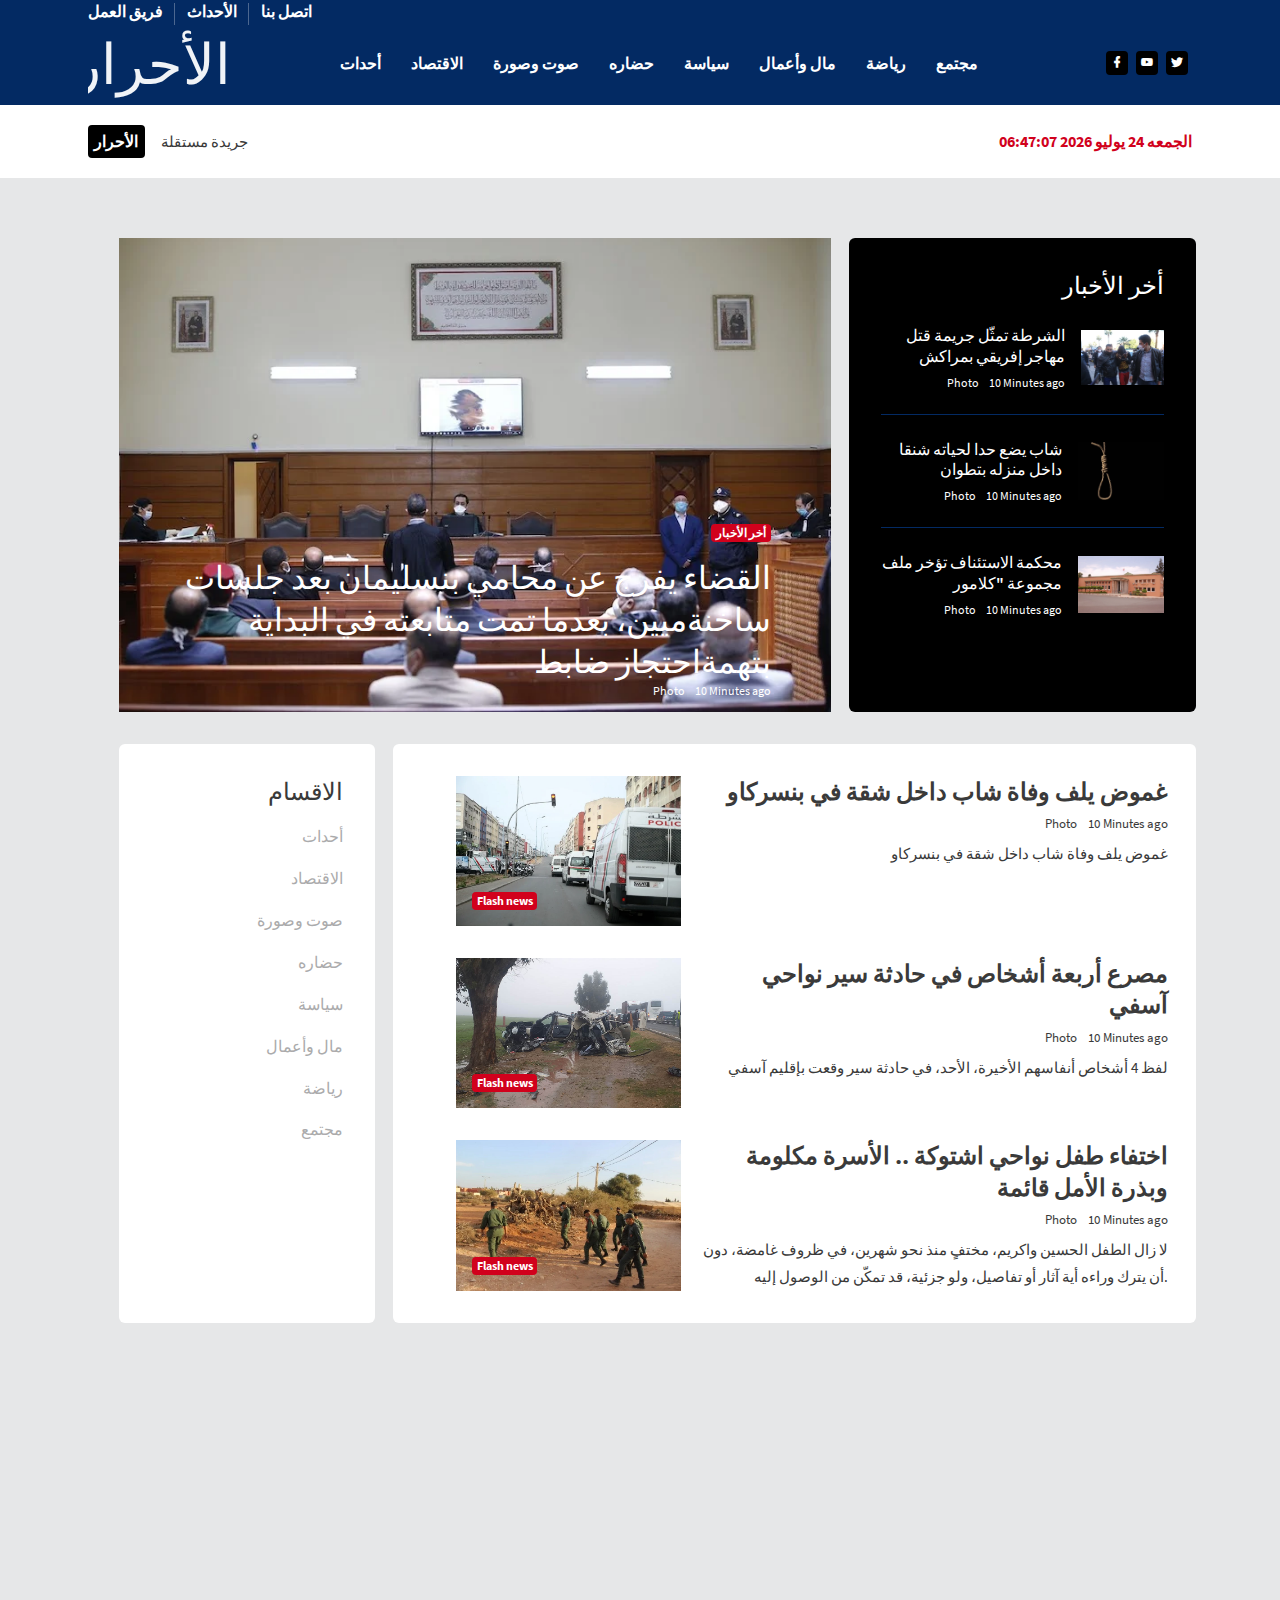
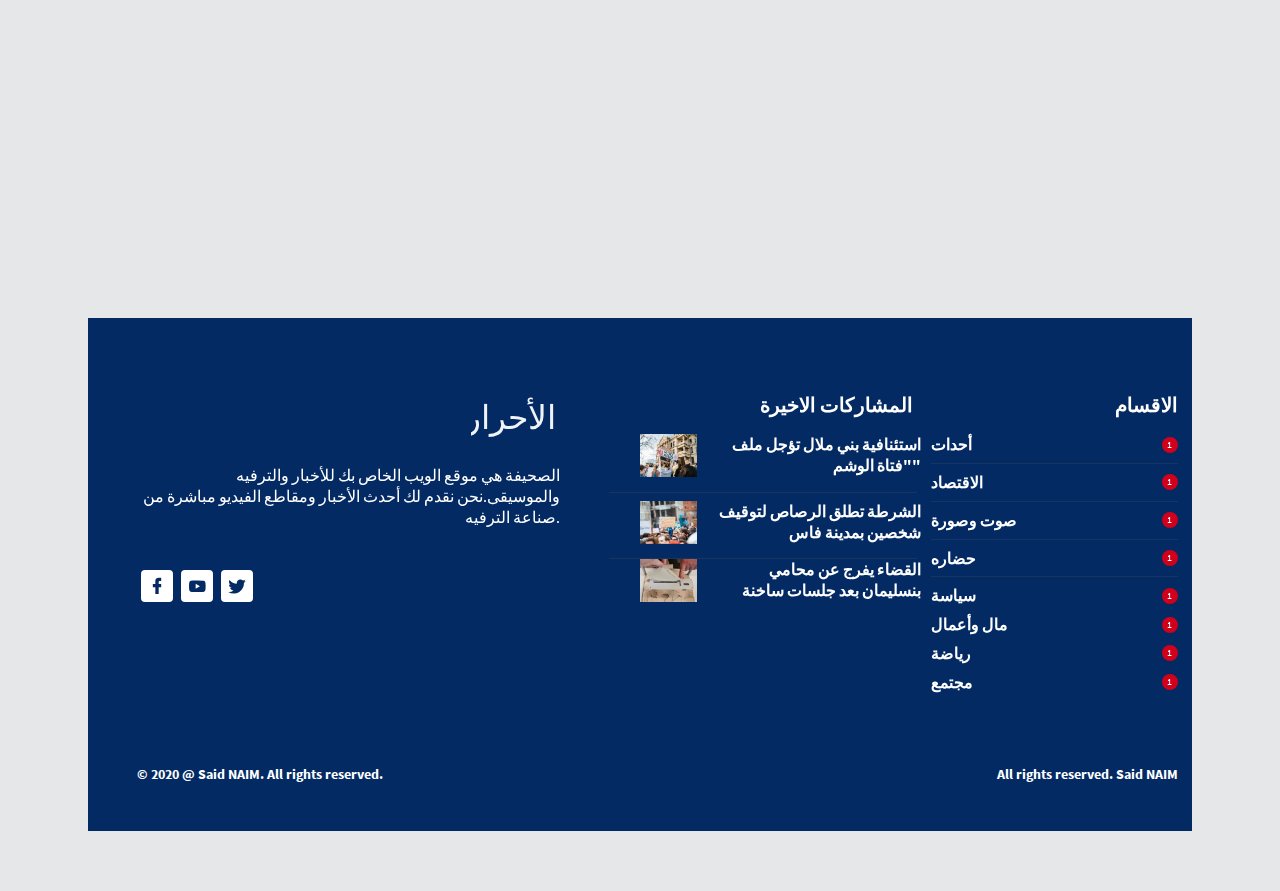
<file: index.html>
<!DOCTYPE html>
<html lang="zxx">
  <head>
    <!-- Required meta tags -->
    <meta charset="UTF-8" />
    <meta name="viewport" content="width=device-width, initial-scale=1.0" />
    <meta http-equiv="X-UA-Compatible" content="ie=edge" />
    <title>الأحرار</title>
    <!-- plugin css for this page -->
    <link
      rel="stylesheet"
      href="./assets/vendors/mdi/css/materialdesignicons.min.css"
    />
    <link rel="stylesheet" href="assets/vendors/aos/dist/aos.css/aos.css" />

    <!-- End plugin css for this page -->
    <link rel="shortcut icon" href="assets/images/favicon.png" />

    <!-- inject:css -->
    <link rel="stylesheet" href="assets/css/style.css">
    <!-- endinject -->
	<script type="text/javascript" src="./assets/js/date_heure.js"></script>
  </head>

  <body>
    <div class="container-scroller">
      <div class="main-panel">
        <!-- partial:partials/_navbar.html -->
        <header id="header">
          <div class="container">
            <nav class="navbar navbar-expand-lg navbar-light">
              <div class="navbar-top">
                <div class="d-flex justify-content-between align-items-center">
                  <ul class="navbar-top-left-menu">
                    
                    <li class="nav-item">
                      <a href="pages/aboutus.html" class="nav-link">فريق العمل</a>
                    </li>
                    <li class="nav-item">
                      <a href="#" class="nav-link">الأحداث</a>
                    </li>
                    <li class="nav-item">
                      <a href="#" class="nav-link">اتصل بنا</a>
                    </li>
                    
                  </ul>
                 
                </div>
              </div>
              <div class="navbar-bottom">
                <div class="d-flex justify-content-between align-items-center">
                  <div>
                    <a class="navbar-brand" href="#"
                      ><img src="assets/images/untitled.svg" alt=""
                    /></a>
                  </div>
                  <div>
                    <button
                      class="navbar-toggler"
                      type="button"
                      data-target="#navbarSupportedContent"
                      aria-controls="navbarSupportedContent"
                      aria-expanded="false"
                      aria-label="Toggle navigation"
                    >
                      <span class="navbar-toggler-icon"></span>
                    </button>
                    <div
                      class="navbar-collapse justify-content-center collapse"
                      id="navbarSupportedContent"
                    >
                      <ul
                        class="navbar-nav d-lg-flex justify-content-between align-items-center"
                      >
                        <li>
                          <button class="navbar-close">
                            <i class="mdi mdi-close"></i>
                          </button>
                        </li>
                        <li class="nav-item active">
                          <a class="nav-link" href="../index.html">أحدات</a>
                        </li>
                        <li class="nav-item">
                          <a class="nav-link" href="./pages/magazine.html">الاقتصاد</a>
                        </li>
                        <li class="nav-item">
                          <a class="nav-link" href="./pages/business.html">  صوت وصورة</a>
                        </li>
                        <li class="nav-item">
                          <a class="nav-link" href="./pages/sports.html">حضاره</a>
                        </li>
                        <li class="nav-item">
                          <a class="nav-link" href="./pages/art.html">سياسة</a>
                        </li>
                        <li class="nav-item">
                          <a class="nav-link" href="./pages/politics.html">مال وأعمال</a>
                        </li>
                        <li class="nav-item">
                          <a class="nav-link" href="./pages/travel.html">رياضة</a>
                        </li>
                        <li class="nav-item">
                          <a class="nav-link" href="./pages/contactus.html">مجتمع</a>
                        </li>
                      </ul>
                    </div>
                  </div>
                  <ul class="social-media">
                    <li>
                      <a href="#">
                        <i class="mdi mdi-facebook"></i>
                      </a>
                    </li>
                    <li>
                      <a href="#">
                        <i class="mdi mdi-youtube"></i>
                      </a>
                    </li>
                    <li>
                      <a href="#">
                        <i class="mdi mdi-twitter"></i>
                      </a>
                    </li>
                  </ul>
                </div>
              </div>
            </nav>
          </div>
        </header>

        <!-- partial -->
        <div class="flash-news-banner">
          <div class="container">
            <div class="d-lg-flex align-items-center justify-content-between">
              <div class="d-flex align-items-center">
                <span class="badge badge-dark mr-3">الأحرار</span>
                <p class="mb-0">
               جريدة مستقلة
                </p>
              </div>
              <div class="d-flex text-danger">
               
				<span id="date_heure" ></span>
            <script type="text/javascript">window.onload = date_heure('date_heure');</script>
               
				
              </div>
            </div>
          </div>
        </div>
        <div class="content-wrapper">
          <div class="container">
            <div class="row" data-aos="fade-up">
              <div class="col-xl-8 stretch-card grid-margin">
                <div class="position-relative">
                  <img
                    src="assets/images/dashboard/tribunal.jpg"
                    alt="banner"
                    class="img-fluid"
                  />
                  <div class="banner-content">
                    <div class="badge badge-danger fs-12 font-weight-bold mb-3">
                      أخر الأخبار
                    </div>
                    <h1 class="mb-0"> القضاء يفرج عن محامي بنسليمان بعد جلسات ساخنةميين، بعدما تمت متابعته في البداية بتهمةاحتجاز ضابط </h1>
                   
                    <div class="fs-12">
                      <span class="mr-2">Photo </span>10 Minutes ago
                    </div>
                  </div>
                </div>
              </div>
              <div class="col-xl-4 stretch-card grid-margin">
                <div class="card bg-dark text-white">
                  <div class="card-body">
                    <h2>أخر الأخبار</h2>

                    <div
                      class="d-flex border-bottom-blue pt-3 pb-4 align-items-center justify-content-between"
                    >
                      <div class="pr-3">
                        <h5>الشرطة تمثّل جريمة قتل مهاجر إفريقي بمراكش</h5>
                        <div class="fs-12">
                          <span class="mr-2">Photo </span>10 Minutes ago
                        </div>
                      </div>
                      <div class="rotate-img">
                        <img
                          src="assets/images/dashboard/Homicide-Marrakech2.jpg"
                          alt="thumb"
                          class="img-fluid img-lg"
                        />
                      </div>
                    </div>

                    <div
                      class="d-flex border-bottom-blue pb-4 pt-4 align-items-center justify-content-between"
                    >
                      <div class="pr-3">
                        <h5>شاب يضع حدا لحياته شنقا داخل منزله بتطوان</h5>
                        <div class="fs-12">
                          <span class="mr-2">Photo </span>10 Minutes ago
                        </div>
                      </div>
                      <div class="rotate-img">
                        <img
                          src="assets/images/dashboard/suicide.jpg"
                          alt="thumb"
                          class="img-fluid img-lg"
                        />
                      </div>
                    </div>

                    <div
                      class="d-flex pt-4 align-items-center justify-content-between"
                    >
                      <div class="pr-3">
                        <h5>محكمة الاستئناف تؤخر ملف مجموعة "كلامور</h5>
                        <div class="fs-12">
                          <span class="mr-2">Photo </span>10 Minutes ago
                        </div>
                      </div>
                      <div class="rotate-img">
                        <img
                          src="assets/images/dashboard/Cours-Marrakech.jpg"
                          alt="thumb"
                          class="img-fluid img-lg"
                        />
                      </div>
                    </div>
                  </div>
                </div>
              </div>
            </div>
            <div class="row" data-aos="fade-up">
              <div class="col-lg-3 stretch-card grid-margin">
                <div class="card">
                  <div class="card-body">
                    <h2>الاقسام</h2>
                    <ul class="vertical-menu">
                      <li><a href="#">أحدات</a></li>
                      <li><a href="#">الاقتصاد</a></li>
                      <li><a href="#">صوت وصورة</a></li>
                      <li><a href="#">حضاره</a></li>
                      <li><a href="#">سياسة</a></li>
                      <li><a href="#">مال وأعمال</a></li>
                      <li><a href="#">رياضة</a></li>
                      <li><a href="#">مجتمع</a></li>
                     
                    </ul>
                  </div>
                </div>
              </div>
              <div class="col-lg-9 stretch-card grid-margin">
                <div class="card">
                  <div class="card-body">
                    <div class="row">
                      <div class="col-sm-4 grid-margin">
                        <div class="position-relative">
                          <div class="rotate-img">
                            <img
                              src="assets/images/dashboard/cadavre_police.jpg"
                              alt="thumb"
                              class="img-fluid"
                            />
                          </div>
                          <div class="badge-positioned">
                            <span class="badge badge-danger font-weight-bold"
                              >Flash news</span
                            >
                          </div>
                        </div>
                      </div>
                      <div class="col-sm-8  grid-margin">
                        <h2 class="mb-2 font-weight-600">
                          غموض يلف وفاة شاب داخل شقة في بنسركاو
                        </h2>
                        <div class="fs-13 mb-2">
                          <span class="mr-2">Photo </span>10 Minutes ago
                        </div>
                        <p class="mb-0">
                          غموض يلف وفاة شاب داخل شقة في بنسركاو
                        </p>
                      </div>
                    </div>

                    <div class="row">
                      <div class="col-sm-4 grid-margin">
                        <div class="position-relative">
                          <div class="rotate-img">
                            <img
                              src="assets/images/dashboard/accident-safi.jpg"
                              alt="thumb"
                              class="img-fluid"
                            />
                          </div>
                          <div class="badge-positioned">
                            <span class="badge badge-danger font-weight-bold"
                              >Flash news</span
                            >
                          </div>
                        </div>
                      </div>
                      <div class="col-sm-8  grid-margin">
                        <h2 class="mb-2 font-weight-600">
                         مصرع أربعة أشخاص في حادثة سير نواحي آسفي
                        </h2>
                        <div class="fs-13 mb-2">
                          <span class="mr-2">Photo </span>10 Minutes ago
                        </div>
                        <p class="mb-0">
                          لفظ 4 أشخاص أنفاسهم الأخيرة، الأحد، في حادثة سير وقعت بإقليم آسفي
                        </p>
                      </div>
                    </div>

                    <div class="row">
                      <div class="col-sm-4">
                        <div class="position-relative">
                          <div class="rotate-img">
                            <img
                              src="assets/images/dashboard/Disparition-Houssin.jpg"
                              alt="thumb"
                              class="img-fluid"
                            />
                          </div>
                          <div class="badge-positioned">
                            <span class="badge badge-danger font-weight-bold"
                              >Flash news</span
                            >
                          </div>
                        </div>
                      </div>
                      <div class="col-sm-8">
                        <h2 class="mb-2 font-weight-600">
                          اختفاء طفل نواحي اشتوكة .. الأسرة مكلومة وبذرة الأمل قائمة
                        </h2>
                        <div class="fs-13 mb-2">
                          <span class="mr-2">Photo </span>10 Minutes ago
                        </div>
                        <p class="mb-0">
                         لا زال الطفل الحسين واكريم، مختفٍ منذ نحو شهرين، في ظروف غامضة، دون أن يترك وراءه أية آثار أو تفاصيل، ولو جزئية، قد تمكّن من الوصول إليه.
                        </p>
                      </div>
                    </div>
                  </div>
                </div>
              </div>
            </div>
            <div class="row" data-aos="fade-up">
              <div class="col-sm-12 grid-margin">
                <div class="card">
                  <div class="card-body">
                    <div class="row">
                      <div class="col-lg-8">
                        <div class="card-title">
                          Video
                        </div>
                        <div class="row">
                          <div class="col-sm-6 grid-margin">
                            <div class="position-relative">
                              <div class="rotate-img">
                                <img
                                  src="assets/images/dashboard/home_7.jpg"
                                  alt="thumb"
                                  class="img-fluid"
                                />
                              </div>
                              <div class="badge-positioned w-90">
                                <div
                                  class="d-flex justify-content-between align-items-center"
                                >
                                  <span
                                    class="badge badge-danger font-weight-bold"
                                    >Lifestyle</span
                                  >
                                  <div class="video-icon">
                                    <i class="mdi mdi-play"></i>
                                  </div>
                                </div>
                              </div>
                            </div>
                          </div>

                          <div class="col-sm-6 grid-margin">
                            <div class="position-relative">
                              <div class="rotate-img">
                                <img
                                  src="assets/images/dashboard/home_8.jpg"
                                  alt="thumb"
                                  class="img-fluid"
                                />
                              </div>
                              <div class="badge-positioned w-90">
                                <div
                                  class="d-flex justify-content-between align-items-center"
                                >
                                  <span
                                    class="badge badge-danger font-weight-bold"
                                    >National News</span
                                  >
                                  <div class="video-icon">
                                    <i class="mdi mdi-play"></i>
                                  </div>
                                </div>
                              </div>
                            </div>
                          </div>
                        </div>
                        <div class="row">
                          <div class="col-sm-6 grid-margin">
                            <div class="position-relative">
                              <div class="rotate-img">
                                <img
                                  src="assets/images/dashboard/home_9.jpg"
                                  alt="thumb"
                                  class="img-fluid"
                                />
                              </div>
                              <div class="badge-positioned w-90">
                                <div
                                  class="d-flex justify-content-between align-items-center"
                                >
                                  <span
                                    class="badge badge-danger font-weight-bold"
                                    >Lifestyle</span
                                  >
                                  <div class="video-icon">
                                    <i class="mdi mdi-play"></i>
                                  </div>
                                </div>
                              </div>
                            </div>
                          </div>

                          <div class="col-sm-6 grid-margin">
                            <div class="position-relative">
                              <div class="rotate-img">
                                <img
                                  src="assets/images/dashboard/home_10.jpg"
                                  alt="thumb"
                                  class="img-fluid"
                                />
                              </div>
                              <div class="badge-positioned w-90">
                                <div
                                  class="d-flex justify-content-between align-items-center"
                                >
                                  <span
                                    class="badge badge-danger font-weight-bold"
                                    >National News</span
                                  >
                                  <div class="video-icon">
                                    <i class="mdi mdi-play"></i>
                                  </div>
                                </div>
                              </div>
                            </div>
                          </div>
                        </div>
                      </div>
                      <div class="col-lg-4">
                        <div
                          class="d-flex justify-content-between align-items-center"
                        >
                          <div class="card-title">
                            Latest Video
                          </div>
                          <p class="mb-3">See all</p>
                        </div>
                        <div
                          class="d-flex justify-content-between align-items-center border-bottom pb-2"
                        >
                          <div class="div-w-80 mr-3">
                            <div class="rotate-img">
                              <img
                                src="assets/images/dashboard/home_11.jpg"
                                alt="thumb"
                                class="img-fluid"
                              />
                            </div>
                          </div>
                          <h3 class="font-weight-600 mb-0">
                            Apple Introduces Apple Watch
                          </h3>
                        </div>
                        <div
                          class="d-flex justify-content-between align-items-center border-bottom pt-3 pb-2"
                        >
                          <div class="div-w-80 mr-3">
                            <div class="rotate-img">
                              <img
                                src="assets/images/dashboard/home_12.jpg"
                                alt="thumb"
                                class="img-fluid"
                              />
                            </div>
                          </div>
                          <h3 class="font-weight-600 mb-0">
                            SEO Strategy & Google Search
                          </h3>
                        </div>
                        <div
                          class="d-flex justify-content-between align-items-center border-bottom pt-3 pb-2"
                        >
                          <div class="div-w-80 mr-3">
                            <div class="rotate-img">
                              <img
                                src="assets/images/dashboard/home_13.jpg"
                                alt="thumb"
                                class="img-fluid"
                              />
                            </div>
                          </div>
                          <h3 class="font-weight-600 mb-0">
                            Cycling benefit & disadvantag
                          </h3>
                        </div>
                        <div
                          class="d-flex justify-content-between align-items-center border-bottom pt-3 pb-2"
                        >
                          <div class="div-w-80 mr-3">
                            <div class="rotate-img">
                              <img
                                src="assets/images/dashboard/home_14.jpg"
                                alt="thumb"
                                class="img-fluid"
                              />
                            </div>
                          </div>
                          <h3 class="font-weight-600">
                            The Major Health Benefits of
                          </h3>
                        </div>
                        <div
                          class="d-flex justify-content-between align-items-center pt-3"
                        >
                          <div class="div-w-80 mr-3">
                            <div class="rotate-img">
                              <img
                                src="assets/images/dashboard/home_15.jpg"
                                alt="thumb"
                                class="img-fluid"
                              />
                            </div>
                          </div>
                          <h3 class="font-weight-600 mb-0">
                            Powerful Moments of Peace
                          </h3>
                        </div>
                      </div>
                    </div>
                  </div>
                </div>
              </div>
            </div>
           
        <!-- main-panel ends -->
        <!-- container-scroller ends -->

        <!-- partial:partials/_footer.html -->
        <footer>
          <div class="footer-top">
            <div class="container">
              <div class="row">
                <div class="col-sm-5">
                  <img src="assets/images/untitled.svg" class="footer-logo" alt="" />
                  <h5 class="font-weight-normal mt-4 mb-5">
                    الصحيفة هي موقع الويب الخاص بك للأخبار والترفيه والموسيقى.نحن نقدم لك أحدث الأخبار ومقاطع الفيديو مباشرة من صناعة الترفيه.
                  </h5>
                  <ul class="social-media mb-3">
                    <li>
                      <a href="#">
                        <i class="mdi mdi-facebook"></i>
                      </a>
                    </li>
                    <li>
                      <a href="#">
                        <i class="mdi mdi-youtube"></i>
                      </a>
                    </li>
                    <li>
                      <a href="#">
                        <i class="mdi mdi-twitter"></i>
                      </a>
                    </li>
                  </ul>
                </div>
                <div class="col-sm-4">
                  <h3 class="font-weight-bold mb-3">المشاركات الاخيرة</h3>
                  <div class="row">
                    <div class="col-sm-12">
                      <div class="footer-border-bottom pb-2">
                        <div class="row">
                          <div class="col-3">
                            <img
                              src="assets/images/dashboard/home_1.jpg"
                              alt="thumb"
                              class="img-fluid"
                            />
                          </div>
                          <div class="col-9">
                            <h5 class="font-weight-600">
                             استئنافية بني ملال تؤجل ملف "فتاة الوشم"
                            </h5>
                          </div>
                        </div>
                      </div>
                    </div>
                  </div>
                  <div class="row">
                    <div class="col-sm-12">
                      <div class="footer-border-bottom pb-2 pt-2">
                        <div class="row">
                          <div class="col-3">
                            <img
                              src="assets/images/dashboard/home_2.jpg"
                              alt="thumb"
                              class="img-fluid"
                            />
                          </div>
                          <div class="col-9">
                            <h5 class="font-weight-600">
                              الشرطة تطلق الرصاص لتوقيف شخصين بمدينة فاس‎
                            </h5>
                          </div>
                        </div>
                      </div>
                    </div>
                  </div>
                  <div class="row">
                    <div class="col-sm-12">
                      <div>
                        <div class="row">
                          <div class="col-3">
                            <img
                              src="assets/images/dashboard/home_3.jpg"
                              alt="thumb"
                              class="img-fluid"
                            />
                          </div>
                          <div class="col-9">
                            <h5 class="font-weight-600 mb-3">
                              القضاء يفرج عن محامي بنسليمان بعد جلسات ساخنة
                            </h5>
                          </div>
                        </div>
                      </div>
                    </div>
                  </div>
                </div>
                <div class="col-sm-3">
                  <h3 class="font-weight-bold mb-3">الاقسام</h3>
                  <div class="footer-border-bottom pb-2">
                    <div class="d-flex justify-content-between align-items-center">
                      <h5 class="mb-0 font-weight-600">أحدات</h5>
                      <div class="count">1</div>
                    </div>
                  </div>
                  <div class="footer-border-bottom pb-2 pt-2">
                    <div class="d-flex justify-content-between align-items-center">
                      <h5 class="mb-0 font-weight-600">الاقتصاد</h5>
                      <div class="count">1</div>
                    </div>
                  </div>
                  <div class="footer-border-bottom pb-2 pt-2">
                    <div class="d-flex justify-content-between align-items-center">
                      <h5 class="mb-0 font-weight-600">صوت وصورة</h5>
                      <div class="count">1</div>
                    </div>
                  </div>
                  <div class="footer-border-bottom pb-2 pt-2">
                    <div class="d-flex justify-content-between align-items-center">
                      <h5 class="mb-0 font-weight-600">حضاره</h5>
                      <div class="count">1</div>
                    </div>
                  </div>
                  <div class="pt-2">
                    <div class="d-flex justify-content-between align-items-center">
                      <h5 class="mb-0 font-weight-600">سياسة</h5>
                      <div class="count">1</div>
                    </div>
                  </div>
				   <div class="pt-2">
                    <div class="d-flex justify-content-between align-items-center">
                      <h5 class="mb-0 font-weight-600">مال وأعمال</h5>
                      <div class="count">1</div>
                    </div>
                  </div>
				  <div class="pt-2">
                    <div class="d-flex justify-content-between align-items-center">
                      <h5 class="mb-0 font-weight-600">رياضة</h5>
                      <div class="count">1</div>
                    </div>
                  </div>
				  <div class="pt-2">
                    <div class="d-flex justify-content-between align-items-center">
                      <h5 class="mb-0 font-weight-600">مجتمع</h5>
                      <div class="count">1</div>
                    </div>
                  </div>
                </div>
              </div>
            </div>
          </div>
          <div class="footer-bottom">
            <div class="container">
              <div class="row">
                <div class="col-sm-12">
                  <div class="d-sm-flex justify-content-between align-items-center">
                    <div class="fs-14 font-weight-600">
                      © 2020 @ <a href="https://www.bootstrapdash.com/" target="_blank" class="text-white"> Said NAIM</a>. All rights reserved.
                    </div>
                    <div class="fs-14 font-weight-600">
                       All rights reserved. <a href="https://www.bootstrapdash.com/" target="_blank" class="text-white">Said NAIM</a>
                    </div>
                  </div>
                </div>
              </div>
            </div>
          </div>
        </footer>

        <!-- partial -->
      </div>
    </div>
    <!-- inject:js -->
    <script src="assets/vendors/js/vendor.bundle.base.js"></script>
    <!-- endinject -->
    <!-- plugin js for this page -->
    <script src="assets/vendors/aos/dist/aos.js/aos.js"></script>
    <!-- End plugin js for this page -->
    <!-- Custom js for this page-->
    <script src="./assets/js/demo.js"></script>
    <script src="./assets/js/jquery.easeScroll.js"></script>
    <!-- End custom js for this page-->
  </body>
</html>
</file>
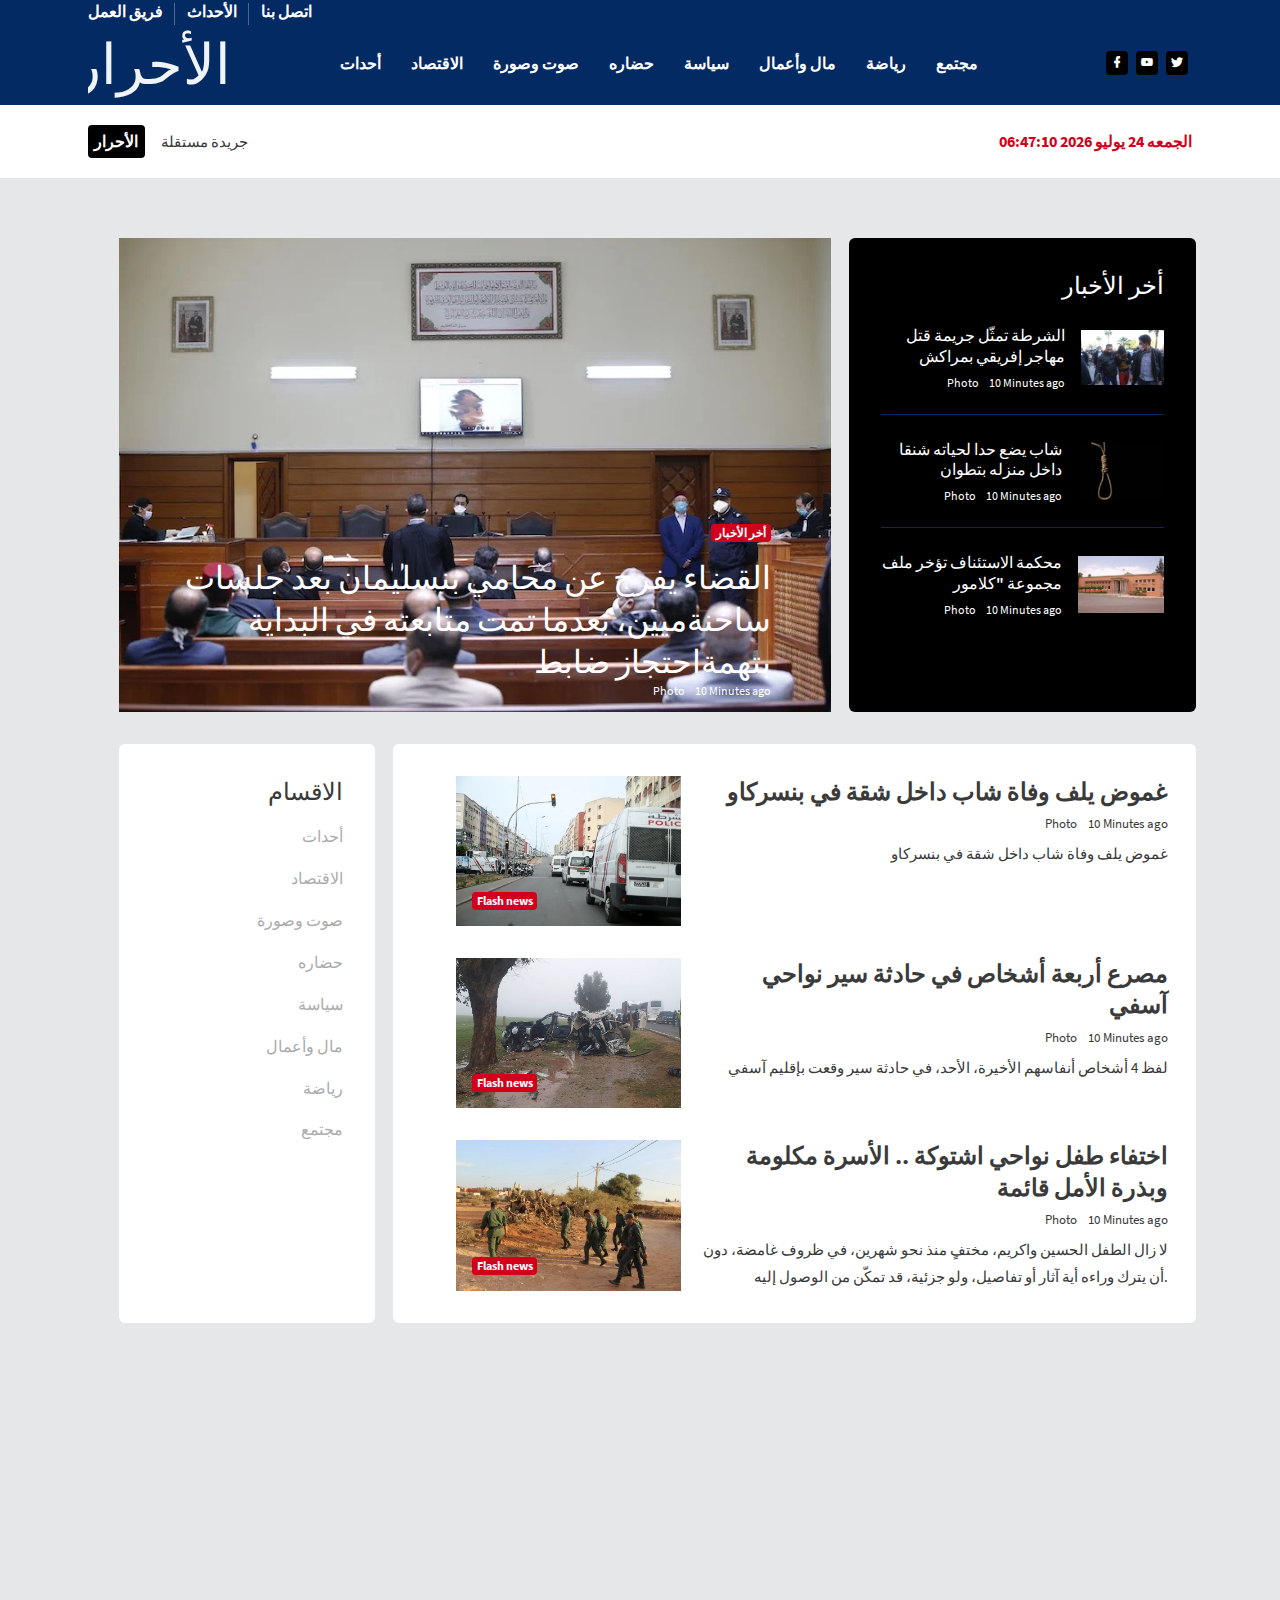
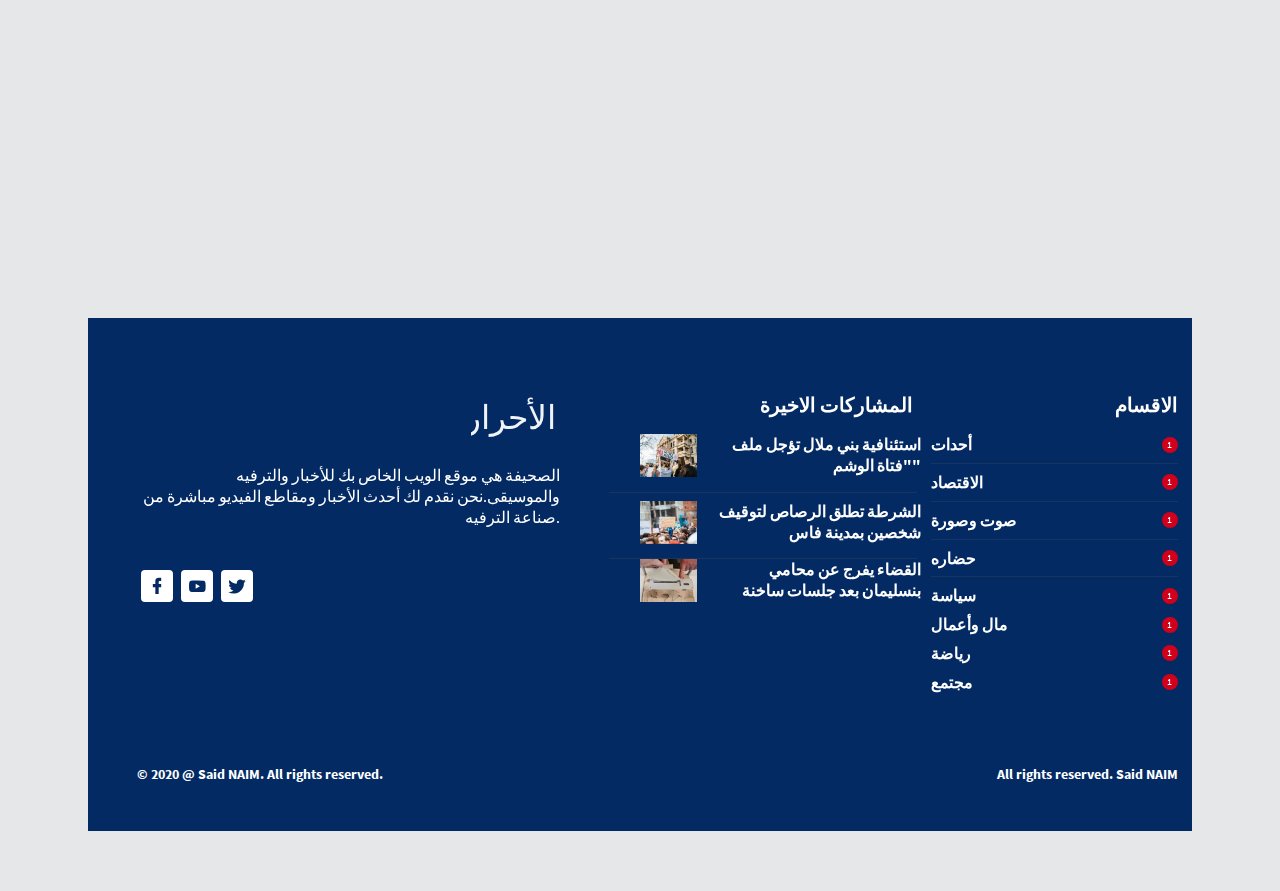
<file: pages/aboutus.html>
<!DOCTYPE html>
<html lang="zxx">
  <head>
    <!-- Required meta tags -->
    <meta charset="UTF-8" />
    <meta name="viewport" content="width=device-width, initial-scale=1.0" />
    <meta http-equiv="X-UA-Compatible" content="ie=edge" />
    <title>الأحرار</title>
    <!-- plugin css for this page -->
    <link
      rel="stylesheet"
      href="../assets/vendors/mdi/css/materialdesignicons.min.css"
    />
    <link rel="stylesheet" href="../assets/vendors/aos/dist/aos.css/aos.css" />

    <!-- End plugin css for this page -->
    <link rel="shortcut icon" href="../assets/images/favicon.png" />

    <!-- inject:css -->
    <link rel="stylesheet" href="../assets/css/style.css">
    <!-- endinject -->
	<script type="text/javascript" src="../assets/js/date_heure.js"></script>
  </head>

  <body>
    <div class="container-scroller">
      <div class="main-panel">
        <!-- partial:partials/_navbar.html -->
        <header id="header">
          <div class="container">
            <nav class="navbar navbar-expand-lg navbar-light">
              <div class="navbar-top">
                <div class="d-flex justify-content-between align-items-center">
                  <ul class="navbar-top-left-menu">
                    
                    <li class="nav-item">
                      <a href="aboutus.html" class="nav-link">فريق العمل</a>
                    </li>
                    <li class="nav-item">
                      <a href="#" class="nav-link">الأحداث</a>
                    </li>
                    <li class="nav-item">
                      <a href="#" class="nav-link">اتصل بنا</a>
                    </li>
                    
                  </ul>
                 
                </div>
              </div>
              <div class="navbar-bottom">
                <div class="d-flex justify-content-between align-items-center">
                  <div>
                    <a class="navbar-brand" href="#"
                      ><img src="../assets/images/untitled.svg" alt=""
                    /></a>
                  </div>
                  <div>
                    <button
                      class="navbar-toggler"
                      type="button"
                      data-target="#navbarSupportedContent"
                      aria-controls="navbarSupportedContent"
                      aria-expanded="false"
                      aria-label="Toggle navigation"
                    >
                      <span class="navbar-toggler-icon"></span>
                    </button>
                    <div
                      class="navbar-collapse justify-content-center collapse"
                      id="navbarSupportedContent"
                    >
                      <ul
                        class="navbar-nav d-lg-flex justify-content-between align-items-center"
                      >
                        <li>
                          <button class="navbar-close">
                            <i class="mdi mdi-close"></i>
                          </button>
                        </li>
                        <li class="nav-item active">
                          <a class="nav-link" href="../index.html">أحدات</a>
                        </li>
                        <li class="nav-item">
                          <a class="nav-link" href="magazine.html">الاقتصاد</a>
                        </li>
                        <li class="nav-item">
                          <a class="nav-link" href="business.html">  صوت وصورة</a>
                        </li>
                        <li class="nav-item">
                          <a class="nav-link" href="sports.html">حضاره</a>
                        </li>
                        <li class="nav-item">
                          <a class="nav-link" href="art.html">سياسة</a>
                        </li>
                        <li class="nav-item">
                          <a class="nav-link" href="politics.html">مال وأعمال</a>
                        </li>
                        <li class="nav-item">
                          <a class="nav-link" href="travel.html">رياضة</a>
                        </li>
                        <li class="nav-item">
                          <a class="nav-link" href="contactus.html">مجتمع</a>
                        </li>
                      </ul>
                    </div>
                  </div>
                  <ul class="social-media">
                    <li>
                      <a href="#">
                        <i class="mdi mdi-facebook"></i>
                      </a>
                    </li>
                    <li>
                      <a href="#">
                        <i class="mdi mdi-youtube"></i>
                      </a>
                    </li>
                    <li>
                      <a href="#">
                        <i class="mdi mdi-twitter"></i>
                      </a>
                    </li>
                  </ul>
                </div>
              </div>
            </nav>
          </div>
        </header>

        <!-- partial -->
        <div class="flash-news-banner">
          <div class="container">
            <div class="d-lg-flex align-items-center justify-content-between">
              <div class="d-flex align-items-center">
                <span class="badge badge-dark mr-3">الأحرار</span>
                <p class="mb-0">
               جريدة مستقلة
                </p>
              </div>
              <div class="d-flex text-danger">
               
				<span id="date_heure" ></span>
            <script type="text/javascript">window.onload = date_heure('date_heure');</script>
               
				
              </div>
            </div>
          </div>
        </div>
        <div class="content-wrapper">
          <div class="container">
            <div class="row" data-aos="fade-up">
              <div class="col-xl-8 stretch-card grid-margin">
                <div class="position-relative">
                  <img
                    src="../assets/images/dashboard/tribunal.jpg"
                    alt="banner"
                    class="img-fluid"
                  />
                  <div class="banner-content">
                    <div class="badge badge-danger fs-12 font-weight-bold mb-3">
                      أخر الأخبار
                    </div>
                    <h1 class="mb-0"> القضاء يفرج عن محامي بنسليمان بعد جلسات ساخنةميين، بعدما تمت متابعته في البداية بتهمةاحتجاز ضابط </h1>
                   
                    <div class="fs-12">
                      <span class="mr-2">Photo </span>10 Minutes ago
                    </div>
                  </div>
                </div>
              </div>
              <div class="col-xl-4 stretch-card grid-margin">
                <div class="card bg-dark text-white">
                  <div class="card-body">
                    <h2>أخر الأخبار</h2>

                    <div
                      class="d-flex border-bottom-blue pt-3 pb-4 align-items-center justify-content-between"
                    >
                      <div class="pr-3">
                        <h5>الشرطة تمثّل جريمة قتل مهاجر إفريقي بمراكش</h5>
                        <div class="fs-12">
                          <span class="mr-2">Photo </span>10 Minutes ago
                        </div>
                      </div>
                      <div class="rotate-img">
                        <img
                          src="../assets/images/dashboard/Homicide-Marrakech2.jpg"
                          alt="thumb"
                          class="img-fluid img-lg"
                        />
                      </div>
                    </div>

                    <div
                      class="d-flex border-bottom-blue pb-4 pt-4 align-items-center justify-content-between"
                    >
                      <div class="pr-3">
                        <h5>شاب يضع حدا لحياته شنقا داخل منزله بتطوان</h5>
                        <div class="fs-12">
                          <span class="mr-2">Photo </span>10 Minutes ago
                        </div>
                      </div>
                      <div class="rotate-img">
                        <img
                          src="../assets/images/dashboard/suicide.jpg"
                          alt="thumb"
                          class="img-fluid img-lg"
                        />
                      </div>
                    </div>

                    <div
                      class="d-flex pt-4 align-items-center justify-content-between"
                    >
                      <div class="pr-3">
                        <h5>محكمة الاستئناف تؤخر ملف مجموعة "كلامور</h5>
                        <div class="fs-12">
                          <span class="mr-2">Photo </span>10 Minutes ago
                        </div>
                      </div>
                      <div class="rotate-img">
                        <img
                          src="../assets/images/dashboard/Cours-Marrakech.jpg"
                          alt="thumb"
                          class="img-fluid img-lg"
                        />
                      </div>
                    </div>
                  </div>
                </div>
              </div>
            </div>
            <div class="row" data-aos="fade-up">
              <div class="col-lg-3 stretch-card grid-margin">
                <div class="card">
                  <div class="card-body">
                    <h2>الاقسام</h2>
                    <ul class="vertical-menu">
                      <li><a href="#">أحدات</a></li>
                      <li><a href="#">الاقتصاد</a></li>
                      <li><a href="#">صوت وصورة</a></li>
                      <li><a href="#">حضاره</a></li>
                      <li><a href="#">سياسة</a></li>
                      <li><a href="#">مال وأعمال</a></li>
                      <li><a href="#">رياضة</a></li>
                      <li><a href="#">مجتمع</a></li>
                     
                    </ul>
                  </div>
                </div>
              </div>
              <div class="col-lg-9 stretch-card grid-margin">
                <div class="card">
                  <div class="card-body">
                    <div class="row">
                      <div class="col-sm-4 grid-margin">
                        <div class="position-relative">
                          <div class="rotate-img">
                            <img
                              src="../assets/images/dashboard/cadavre_police.jpg"
                              alt="thumb"
                              class="img-fluid"
                            />
                          </div>
                          <div class="badge-positioned">
                            <span class="badge badge-danger font-weight-bold"
                              >Flash news</span
                            >
                          </div>
                        </div>
                      </div>
                      <div class="col-sm-8  grid-margin">
                        <h2 class="mb-2 font-weight-600">
                          غموض يلف وفاة شاب داخل شقة في بنسركاو
                        </h2>
                        <div class="fs-13 mb-2">
                          <span class="mr-2">Photo </span>10 Minutes ago
                        </div>
                        <p class="mb-0">
                          غموض يلف وفاة شاب داخل شقة في بنسركاو
                        </p>
                      </div>
                    </div>

                    <div class="row">
                      <div class="col-sm-4 grid-margin">
                        <div class="position-relative">
                          <div class="rotate-img">
                            <img
                              src="../assets/images/dashboard/accident-safi.jpg"
                              alt="thumb"
                              class="img-fluid"
                            />
                          </div>
                          <div class="badge-positioned">
                            <span class="badge badge-danger font-weight-bold"
                              >Flash news</span
                            >
                          </div>
                        </div>
                      </div>
                      <div class="col-sm-8  grid-margin">
                        <h2 class="mb-2 font-weight-600">
                         مصرع أربعة أشخاص في حادثة سير نواحي آسفي
                        </h2>
                        <div class="fs-13 mb-2">
                          <span class="mr-2">Photo </span>10 Minutes ago
                        </div>
                        <p class="mb-0">
                          لفظ 4 أشخاص أنفاسهم الأخيرة، الأحد، في حادثة سير وقعت بإقليم آسفي
                        </p>
                      </div>
                    </div>

                    <div class="row">
                      <div class="col-sm-4">
                        <div class="position-relative">
                          <div class="rotate-img">
                            <img
                              src="../assets/images/dashboard/Disparition-Houssin.jpg"
                              alt="thumb"
                              class="img-fluid"
                            />
                          </div>
                          <div class="badge-positioned">
                            <span class="badge badge-danger font-weight-bold"
                              >Flash news</span
                            >
                          </div>
                        </div>
                      </div>
                      <div class="col-sm-8">
                        <h2 class="mb-2 font-weight-600">
                          اختفاء طفل نواحي اشتوكة .. الأسرة مكلومة وبذرة الأمل قائمة
                        </h2>
                        <div class="fs-13 mb-2">
                          <span class="mr-2">Photo </span>10 Minutes ago
                        </div>
                        <p class="mb-0">
                         لا زال الطفل الحسين واكريم، مختفٍ منذ نحو شهرين، في ظروف غامضة، دون أن يترك وراءه أية آثار أو تفاصيل، ولو جزئية، قد تمكّن من الوصول إليه.
                        </p>
                      </div>
                    </div>
                  </div>
                </div>
              </div>
            </div>
            <div class="row" data-aos="fade-up">
              <div class="col-sm-12 grid-margin">
                <div class="card">
                  <div class="card-body">
                    <div class="row">
                      <div class="col-lg-8">
                        <div class="card-title">
                          Video
                        </div>
                        <div class="row">
                          <div class="col-sm-6 grid-margin">
                            <div class="position-relative">
                              <div class="rotate-img">
                                <img
                                  src="../assets/images/dashboard/home_7.jpg"
                                  alt="thumb"
                                  class="img-fluid"
                                />
                              </div>
                              <div class="badge-positioned w-90">
                                <div
                                  class="d-flex justify-content-between align-items-center"
                                >
                                  <span
                                    class="badge badge-danger font-weight-bold"
                                    >Lifestyle</span
                                  >
                                  <div class="video-icon">
                                    <i class="mdi mdi-play"></i>
                                  </div>
                                </div>
                              </div>
                            </div>
                          </div>

                          <div class="col-sm-6 grid-margin">
                            <div class="position-relative">
                              <div class="rotate-img">
                                <img
                                  src="../assets/images/dashboard/home_8.jpg"
                                  alt="thumb"
                                  class="img-fluid"
                                />
                              </div>
                              <div class="badge-positioned w-90">
                                <div
                                  class="d-flex justify-content-between align-items-center"
                                >
                                  <span
                                    class="badge badge-danger font-weight-bold"
                                    >National News</span
                                  >
                                  <div class="video-icon">
                                    <i class="mdi mdi-play"></i>
                                  </div>
                                </div>
                              </div>
                            </div>
                          </div>
                        </div>
                        <div class="row">
                          <div class="col-sm-6 grid-margin">
                            <div class="position-relative">
                              <div class="rotate-img">
                                <img
                                  src="../assets/images/dashboard/home_9.jpg"
                                  alt="thumb"
                                  class="img-fluid"
                                />
                              </div>
                              <div class="badge-positioned w-90">
                                <div
                                  class="d-flex justify-content-between align-items-center"
                                >
                                  <span
                                    class="badge badge-danger font-weight-bold"
                                    >Lifestyle</span
                                  >
                                  <div class="video-icon">
                                    <i class="mdi mdi-play"></i>
                                  </div>
                                </div>
                              </div>
                            </div>
                          </div>

                          <div class="col-sm-6 grid-margin">
                            <div class="position-relative">
                              <div class="rotate-img">
                                <img
                                  src="../assets/images/dashboard/home_10.jpg"
                                  alt="thumb"
                                  class="img-fluid"
                                />
                              </div>
                              <div class="badge-positioned w-90">
                                <div
                                  class="d-flex justify-content-between align-items-center"
                                >
                                  <span
                                    class="badge badge-danger font-weight-bold"
                                    >National News</span
                                  >
                                  <div class="video-icon">
                                    <i class="mdi mdi-play"></i>
                                  </div>
                                </div>
                              </div>
                            </div>
                          </div>
                        </div>
                      </div>
                      <div class="col-lg-4">
                        <div
                          class="d-flex justify-content-between align-items-center"
                        >
                          <div class="card-title">
                            Latest Video
                          </div>
                          <p class="mb-3">See all</p>
                        </div>
                        <div
                          class="d-flex justify-content-between align-items-center border-bottom pb-2"
                        >
                          <div class="div-w-80 mr-3">
                            <div class="rotate-img">
                              <img
                                src="../assets/images/dashboard/home_11.jpg"
                                alt="thumb"
                                class="img-fluid"
                              />
                            </div>
                          </div>
                          <h3 class="font-weight-600 mb-0">
                            Apple Introduces Apple Watch
                          </h3>
                        </div>
                        <div
                          class="d-flex justify-content-between align-items-center border-bottom pt-3 pb-2"
                        >
                          <div class="div-w-80 mr-3">
                            <div class="rotate-img">
                              <img
                                src="../assets/images/dashboard/home_12.jpg"
                                alt="thumb"
                                class="img-fluid"
                              />
                            </div>
                          </div>
                          <h3 class="font-weight-600 mb-0">
                            SEO Strategy & Google Search
                          </h3>
                        </div>
                        <div
                          class="d-flex justify-content-between align-items-center border-bottom pt-3 pb-2"
                        >
                          <div class="div-w-80 mr-3">
                            <div class="rotate-img">
                              <img
                                src="../assets/images/dashboard/home_13.jpg"
                                alt="thumb"
                                class="img-fluid"
                              />
                            </div>
                          </div>
                          <h3 class="font-weight-600 mb-0">
                            Cycling benefit & disadvantag
                          </h3>
                        </div>
                        <div
                          class="d-flex justify-content-between align-items-center border-bottom pt-3 pb-2"
                        >
                          <div class="div-w-80 mr-3">
                            <div class="rotate-img">
                              <img
                                src="../assets/images/dashboard/home_14.jpg"
                                alt="thumb"
                                class="img-fluid"
                              />
                            </div>
                          </div>
                          <h3 class="font-weight-600">
                            The Major Health Benefits of
                          </h3>
                        </div>
                        <div
                          class="d-flex justify-content-between align-items-center pt-3"
                        >
                          <div class="div-w-80 mr-3">
                            <div class="rotate-img">
                              <img
                                src="../assets/images/dashboard/home_15.jpg"
                                alt="thumb"
                                class="img-fluid"
                              />
                            </div>
                          </div>
                          <h3 class="font-weight-600 mb-0">
                            Powerful Moments of Peace
                          </h3>
                        </div>
                      </div>
                    </div>
                  </div>
                </div>
              </div>
            </div>
           
        <!-- main-panel ends -->
        <!-- container-scroller ends -->

        <!-- partial:partials/_footer.html -->
        <footer>
          <div class="footer-top">
            <div class="container">
              <div class="row">
                <div class="col-sm-5">
                  <img src="../assets/images/untitled.svg" class="footer-logo" alt="" />
                  <h5 class="font-weight-normal mt-4 mb-5">
                    الصحيفة هي موقع الويب الخاص بك للأخبار والترفيه والموسيقى.نحن نقدم لك أحدث الأخبار ومقاطع الفيديو مباشرة من صناعة الترفيه.
                  </h5>
                  <ul class="social-media mb-3">
                    <li>
                      <a href="#">
                        <i class="mdi mdi-facebook"></i>
                      </a>
                    </li>
                    <li>
                      <a href="#">
                        <i class="mdi mdi-youtube"></i>
                      </a>
                    </li>
                    <li>
                      <a href="#">
                        <i class="mdi mdi-twitter"></i>
                      </a>
                    </li>
                  </ul>
                </div>
                <div class="col-sm-4">
                  <h3 class="font-weight-bold mb-3">المشاركات الاخيرة</h3>
                  <div class="row">
                    <div class="col-sm-12">
                      <div class="footer-border-bottom pb-2">
                        <div class="row">
                          <div class="col-3">
                            <img
                              src="../assets/images/dashboard/home_1.jpg"
                              alt="thumb"
                              class="img-fluid"
                            />
                          </div>
                          <div class="col-9">
                            <h5 class="font-weight-600">
                             استئنافية بني ملال تؤجل ملف "فتاة الوشم"
                            </h5>
                          </div>
                        </div>
                      </div>
                    </div>
                  </div>
                  <div class="row">
                    <div class="col-sm-12">
                      <div class="footer-border-bottom pb-2 pt-2">
                        <div class="row">
                          <div class="col-3">
                            <img
                              src="../assets/images/dashboard/home_2.jpg"
                              alt="thumb"
                              class="img-fluid"
                            />
                          </div>
                          <div class="col-9">
                            <h5 class="font-weight-600">
                              الشرطة تطلق الرصاص لتوقيف شخصين بمدينة فاس‎
                            </h5>
                          </div>
                        </div>
                      </div>
                    </div>
                  </div>
                  <div class="row">
                    <div class="col-sm-12">
                      <div>
                        <div class="row">
                          <div class="col-3">
                            <img
                              src="../assets/images/dashboard/home_3.jpg"
                              alt="thumb"
                              class="img-fluid"
                            />
                          </div>
                          <div class="col-9">
                            <h5 class="font-weight-600 mb-3">
                              القضاء يفرج عن محامي بنسليمان بعد جلسات ساخنة
                            </h5>
                          </div>
                        </div>
                      </div>
                    </div>
                  </div>
                </div>
                <div class="col-sm-3">
                  <h3 class="font-weight-bold mb-3">الاقسام</h3>
                  <div class="footer-border-bottom pb-2">
                    <div class="d-flex justify-content-between align-items-center">
                      <h5 class="mb-0 font-weight-600">أحدات</h5>
                      <div class="count">1</div>
                    </div>
                  </div>
                  <div class="footer-border-bottom pb-2 pt-2">
                    <div class="d-flex justify-content-between align-items-center">
                      <h5 class="mb-0 font-weight-600">الاقتصاد</h5>
                      <div class="count">1</div>
                    </div>
                  </div>
                  <div class="footer-border-bottom pb-2 pt-2">
                    <div class="d-flex justify-content-between align-items-center">
                      <h5 class="mb-0 font-weight-600">صوت وصورة</h5>
                      <div class="count">1</div>
                    </div>
                  </div>
                  <div class="footer-border-bottom pb-2 pt-2">
                    <div class="d-flex justify-content-between align-items-center">
                      <h5 class="mb-0 font-weight-600">حضاره</h5>
                      <div class="count">1</div>
                    </div>
                  </div>
                  <div class="pt-2">
                    <div class="d-flex justify-content-between align-items-center">
                      <h5 class="mb-0 font-weight-600">سياسة</h5>
                      <div class="count">1</div>
                    </div>
                  </div>
				   <div class="pt-2">
                    <div class="d-flex justify-content-between align-items-center">
                      <h5 class="mb-0 font-weight-600">مال وأعمال</h5>
                      <div class="count">1</div>
                    </div>
                  </div>
				  <div class="pt-2">
                    <div class="d-flex justify-content-between align-items-center">
                      <h5 class="mb-0 font-weight-600">رياضة</h5>
                      <div class="count">1</div>
                    </div>
                  </div>
				  <div class="pt-2">
                    <div class="d-flex justify-content-between align-items-center">
                      <h5 class="mb-0 font-weight-600">مجتمع</h5>
                      <div class="count">1</div>
                    </div>
                  </div>
                </div>
              </div>
            </div>
          </div>
          <div class="footer-bottom">
            <div class="container">
              <div class="row">
                <div class="col-sm-12">
                  <div class="d-sm-flex justify-content-between align-items-center">
                    <div class="fs-14 font-weight-600">
                      © 2020 @ <a href="https://www.bootstrapdash.com/" target="_blank" class="text-white"> Said NAIM</a>. All rights reserved.
                    </div>
                    <div class="fs-14 font-weight-600">
                       All rights reserved. <a href="https://www.bootstrapdash.com/" target="_blank" class="text-white">Said NAIM</a>
                    </div>
                  </div>
                </div>
              </div>
            </div>
          </div>
        </footer>

        <!-- partial -->
      </div>
    </div>
    <!-- inject:js -->
    <script src="../assets/vendors/js/vendor.bundle.base.js"></script>
    <!-- endinject -->
    <!-- plugin js for this page -->
    <script src="../assets/vendors/aos/dist/aos.js/aos.js"></script>
    <!-- End plugin js for this page -->
    <!-- Custom js for this page-->
    <script src="../assets/js/demo.js"></script>
    <script src="../assets/js/jquery.easeScroll.js"></script>
    <!-- End custom js for this page-->
  </body>
</html>
</file>
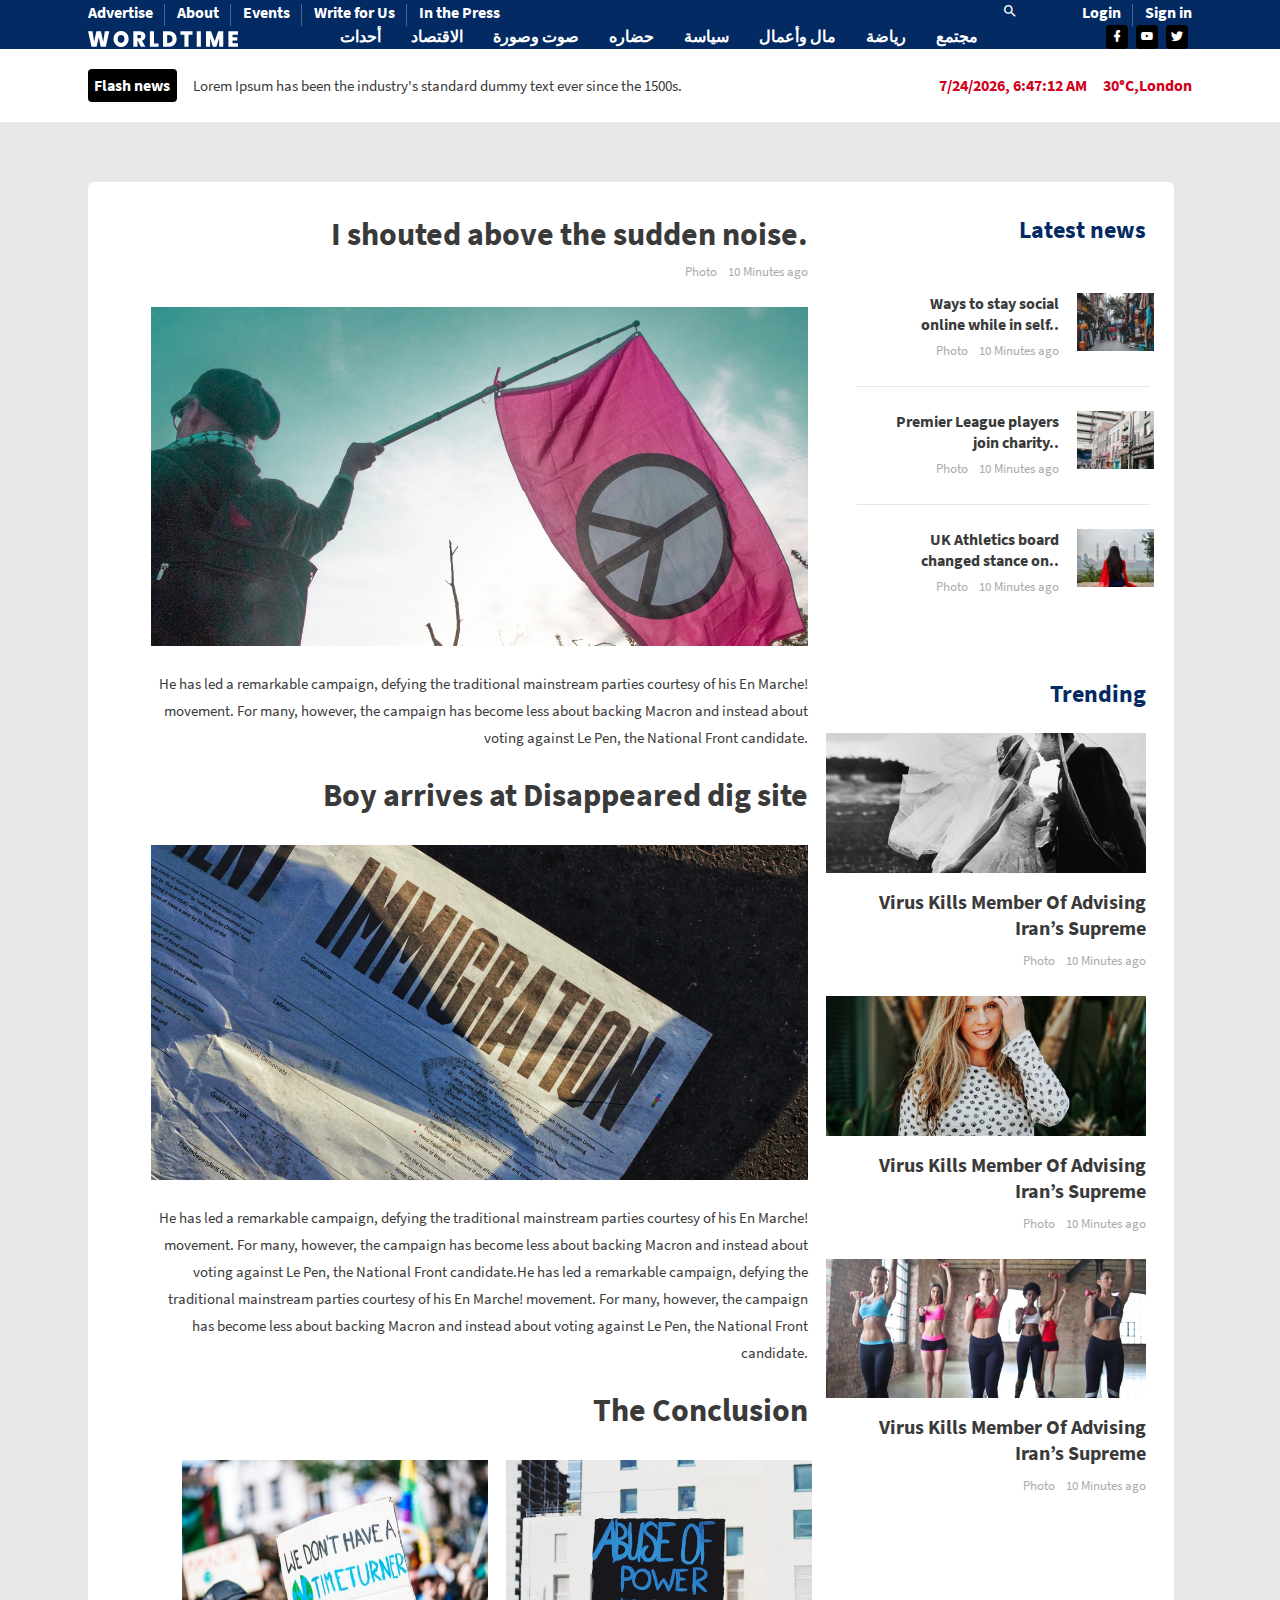
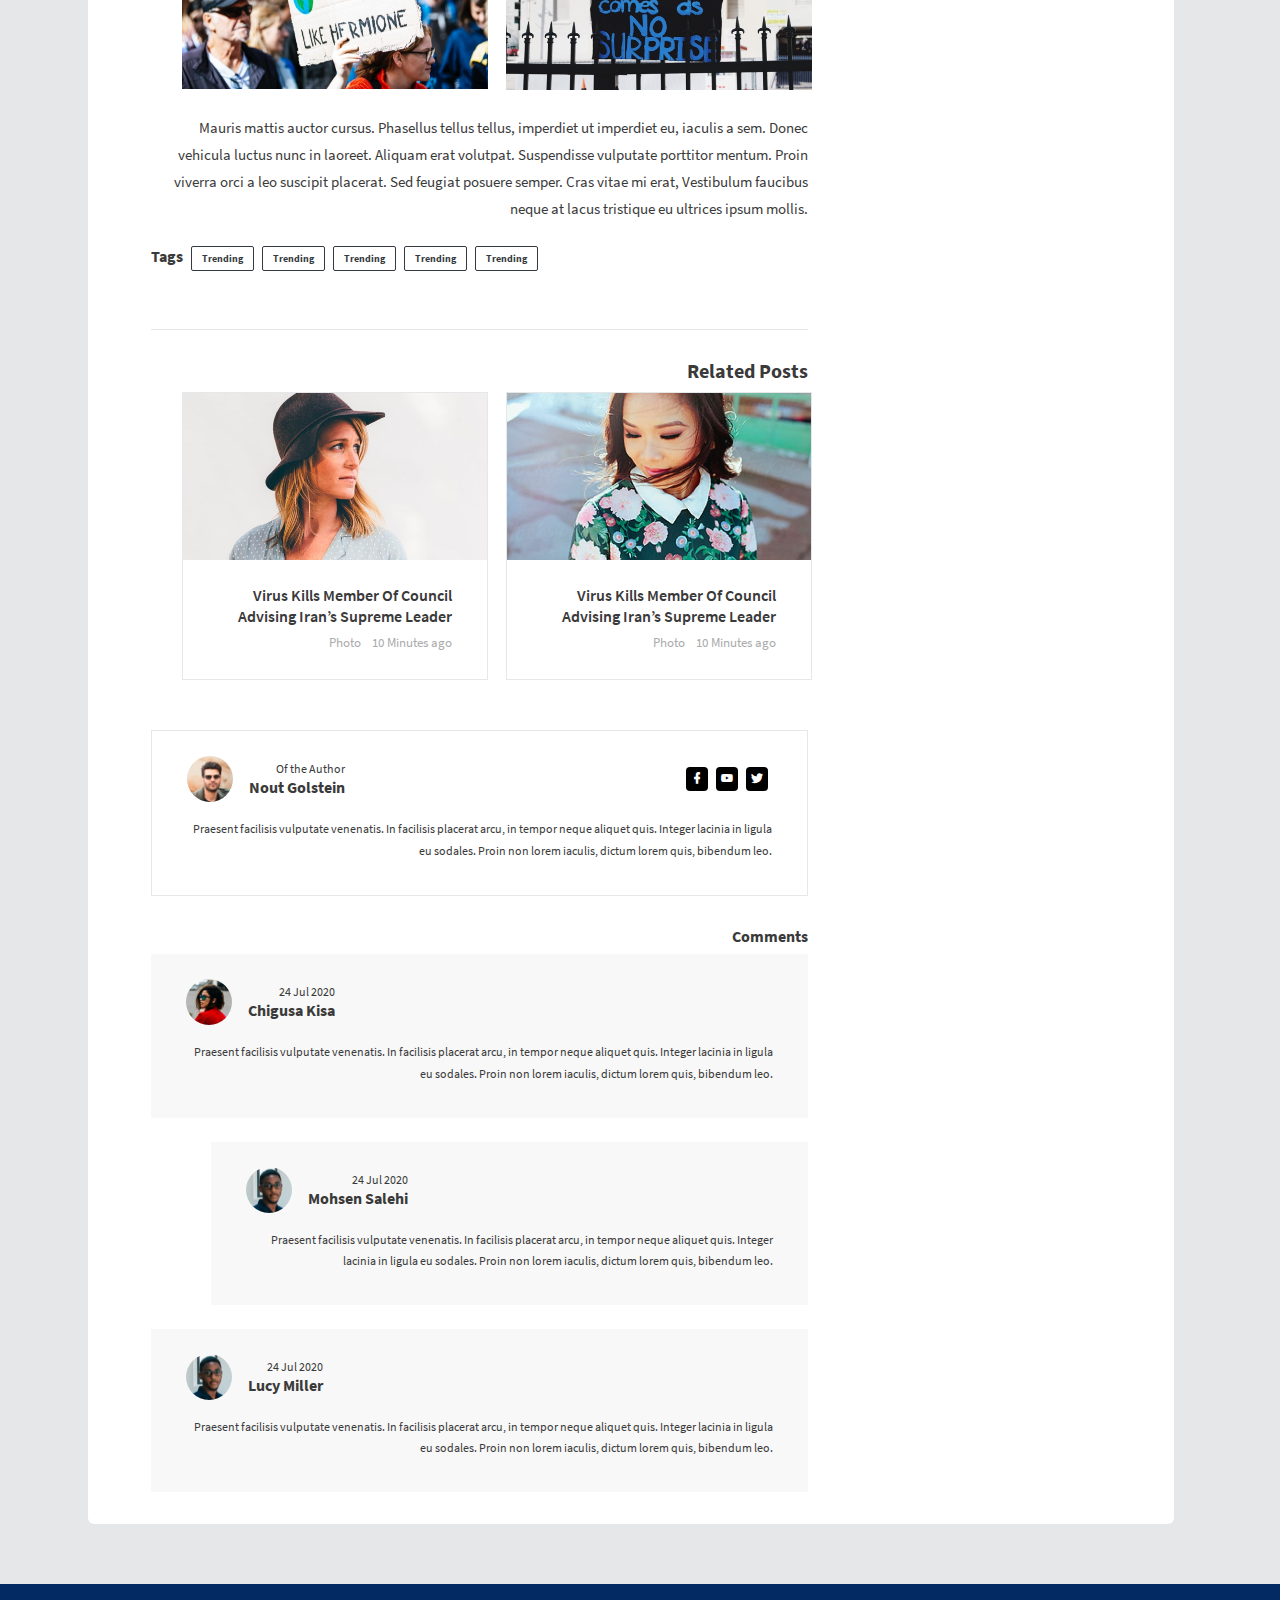
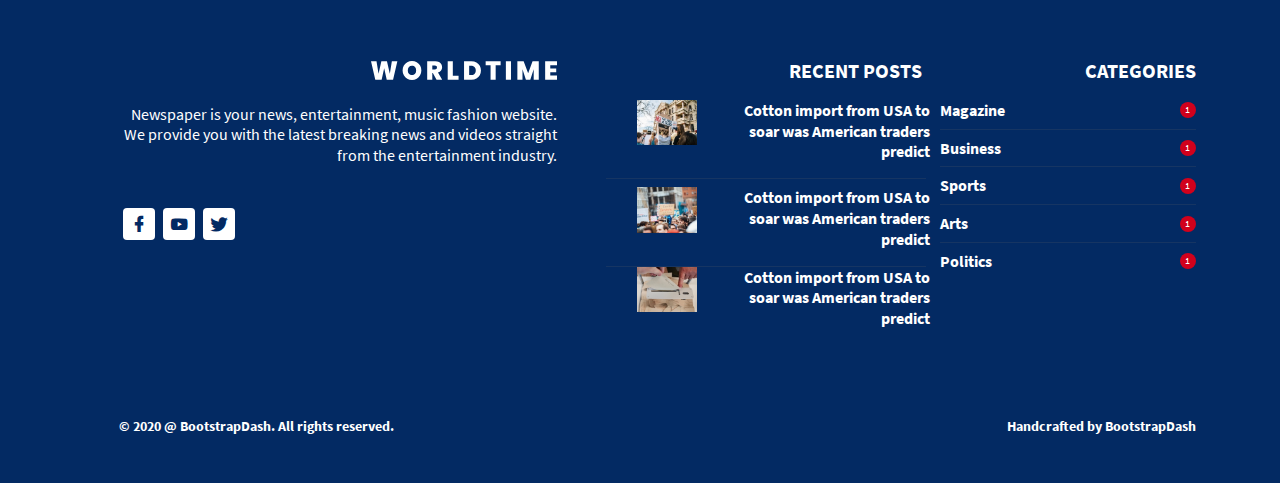
<file: pages/index-inner.html>
<!DOCTYPE html>
<html lang="ar">
  <head>
    <!-- Required meta tags -->
    <meta charset="UTF-8" />
    <meta name="viewport" content="width=device-width, initial-scale=1.0" />
    <meta http-equiv="X-UA-Compatible" content="ie=edge" />
    <title>الأحرار</title>
    <!-- plugin css for this page -->
    <link
      rel="stylesheet"
      href=".././assets/vendors/mdi/css/materialdesignicons.min.css"
    />
    <link rel="stylesheet" href="../assets/vendors/aos/dist/aos.css/aos.css" />
    <!-- End plugin css for this page -->
    <link rel="shortcut icon" href="../assets/images/favicon.png" />
    <!-- inject:css -->
    <link rel="stylesheet" href="../assets/css/style.css">
    <!-- endinject -->
	
	<script>
var dt = new Date();
document.getElementById("datetime").innerHTML = dt.toLocaleString();
</script>
  </head>

  <body>
    <div class="container-scroller">
      <div class="main-panel">
        <!-- partial:../partials/_navbar.html -->
        <header id="header">
          <div class="container">
            <nav class="navbar navbar-expand-lg navbar-light">
              <div class="navbar-top">
                <div class="d-flex justify-content-between align-items-center">
                  <ul class="navbar-top-left-menu">
                    <li class="nav-item">
                      <a href="./index-inner.html" class="nav-link">Advertise</a>
                    </li>
                    <li class="nav-item">
                      <a href="./aboutus.html" class="nav-link">About</a>
                    </li>
                    <li class="nav-item">
                      <a href="#" class="nav-link">Events</a>
                    </li>
                    <li class="nav-item">
                      <a href="mailto:jules@free.fr" class="nav-link">Write for Us</a>
                    </li>
                    <li class="nav-item">
                      <a href="#" class="nav-link">In the Press</a>
                    </li>
                  </ul>
                  <ul class="navbar-top-right-menu">
                    <li class="nav-item">
                      <a href="#" class="nav-link"><i class="mdi mdi-magnify"></i></a>
                    </li>
                    <li class="nav-item">
                      <a href="#" class="nav-link">Login</a>
                    </li>
                    <li class="nav-item">
                      <a href="#" class="nav-link">Sign in</a>
                    </li>
                  </ul>
                </div>
              </div>
              <div class="navbar-bottom">
                <div class="d-flex justify-content-between align-items-center">
                  <div>
                    <a class="navbar-brand" href="#"
                      ><img src="../assets/images/logo.svg" alt=""
                    /></a>
                  </div>
                  <div>
                    <button
                      class="navbar-toggler"
                      type="button"
                      data-target="#navbarSupportedContent"
                      aria-controls="navbarSupportedContent"
                      aria-expanded="false"
                      aria-label="Toggle navigation"
                    >
                      <span class="navbar-toggler-icon"></span>
                    </button>
                    <div
                      class="navbar-collapse justify-content-center collapse"
                      id="navbarSupportedContent"
                    >
                      <ul
                        class="navbar-nav d-lg-flex justify-content-between align-items-center"
                      >
                        <li>
                          <button class="navbar-close">
                            <i class="mdi mdi-close"></i>
                          </button>
                        </li>
                         <li class="nav-item active">
                          <a class="nav-link" href="../index.html">أحدات</a>
                        </li>
                        <li class="nav-item">
                          <a class="nav-link" href="./magazine.html">الاقتصاد</a>
                        </li>
                        <li class="nav-item">
                          <a class="nav-link" href="./business.html">  صوت وصورة</a>
                        </li>
                        <li class="nav-item">
                          <a class="nav-link" href="./sports.html">حضاره</a>
                        </li>
                        <li class="nav-item">
                          <a class="nav-link" href="./art.html">سياسة</a>
                        </li>
                        <li class="nav-item">
                          <a class="nav-link" href="./politics.html">مال وأعمال</a>
                        </li>
                        <li class="nav-item">
                          <a class="nav-link" href="./travel.html">رياضة</a>
                        </li>
                        <li class="nav-item">
                          <a class="nav-link" href="./contactus.html">مجتمع</a>
                        </li>
                      </ul>
                    </div>
                  </div>
                  <ul class="social-media">
                    <li>
                      <a href="#">
                        <i class="mdi mdi-facebook"></i>
                      </a>
                    </li>
                    <li>
                      <a href="#">
                        <i class="mdi mdi-youtube"></i>
                      </a>
                    </li>
                    <li>
                      <a href="#">
                        <i class="mdi mdi-twitter"></i>
                      </a>
                    </li>
                  </ul>
                </div>
              </div>
            </nav>
          </div>
        </header>

        <!-- partial -->
        <div class="flash-news-banner">
          <div class="container">
            <div class="d-lg-flex align-items-center justify-content-between">
              <div class="d-flex align-items-center">
                <span class="badge badge-dark mr-3">Flash news</span>
                <p class="mb-0">
                  Lorem Ipsum has been the industry's standard dummy text ever
                  since the 1500s.
                </p>
              </div>
              <div class="d-flex">
                <span class="mr-3 text-danger" id="datetime"></span>
				

<script>
var dt = new Date();
document.getElementById("datetime").innerHTML = dt.toLocaleString();
</script>
                <span class="text-danger">30°C,London</span>
              </div>
            </div>
          </div>
        </div>
        <div class="content-wrapper">
          <div class="container">
            <div class="col-sm-12">
              <div class="card" data-aos="fade-up">
                <div class="card-body">
                  <div class="row">
                    <div class="col-lg-8">
                      <div>
					  
                        <h1 class="font-weight-600 mb-1">
                          I shouted above the sudden noise.
                        </h1>
                        <p class="fs-13 text-muted mb-0">
                          <span class="mr-2">Photo </span>10 Minutes ago
                        </p>
                        <div class="rotate-img">
                          <img
                            src="../assets/images/inner/inner_1.jpg"
                            alt="banner"
                            class="img-fluid mt-4 mb-4"
                          />
                        </div>
                        <p class="mb-4 fs-15">
                          He has led a remarkable campaign, defying the
                          traditional mainstream parties courtesy of his En
                          Marche! movement. For many, however, the campaign has
                          become less about backing Macron and instead about
                          voting against Le Pen, the National Front candidate.
                        </p>
                      </div>
                      <div>
                        <h1 class="font-weight-600 mb-1">
                          Boy arrives at Disappeared dig site
                        </h1>
                        <div class="rotate-img">
                          <img
                            src="../assets/images/inner/inner_2.jpg"
                            alt="banner"
                            class="img-fluid mt-4 mb-4"
                          />
                        </div>
                        <p class="mb-4 fs-15">
                          He has led a remarkable campaign, defying the
                          traditional mainstream parties courtesy of his En
                          Marche! movement. For many, however, the campaign has
                          become less about backing Macron and instead about
                          voting against Le Pen, the National Front candidate.He
                          has led a remarkable campaign, defying the traditional
                          mainstream parties courtesy of his En Marche!
                          movement. For many, however, the campaign has become
                          less about backing Macron and instead about voting
                          against Le Pen, the National Front candidate.
                        </p>
                      </div>
                      <div>
                        <h1 class="font-weight-600 mb-1">
                          The Conclusion
                        </h1>
                        <div class="row">
                          <div class="col-sm-6">
                            <div class="rotate-img">
                              <img
                                src="../assets/images/inner/inner_3.jpg"
                                alt="banner"
                                class="img-fluid mt-4 mb-4"
                              />
                            </div>
                          </div>
                          <div class="col-sm-6">
                            <div class="rotate-img">
                              <img
                                src="../assets/images/inner/inner_4.jpg"
                                alt="banner"
                                class="img-fluid mt-4 mb-4"
                              />
                            </div>
                          </div>
                        </div>

                        <p class="mb-4 fs-15">
                          Mauris mattis auctor cursus. Phasellus tellus tellus,
                          imperdiet ut imperdiet eu, iaculis a sem. Donec
                          vehicula luctus nunc in laoreet. Aliquam erat
                          volutpat. Suspendisse vulputate porttitor mentum.
                          Proin viverra orci a leo suscipit placerat. Sed
                          feugiat posuere semper. Cras vitae mi erat, Vestibulum
                          faucibus neque at lacus tristique eu ultrices ipsum
                          mollis.
                        </p>
                      </div>
                      <div class="d-lg-flex">
                        <span class="fs-16 font-weight-600 mr-2 mb-1"
                          >Tags</span
                        >
                        <span class="badge badge-outline-dark mr-2 mb-1"
                          >Trending</span
                        >
                        <span class="badge badge-outline-dark mr-2 mb-1"
                          >Trending</span
                        ><span class="badge badge-outline-dark mr-2 mb-1"
                          >Trending</span
                        ><span class="badge badge-outline-dark mr-2 mb-1"
                          >Trending</span
                        ><span class="badge badge-outline-dark mb-1"
                          >Trending</span
                        >
                      </div>
                      <div class="post-comment-section">
                        <h3 class="font-weight-600">Related Posts</h3>
                        <div class="row">
                          <div class="col-sm-6">
                            <div class="post-author">
                              <div class="rotate-img">
                                <img
                                  src="../assets/images/inner/inner_5.jpg"
                                  alt="banner"
                                  class="img-fluid"
                                />
                              </div>
                              <div class="post-author-content">
                                <h5 class="mb-1">
                                  Virus Kills Member Of Council Advising Iran’s
                                  Supreme Leader
                                </h5>
                                <p class="fs-13 text-muted mb-0">
                                  <span class="mr-2">Photo </span>10 Minutes ago
                                </p>
                              </div>
                            </div>
                          </div>
                          <div class="col-sm-6">
                            <div class="post-author">
                              <div class="rotate-img">
                                <img
                                  src="../assets/images/inner/inner_6.jpg"
                                  alt="banner"
                                  class="img-fluid"
                                />
                              </div>
                              <div class="post-author-content">
                                <h5 class="mb-1">
                                  Virus Kills Member Of Council Advising Iran’s
                                  Supreme Leader
                                </h5>
                                <p class="fs-13 text-muted mb-0">
                                  <span class="mr-2">Photo </span>10 Minutes ago
                                </p>
                              </div>
                            </div>
                          </div>
                        </div>

                        <div class="testimonial">
                          <div
                            class="d-lg-flex justify-content-between align-items-center"
                          >
                            <div class="d-flex align-items-center mb-3">
                              <div class="rotate-img">
                                <img
                                  src="../assets/images/faces/face1.jpg"
                                  alt="banner"
                                  class="img-fluid img-rounded mr-3"
                                />
                              </div>
                              <div>
                                <p class="fs-12 mb-1 line-height-xs">
                                  Of the Author
                                </p>
                                <p
                                  class="fs-16 font-weight-600 mb-0 line-height-xs"
                                >
                                  Nout Golstein
                                </p>
                              </div>
                            </div>
                            <ul class="social-media mb-3">
                              <li>
                                <a href="#">
                                  <i class="mdi mdi-facebook"></i>
                                </a>
                              </li>
                              <li>
                                <a href="#">
                                  <i class="mdi mdi-youtube"></i>
                                </a>
                              </li>
                              <li>
                                <a href="#">
                                  <i class="mdi mdi-twitter"></i>
                                </a>
                              </li>
                            </ul>
                          </div>
                          <p class="fs-12">
                            Praesent facilisis vulputate venenatis. In facilisis
                            placerat arcu, in tempor neque aliquet quis. Integer
                            lacinia in ligula eu sodales. Proin non lorem
                            iaculis, dictum lorem quis, bibendum leo.
                          </p>
                        </div>
                        <div class="comment-section">
                          <h5 class="font-weight-600">Comments</h5>
                          <div class="comment-box">
                            <div class="d-flex align-items-center">
                              <div class="rotate-img">
                                <img
                                  src="../assets/images/faces/face2.jpg"
                                  alt="banner"
                                  class="img-fluid img-rounded mr-3"
                                />
                              </div>
                              <div>
                                <p class="fs-12 mb-1 line-height-xs">
                                  24 Jul 2020
                                </p>
                                <p
                                  class="fs-16 font-weight-600 mb-0 line-height-xs"
                                >
                                  Chigusa Kisa
                                </p>
                              </div>
                            </div>

                            <p class="fs-12 mt-3">
                              Praesent facilisis vulputate venenatis. In
                              facilisis placerat arcu, in tempor neque aliquet
                              quis. Integer lacinia in ligula eu sodales. Proin
                              non lorem iaculis, dictum lorem quis, bibendum
                              leo.
                            </p>
                          </div>
                          <div class="comment-box from">
                            <div class="d-flex align-items-center">
                              <div class="rotate-img">
                                <img
                                  src="../assets/images/faces/face3.jpg"
                                  alt="banner"
                                  class="img-fluid img-rounded mr-3"
                                />
                              </div>
                              <div>
                                <p class="fs-12 mb-1 line-height-xs">
                                  24 Jul 2020
                                </p>
                                <p
                                  class="fs-16 font-weight-600 mb-0 line-height-xs"
                                >
                                  Mohsen Salehi
                                </p>
                              </div>
                            </div>

                            <p class="fs-12 mt-3">
                              Praesent facilisis vulputate venenatis. In
                              facilisis placerat arcu, in tempor neque aliquet
                              quis. Integer lacinia in ligula eu sodales. Proin
                              non lorem iaculis, dictum lorem quis, bibendum
                              leo.
                            </p>
                          </div>
                          <div class="comment-box mb-0">
                            <div class="d-flex align-items-center">
                              <div class="rotate-img">
                                <img
                                  src="../assets/images/faces/face3.jpg"
                                  alt="banner"
                                  class="img-fluid img-rounded mr-3"
                                />
                              </div>
                              <div>
                                <p class="fs-12 mb-1 line-height-xs">
                                  24 Jul 2020
                                </p>
                                <p
                                  class="fs-16 font-weight-600 mb-0 line-height-xs"
                                >
                                  Lucy Miller
                                </p>
                              </div>
                            </div>

                            <p class="fs-12 mt-3">
                              Praesent facilisis vulputate venenatis. In
                              facilisis placerat arcu, in tempor neque aliquet
                              quis. Integer lacinia in ligula eu sodales. Proin
                              non lorem iaculis, dictum lorem quis, bibendum
                              leo.
                            </p>
                          </div>
                        </div>
                      </div>
                    </div>
                    <div class="col-lg-4">
                      <h2 class="mb-4 text-primary font-weight-600">
                        Latest news
                      </h2>
                      <div class="row">
                        <div class="col-sm-12">
                          <div class="border-bottom pb-4 pt-4">
                            <div class="row">
                              <div class="col-sm-8">
                                <h5 class="font-weight-600 mb-1">
                                  Ways to stay social online while in self..
                                </h5>
                                <p class="fs-13 text-muted mb-0">
                                  <span class="mr-2">Photo </span>10 Minutes ago
                                </p>
                              </div>
                              <div class="col-sm-4">
                                <div class="rotate-img">
                                  <img
                                    src="../assets/images/inner/inner_7.jpg"
                                    alt="banner"
                                    class="img-fluid"
                                  />
                                </div>
                              </div>
                            </div>
                          </div>
                        </div>
                      </div>
                      <div class="row">
                        <div class="col-sm-12">
                          <div class="border-bottom pb-4 pt-4">
                            <div class="row">
                              <div class="col-sm-8">
                                <h5 class="font-weight-600 mb-1">
                                  Premier League players join charity..
                                </h5>
                                <p class="fs-13 text-muted mb-0">
                                  <span class="mr-2">Photo </span>10 Minutes ago
                                </p>
                              </div>
                              <div class="col-sm-4">
                                <div class="rotate-img">
                                  <img
                                    src="../assets/images/inner/inner_8.jpg"
                                    alt="banner"
                                    class="img-fluid"
                                  />
                                </div>
                              </div>
                            </div>
                          </div>
                        </div>
                      </div>
                      <div class="row">
                        <div class="col-sm-12">
                          <div class="pt-4">
                            <div class="row">
                              <div class="col-sm-8">
                                <h5 class="font-weight-600 mb-1">
                                  UK Athletics board changed stance on..
                                </h5>
                                <p class="fs-13 text-muted mb-0">
                                  <span class="mr-2">Photo </span>10 Minutes ago
                                </p>
                              </div>
                              <div class="col-sm-4">
                                <div class="rotate-img">
                                  <img
                                    src="../assets/images/inner/inner_9.jpg"
                                    alt="banner"
                                    class="img-fluid"
                                  />
                                </div>
                              </div>
                            </div>
                          </div>
                        </div>
                      </div>
                      <div class="trending">
                        <h2 class="mb-4 text-primary font-weight-600">
                          Trending
                        </h2>
                        <div class="mb-4">
                          <div class="rotate-img">
                            <img
                              src="../assets/images/inner/inner_10.jpg"
                              alt="banner"
                              class="img-fluid"
                            />
                          </div>
                          <h3 class="mt-3 font-weight-600">
                            Virus Kills Member Of Advising Iran’s Supreme
                          </h3>
                          <p class="fs-13 text-muted mb-0">
                            <span class="mr-2">Photo </span>10 Minutes ago
                          </p>
                        </div>
                        <div class="mb-4">
                          <div class="rotate-img">
                            <img
                              src="../assets/images/inner/inner_11.jpg"
                              alt="banner"
                              class="img-fluid"
                            />
                          </div>
                          <h3 class="mt-3 font-weight-600">
                            Virus Kills Member Of Advising Iran’s Supreme
                          </h3>
                          <p class="fs-13 text-muted mb-0">
                            <span class="mr-2">Photo </span>10 Minutes ago
                          </p>
                        </div>
                        <div class="mb-4">
                          <div class="rotate-img">
                            <img
                              src="../assets/images/inner/inner_12.jpg"
                              alt="banner"
                              class="img-fluid"
                            />
                          </div>
                          <h3 class="mt-3 font-weight-600">
                            Virus Kills Member Of Advising Iran’s Supreme
                          </h3>
                          <p class="fs-13 text-muted mb-0">
                            <span class="mr-2">Photo </span>10 Minutes ago
                          </p>
                        </div>
                      </div>
                    </div>
                  </div>
                </div>
              </div>
            </div>
          </div>
        </div>
        <!-- main-panel ends -->
        <!-- container-scroller ends -->

        <!-- partial:../partials/_footer.html -->
        <footer>
          <div class="footer-top">
            <div class="container">
              <div class="row">
                <div class="col-sm-5">
                  <img src="../assets/images/logo.svg" class="footer-logo" alt="" />
                  <h5 class="font-weight-normal mt-4 mb-5">
                    Newspaper is your news, entertainment, music fashion website. We
                    provide you with the latest breaking news and videos straight from
                    the entertainment industry.
                  </h5>
                  <ul class="social-media mb-3">
                    <li>
                      <a href="#">
                        <i class="mdi mdi-facebook"></i>
                      </a>
                    </li>
                    <li>
                      <a href="#">
                        <i class="mdi mdi-youtube"></i>
                      </a>
                    </li>
                    <li>
                      <a href="#">
                        <i class="mdi mdi-twitter"></i>
                      </a>
                    </li>
                  </ul>
                </div>
                <div class="col-sm-4">
                  <h3 class="font-weight-bold mb-3">RECENT POSTS</h3>
                  <div class="row">
                    <div class="col-sm-12">
                      <div class="footer-border-bottom pb-2">
                        <div class="row">
                          <div class="col-3">
                            <img
                              src="../assets/images/dashboard/home_1.jpg"
                              alt="thumb"
                              class="img-fluid"
                            />
                          </div>
                          <div class="col-9">
                            <h5 class="font-weight-600">
                              Cotton import from USA to soar was American traders
                              predict
                            </h5>
                          </div>
                        </div>
                      </div>
                    </div>
                  </div>
                  <div class="row">
                    <div class="col-sm-12">
                      <div class="footer-border-bottom pb-2 pt-2">
                        <div class="row">
                          <div class="col-3">
                            <img
                              src="../assets/images/dashboard/home_2.jpg"
                              alt="thumb"
                              class="img-fluid"
                            />
                          </div>
                          <div class="col-9">
                            <h5 class="font-weight-600">
                              Cotton import from USA to soar was American traders
                              predict
                            </h5>
                          </div>
                        </div>
                      </div>
                    </div>
                  </div>
                  <div class="row">
                    <div class="col-sm-12">
                      <div>
                        <div class="row">
                          <div class="col-3">
                            <img
                              src="../assets/images/dashboard/home_3.jpg"
                              alt="thumb"
                              class="img-fluid"
                            />
                          </div>
                          <div class="col-9">
                            <h5 class="font-weight-600 mb-3">
                              Cotton import from USA to soar was American traders
                              predict
                            </h5>
                          </div>
                        </div>
                      </div>
                    </div>
                  </div>
                </div>
                <div class="col-sm-3">
                  <h3 class="font-weight-bold mb-3">CATEGORIES</h3>
                  <div class="footer-border-bottom pb-2">
                    <div class="d-flex justify-content-between align-items-center">
                      <h5 class="mb-0 font-weight-600">Magazine</h5>
                      <div class="count">1</div>
                    </div>
                  </div>
                  <div class="footer-border-bottom pb-2 pt-2">
                    <div class="d-flex justify-content-between align-items-center">
                      <h5 class="mb-0 font-weight-600">Business</h5>
                      <div class="count">1</div>
                    </div>
                  </div>
                  <div class="footer-border-bottom pb-2 pt-2">
                    <div class="d-flex justify-content-between align-items-center">
                      <h5 class="mb-0 font-weight-600">Sports</h5>
                      <div class="count">1</div>
                    </div>
                  </div>
                  <div class="footer-border-bottom pb-2 pt-2">
                    <div class="d-flex justify-content-between align-items-center">
                      <h5 class="mb-0 font-weight-600">Arts</h5>
                      <div class="count">1</div>
                    </div>
                  </div>
                  <div class="pt-2">
                    <div class="d-flex justify-content-between align-items-center">
                      <h5 class="mb-0 font-weight-600">Politics</h5>
                      <div class="count">1</div>
                    </div>
                  </div>
                </div>
              </div>
            </div>
          </div>
          <div class="footer-bottom">
            <div class="container">
              <div class="row">
                <div class="col-sm-12">
                  <div class="d-sm-flex justify-content-between align-items-center">
                    <div class="fs-14 font-weight-600">
                      © 2020 @ <a href="https://www.bootstrapdash.com/" target="_blank" class="text-white"> BootstrapDash</a>. All rights reserved.
                    </div>
                    <div class="fs-14 font-weight-600">
                      Handcrafted by <a href="https://www.bootstrapdash.com/" target="_blank" class="text-white">BootstrapDash</a>
                    </div>
                  </div>
                </div>
              </div>
            </div>
          </div>
        </footer>

        <!-- partial -->
      </div>
    </div>
    <!-- inject:js -->
    <script src="../assets/vendors/js/vendor.bundle.base.js"></script>
    <!-- endinject -->
    <!-- plugin js for this page -->

    <script src="../assets/vendors/aos/dist/aos.js/aos.js"></script>
    <!-- End plugin js for this page -->
    <!-- Custom js for this page-->
    <script src="../assets/js/demo.js"></script>
    <script src="../assets/js/jquery.easeScroll.js"></script>
    <!-- End custom js for this page-->
  </body>
</html>
</file>
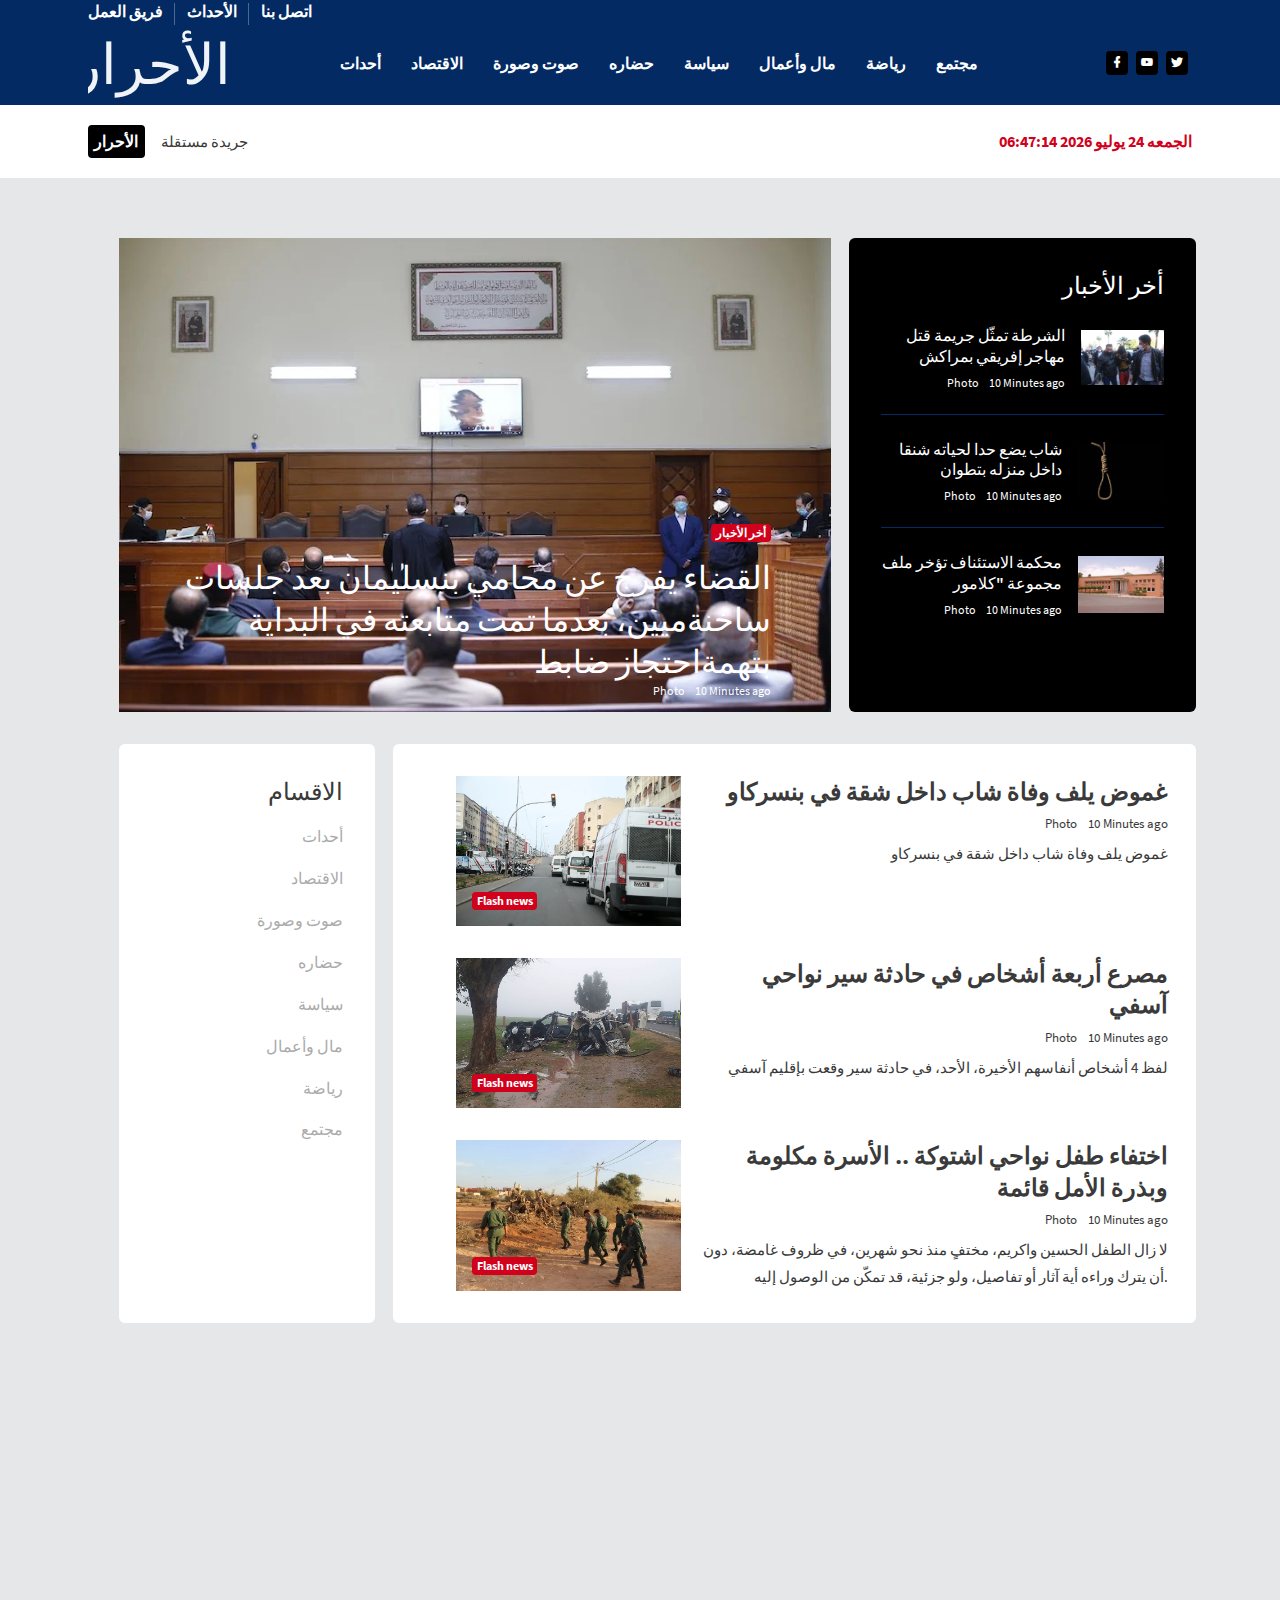
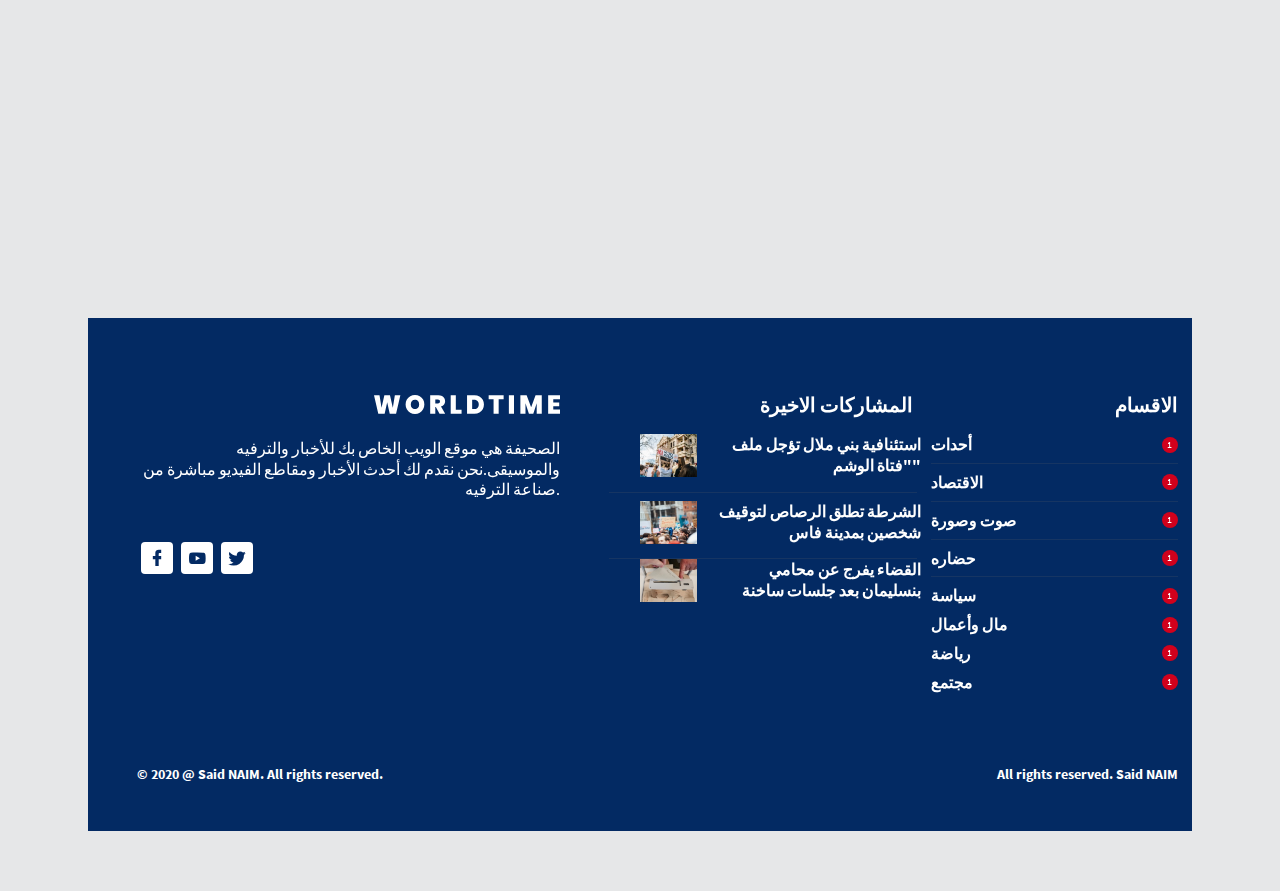
<file: pages/magazine.html>
<!DOCTYPE html>
<html lang="zxx">
  <head>
    <!-- Required meta tags -->
    <meta charset="UTF-8" />
    <meta name="viewport" content="width=device-width, initial-scale=1.0" />
    <meta http-equiv="X-UA-Compatible" content="ie=edge" />
    <title>الأحرار</title>
    <!-- plugin css for this page -->
    <link
      rel="stylesheet"
      href="../assets/vendors/mdi/css/materialdesignicons.min.css"
    />
    <link rel="stylesheet" href="../assets/vendors/aos/dist/aos.css/aos.css" />

    <!-- End plugin css for this page -->
    <link rel="shortcut icon" href="../assets/images/favicon.png" />

    <!-- inject:css -->
    <link rel="stylesheet" href="../assets/css/style.css">
    <!-- endinject -->
	<script type="text/javascript" src="../assets/js/date_heure.js"></script>
  </head>

  <body>
    <div class="container-scroller">
      <div class="main-panel">
        <!-- partial:partials/_navbar.html -->
        <header id="header">
          <div class="container">
            <nav class="navbar navbar-expand-lg navbar-light">
              <div class="navbar-top">
                <div class="d-flex justify-content-between align-items-center">
                  <ul class="navbar-top-left-menu">
                    
                    <li class="nav-item">
                      <a href="aboutus.html" class="nav-link">فريق العمل</a>
                    </li>
                    <li class="nav-item">
                      <a href="#" class="nav-link">الأحداث</a>
                    </li>
                    <li class="nav-item">
                      <a href="#" class="nav-link">اتصل بنا</a>
                    </li>
                    
                  </ul>
                 
                </div>
              </div>
              <div class="navbar-bottom">
                <div class="d-flex justify-content-between align-items-center">
                  <div>
                    <a class="navbar-brand" href="#"
                      ><img src="../assets/images/untitled.svg" alt=""
                    /></a>
                  </div>
                  <div>
                    <button
                      class="navbar-toggler"
                      type="button"
                      data-target="#navbarSupportedContent"
                      aria-controls="navbarSupportedContent"
                      aria-expanded="false"
                      aria-label="Toggle navigation"
                    >
                      <span class="navbar-toggler-icon"></span>
                    </button>
                    <div
                      class="navbar-collapse justify-content-center collapse"
                      id="navbarSupportedContent"
                    >
                      <ul
                        class="navbar-nav d-lg-flex justify-content-between align-items-center"
                      >
                        <li>
                          <button class="navbar-close">
                            <i class="mdi mdi-close"></i>
                          </button>
                        </li>
                        <li class="nav-item active">
                          <a class="nav-link" href="../index.html">أحدات</a>
                        </li>
                        <li class="nav-item">
                          <a class="nav-link" href="magazine.html">الاقتصاد</a>
                        </li>
                        <li class="nav-item">
                          <a class="nav-link" href="business.html">  صوت وصورة</a>
                        </li>
                        <li class="nav-item">
                          <a class="nav-link" href="sports.html">حضاره</a>
                        </li>
                        <li class="nav-item">
                          <a class="nav-link" href="art.html">سياسة</a>
                        </li>
                        <li class="nav-item">
                          <a class="nav-link" href="politics.html">مال وأعمال</a>
                        </li>
                        <li class="nav-item">
                          <a class="nav-link" href="travel.html">رياضة</a>
                        </li>
                        <li class="nav-item">
                          <a class="nav-link" href="contactus.html">مجتمع</a>
                        </li>
                      </ul>
                    </div>
                  </div>
                  <ul class="social-media">
                    <li>
                      <a href="#">
                        <i class="mdi mdi-facebook"></i>
                      </a>
                    </li>
                    <li>
                      <a href="#">
                        <i class="mdi mdi-youtube"></i>
                      </a>
                    </li>
                    <li>
                      <a href="#">
                        <i class="mdi mdi-twitter"></i>
                      </a>
                    </li>
                  </ul>
                </div>
              </div>
            </nav>
          </div>
        </header>

        <!-- partial -->
        <div class="flash-news-banner">
          <div class="container">
            <div class="d-lg-flex align-items-center justify-content-between">
              <div class="d-flex align-items-center">
                <span class="badge badge-dark mr-3">الأحرار</span>
                <p class="mb-0">
               جريدة مستقلة
                </p>
              </div>
              <div class="d-flex text-danger">
               
				<span id="date_heure" ></span>
            <script type="text/javascript">window.onload = date_heure('date_heure');</script>
               
				
              </div>
            </div>
          </div>
        </div>
        <div class="content-wrapper">
          <div class="container">
            <div class="row" data-aos="fade-up">
              <div class="col-xl-8 stretch-card grid-margin">
                <div class="position-relative">
                  <img
                    src="../assets/images/dashboard/tribunal.jpg"
                    alt="banner"
                    class="img-fluid"
                  />
                  <div class="banner-content">
                    <div class="badge badge-danger fs-12 font-weight-bold mb-3">
                      أخر الأخبار
                    </div>
                    <h1 class="mb-0"> القضاء يفرج عن محامي بنسليمان بعد جلسات ساخنةميين، بعدما تمت متابعته في البداية بتهمةاحتجاز ضابط </h1>
                   
                    <div class="fs-12">
                      <span class="mr-2">Photo </span>10 Minutes ago
                    </div>
                  </div>
                </div>
              </div>
              <div class="col-xl-4 stretch-card grid-margin">
                <div class="card bg-dark text-white">
                  <div class="card-body">
                    <h2>أخر الأخبار</h2>

                    <div
                      class="d-flex border-bottom-blue pt-3 pb-4 align-items-center justify-content-between"
                    >
                      <div class="pr-3">
                        <h5>الشرطة تمثّل جريمة قتل مهاجر إفريقي بمراكش</h5>
                        <div class="fs-12">
                          <span class="mr-2">Photo </span>10 Minutes ago
                        </div>
                      </div>
                      <div class="rotate-img">
                        <img
                          src="../assets/images/dashboard/Homicide-Marrakech2.jpg"
                          alt="thumb"
                          class="img-fluid img-lg"
                        />
                      </div>
                    </div>

                    <div
                      class="d-flex border-bottom-blue pb-4 pt-4 align-items-center justify-content-between"
                    >
                      <div class="pr-3">
                        <h5>شاب يضع حدا لحياته شنقا داخل منزله بتطوان</h5>
                        <div class="fs-12">
                          <span class="mr-2">Photo </span>10 Minutes ago
                        </div>
                      </div>
                      <div class="rotate-img">
                        <img
                          src="../assets/images/dashboard/suicide.jpg"
                          alt="thumb"
                          class="img-fluid img-lg"
                        />
                      </div>
                    </div>

                    <div
                      class="d-flex pt-4 align-items-center justify-content-between"
                    >
                      <div class="pr-3">
                        <h5>محكمة الاستئناف تؤخر ملف مجموعة "كلامور</h5>
                        <div class="fs-12">
                          <span class="mr-2">Photo </span>10 Minutes ago
                        </div>
                      </div>
                      <div class="rotate-img">
                        <img
                          src="../assets/images/dashboard/Cours-Marrakech.jpg"
                          alt="thumb"
                          class="img-fluid img-lg"
                        />
                      </div>
                    </div>
                  </div>
                </div>
              </div>
            </div>
            <div class="row" data-aos="fade-up">
              <div class="col-lg-3 stretch-card grid-margin">
                <div class="card">
                  <div class="card-body">
                    <h2>الاقسام</h2>
                    <ul class="vertical-menu">
                      <li><a href="#">أحدات</a></li>
                      <li><a href="#">الاقتصاد</a></li>
                      <li><a href="#">صوت وصورة</a></li>
                      <li><a href="#">حضاره</a></li>
                      <li><a href="#">سياسة</a></li>
                      <li><a href="#">مال وأعمال</a></li>
                      <li><a href="#">رياضة</a></li>
                      <li><a href="#">مجتمع</a></li>
                     
                    </ul>
                  </div>
                </div>
              </div>
              <div class="col-lg-9 stretch-card grid-margin">
                <div class="card">
                  <div class="card-body">
                    <div class="row">
                      <div class="col-sm-4 grid-margin">
                        <div class="position-relative">
                          <div class="rotate-img">
                            <img
                              src="../assets/images/dashboard/cadavre_police.jpg"
                              alt="thumb"
                              class="img-fluid"
                            />
                          </div>
                          <div class="badge-positioned">
                            <span class="badge badge-danger font-weight-bold"
                              >Flash news</span
                            >
                          </div>
                        </div>
                      </div>
                      <div class="col-sm-8  grid-margin">
                        <h2 class="mb-2 font-weight-600">
                          غموض يلف وفاة شاب داخل شقة في بنسركاو
                        </h2>
                        <div class="fs-13 mb-2">
                          <span class="mr-2">Photo </span>10 Minutes ago
                        </div>
                        <p class="mb-0">
                          غموض يلف وفاة شاب داخل شقة في بنسركاو
                        </p>
                      </div>
                    </div>

                    <div class="row">
                      <div class="col-sm-4 grid-margin">
                        <div class="position-relative">
                          <div class="rotate-img">
                            <img
                              src="../assets/images/dashboard/accident-safi.jpg"
                              alt="thumb"
                              class="img-fluid"
                            />
                          </div>
                          <div class="badge-positioned">
                            <span class="badge badge-danger font-weight-bold"
                              >Flash news</span
                            >
                          </div>
                        </div>
                      </div>
                      <div class="col-sm-8  grid-margin">
                        <h2 class="mb-2 font-weight-600">
                         مصرع أربعة أشخاص في حادثة سير نواحي آسفي
                        </h2>
                        <div class="fs-13 mb-2">
                          <span class="mr-2">Photo </span>10 Minutes ago
                        </div>
                        <p class="mb-0">
                          لفظ 4 أشخاص أنفاسهم الأخيرة، الأحد، في حادثة سير وقعت بإقليم آسفي
                        </p>
                      </div>
                    </div>

                    <div class="row">
                      <div class="col-sm-4">
                        <div class="position-relative">
                          <div class="rotate-img">
                            <img
                              src="../assets/images/dashboard/Disparition-Houssin.jpg"
                              alt="thumb"
                              class="img-fluid"
                            />
                          </div>
                          <div class="badge-positioned">
                            <span class="badge badge-danger font-weight-bold"
                              >Flash news</span
                            >
                          </div>
                        </div>
                      </div>
                      <div class="col-sm-8">
                        <h2 class="mb-2 font-weight-600">
                          اختفاء طفل نواحي اشتوكة .. الأسرة مكلومة وبذرة الأمل قائمة
                        </h2>
                        <div class="fs-13 mb-2">
                          <span class="mr-2">Photo </span>10 Minutes ago
                        </div>
                        <p class="mb-0">
                         لا زال الطفل الحسين واكريم، مختفٍ منذ نحو شهرين، في ظروف غامضة، دون أن يترك وراءه أية آثار أو تفاصيل، ولو جزئية، قد تمكّن من الوصول إليه.
                        </p>
                      </div>
                    </div>
                  </div>
                </div>
              </div>
            </div>
            <div class="row" data-aos="fade-up">
              <div class="col-sm-12 grid-margin">
                <div class="card">
                  <div class="card-body">
                    <div class="row">
                      <div class="col-lg-8">
                        <div class="card-title">
                          Video
                        </div>
                        <div class="row">
                          <div class="col-sm-6 grid-margin">
                            <div class="position-relative">
                              <div class="rotate-img">
                                <img
                                  src="../assets/images/dashboard/home_7.jpg"
                                  alt="thumb"
                                  class="img-fluid"
                                />
                              </div>
                              <div class="badge-positioned w-90">
                                <div
                                  class="d-flex justify-content-between align-items-center"
                                >
                                  <span
                                    class="badge badge-danger font-weight-bold"
                                    >Lifestyle</span
                                  >
                                  <div class="video-icon">
                                    <i class="mdi mdi-play"></i>
                                  </div>
                                </div>
                              </div>
                            </div>
                          </div>

                          <div class="col-sm-6 grid-margin">
                            <div class="position-relative">
                              <div class="rotate-img">
                                <img
                                  src="../assets/images/dashboard/home_8.jpg"
                                  alt="thumb"
                                  class="img-fluid"
                                />
                              </div>
                              <div class="badge-positioned w-90">
                                <div
                                  class="d-flex justify-content-between align-items-center"
                                >
                                  <span
                                    class="badge badge-danger font-weight-bold"
                                    >National News</span
                                  >
                                  <div class="video-icon">
                                    <i class="mdi mdi-play"></i>
                                  </div>
                                </div>
                              </div>
                            </div>
                          </div>
                        </div>
                        <div class="row">
                          <div class="col-sm-6 grid-margin">
                            <div class="position-relative">
                              <div class="rotate-img">
                                <img
                                  src="../assets/images/dashboard/home_9.jpg"
                                  alt="thumb"
                                  class="img-fluid"
                                />
                              </div>
                              <div class="badge-positioned w-90">
                                <div
                                  class="d-flex justify-content-between align-items-center"
                                >
                                  <span
                                    class="badge badge-danger font-weight-bold"
                                    >Lifestyle</span
                                  >
                                  <div class="video-icon">
                                    <i class="mdi mdi-play"></i>
                                  </div>
                                </div>
                              </div>
                            </div>
                          </div>

                          <div class="col-sm-6 grid-margin">
                            <div class="position-relative">
                              <div class="rotate-img">
                                <img
                                  src="../assets/images/dashboard/home_10.jpg"
                                  alt="thumb"
                                  class="img-fluid"
                                />
                              </div>
                              <div class="badge-positioned w-90">
                                <div
                                  class="d-flex justify-content-between align-items-center"
                                >
                                  <span
                                    class="badge badge-danger font-weight-bold"
                                    >National News</span
                                  >
                                  <div class="video-icon">
                                    <i class="mdi mdi-play"></i>
                                  </div>
                                </div>
                              </div>
                            </div>
                          </div>
                        </div>
                      </div>
                      <div class="col-lg-4">
                        <div
                          class="d-flex justify-content-between align-items-center"
                        >
                          <div class="card-title">
                            Latest Video
                          </div>
                          <p class="mb-3">See all</p>
                        </div>
                        <div
                          class="d-flex justify-content-between align-items-center border-bottom pb-2"
                        >
                          <div class="div-w-80 mr-3">
                            <div class="rotate-img">
                              <img
                                src="../assets/images/dashboard/home_11.jpg"
                                alt="thumb"
                                class="img-fluid"
                              />
                            </div>
                          </div>
                          <h3 class="font-weight-600 mb-0">
                            Apple Introduces Apple Watch
                          </h3>
                        </div>
                        <div
                          class="d-flex justify-content-between align-items-center border-bottom pt-3 pb-2"
                        >
                          <div class="div-w-80 mr-3">
                            <div class="rotate-img">
                              <img
                                src="../assets/images/dashboard/home_12.jpg"
                                alt="thumb"
                                class="img-fluid"
                              />
                            </div>
                          </div>
                          <h3 class="font-weight-600 mb-0">
                            SEO Strategy & Google Search
                          </h3>
                        </div>
                        <div
                          class="d-flex justify-content-between align-items-center border-bottom pt-3 pb-2"
                        >
                          <div class="div-w-80 mr-3">
                            <div class="rotate-img">
                              <img
                                src="../assets/images/dashboard/home_13.jpg"
                                alt="thumb"
                                class="img-fluid"
                              />
                            </div>
                          </div>
                          <h3 class="font-weight-600 mb-0">
                            Cycling benefit & disadvantag
                          </h3>
                        </div>
                        <div
                          class="d-flex justify-content-between align-items-center border-bottom pt-3 pb-2"
                        >
                          <div class="div-w-80 mr-3">
                            <div class="rotate-img">
                              <img
                                src="../assets/images/dashboard/home_14.jpg"
                                alt="thumb"
                                class="img-fluid"
                              />
                            </div>
                          </div>
                          <h3 class="font-weight-600">
                            The Major Health Benefits of
                          </h3>
                        </div>
                        <div
                          class="d-flex justify-content-between align-items-center pt-3"
                        >
                          <div class="div-w-80 mr-3">
                            <div class="rotate-img">
                              <img
                                src="../assets/images/dashboard/home_15.jpg"
                                alt="thumb"
                                class="img-fluid"
                              />
                            </div>
                          </div>
                          <h3 class="font-weight-600 mb-0">
                            Powerful Moments of Peace
                          </h3>
                        </div>
                      </div>
                    </div>
                  </div>
                </div>
              </div>
            </div>
           
        <!-- main-panel ends -->
        <!-- container-scroller ends -->

        <!-- partial:partials/_footer.html -->
        <footer>
          <div class="footer-top">
            <div class="container">
              <div class="row">
                <div class="col-sm-5">
                  <img src="../assets/images/logo.svg" class="footer-logo" alt="" />
                  <h5 class="font-weight-normal mt-4 mb-5">
                    الصحيفة هي موقع الويب الخاص بك للأخبار والترفيه والموسيقى.نحن نقدم لك أحدث الأخبار ومقاطع الفيديو مباشرة من صناعة الترفيه.
                  </h5>
                  <ul class="social-media mb-3">
                    <li>
                      <a href="#">
                        <i class="mdi mdi-facebook"></i>
                      </a>
                    </li>
                    <li>
                      <a href="#">
                        <i class="mdi mdi-youtube"></i>
                      </a>
                    </li>
                    <li>
                      <a href="#">
                        <i class="mdi mdi-twitter"></i>
                      </a>
                    </li>
                  </ul>
                </div>
                <div class="col-sm-4">
                  <h3 class="font-weight-bold mb-3">المشاركات الاخيرة</h3>
                  <div class="row">
                    <div class="col-sm-12">
                      <div class="footer-border-bottom pb-2">
                        <div class="row">
                          <div class="col-3">
                            <img
                              src="../assets/images/dashboard/home_1.jpg"
                              alt="thumb"
                              class="img-fluid"
                            />
                          </div>
                          <div class="col-9">
                            <h5 class="font-weight-600">
                             استئنافية بني ملال تؤجل ملف "فتاة الوشم"
                            </h5>
                          </div>
                        </div>
                      </div>
                    </div>
                  </div>
                  <div class="row">
                    <div class="col-sm-12">
                      <div class="footer-border-bottom pb-2 pt-2">
                        <div class="row">
                          <div class="col-3">
                            <img
                              src="../assets/images/dashboard/home_2.jpg"
                              alt="thumb"
                              class="img-fluid"
                            />
                          </div>
                          <div class="col-9">
                            <h5 class="font-weight-600">
                              الشرطة تطلق الرصاص لتوقيف شخصين بمدينة فاس‎
                            </h5>
                          </div>
                        </div>
                      </div>
                    </div>
                  </div>
                  <div class="row">
                    <div class="col-sm-12">
                      <div>
                        <div class="row">
                          <div class="col-3">
                            <img
                              src="../assets/images/dashboard/home_3.jpg"
                              alt="thumb"
                              class="img-fluid"
                            />
                          </div>
                          <div class="col-9">
                            <h5 class="font-weight-600 mb-3">
                              القضاء يفرج عن محامي بنسليمان بعد جلسات ساخنة
                            </h5>
                          </div>
                        </div>
                      </div>
                    </div>
                  </div>
                </div>
                <div class="col-sm-3">
                  <h3 class="font-weight-bold mb-3">الاقسام</h3>
                  <div class="footer-border-bottom pb-2">
                    <div class="d-flex justify-content-between align-items-center">
                      <h5 class="mb-0 font-weight-600">أحدات</h5>
                      <div class="count">1</div>
                    </div>
                  </div>
                  <div class="footer-border-bottom pb-2 pt-2">
                    <div class="d-flex justify-content-between align-items-center">
                      <h5 class="mb-0 font-weight-600">الاقتصاد</h5>
                      <div class="count">1</div>
                    </div>
                  </div>
                  <div class="footer-border-bottom pb-2 pt-2">
                    <div class="d-flex justify-content-between align-items-center">
                      <h5 class="mb-0 font-weight-600">صوت وصورة</h5>
                      <div class="count">1</div>
                    </div>
                  </div>
                  <div class="footer-border-bottom pb-2 pt-2">
                    <div class="d-flex justify-content-between align-items-center">
                      <h5 class="mb-0 font-weight-600">حضاره</h5>
                      <div class="count">1</div>
                    </div>
                  </div>
                  <div class="pt-2">
                    <div class="d-flex justify-content-between align-items-center">
                      <h5 class="mb-0 font-weight-600">سياسة</h5>
                      <div class="count">1</div>
                    </div>
                  </div>
				   <div class="pt-2">
                    <div class="d-flex justify-content-between align-items-center">
                      <h5 class="mb-0 font-weight-600">مال وأعمال</h5>
                      <div class="count">1</div>
                    </div>
                  </div>
				  <div class="pt-2">
                    <div class="d-flex justify-content-between align-items-center">
                      <h5 class="mb-0 font-weight-600">رياضة</h5>
                      <div class="count">1</div>
                    </div>
                  </div>
				  <div class="pt-2">
                    <div class="d-flex justify-content-between align-items-center">
                      <h5 class="mb-0 font-weight-600">مجتمع</h5>
                      <div class="count">1</div>
                    </div>
                  </div>
                </div>
              </div>
            </div>
          </div>
          <div class="footer-bottom">
            <div class="container">
              <div class="row">
                <div class="col-sm-12">
                  <div class="d-sm-flex justify-content-between align-items-center">
                    <div class="fs-14 font-weight-600">
                      © 2020 @ <a href="https://www.bootstrapdash.com/" target="_blank" class="text-white"> Said NAIM</a>. All rights reserved.
                    </div>
                    <div class="fs-14 font-weight-600">
                       All rights reserved. <a href="https://www.bootstrapdash.com/" target="_blank" class="text-white">Said NAIM</a>
                    </div>
                  </div>
                </div>
              </div>
            </div>
          </div>
        </footer>

        <!-- partial -->
      </div>
    </div>
    <!-- inject:js -->
    <script src="../assets/vendors/js/vendor.bundle.base.js"></script>
    <!-- endinject -->
    <!-- plugin js for this page -->
    <script src="../assets/vendors/aos/dist/aos.js/aos.js"></script>
    <!-- End plugin js for this page -->
    <!-- Custom js for this page-->
    <script src="../assets/js/demo.js"></script>
    <script src="../assets/js/jquery.easeScroll.js"></script>
    <!-- End custom js for this page-->
  </body>
</html>
</file>
<file: assets/css/style.css>
/*-------------------------------------------------------------------*/
/* === Import Bootstrap functions and variables === */
/*-------------------------------------------------------------------*/
/* === Import template variables === */
/*-------------------------------------------------------------------*/
/* === Boostrap Main SCSS === */
/*!
 * Bootstrap v4.4.1 (https://getbootstrap.com/)
 * Copyright 2011-2019 The Bootstrap Authors
 * Copyright 2011-2019 Twitter, Inc.
 * Licensed under MIT (https://github.com/twbs/bootstrap/blob/master/LICENSE)
 */
:root {
  --blue: #5e50f9;
  --indigo: #6610f2;
  --purple: #6a008a;
  --pink: #e91e63;
  --red: #f96868;
  --orange: #f2a654;
  --yellow: #f6e84e;
  --green: #46c35f;
  --teal: #58d8a3;
  --cyan: #57c7d4;
  --white: #ffffff;
  --gray: #6c757d;
  --gray-dark: #0f1531;
  --blue: #5e50f9;
  --indigo: #6610f2;
  --purple: #6a008a;
  --pink: #e91e63;
  --red: #f96868;
  --orange: #f2a654;
  --yellow: #f6e84e;
  --green: #46c35f;
  --teal: #58d8a3;
  --cyan: #57c7d4;
  --white: #ffffff;
  --gray: #434a54;
  --gray-light: #aab2bd;
  --gray-lighter: #e8eff4;
  --gray-lightest: #e6e9ed;
  --black: #000000;
  --primary: #032a63;
  --secondary: #3a3a3a;
  --success: #3e8177;
  --info: #4d7cff;
  --warning: #f5a623;
  --danger: #d1011c;
  --light: #f8f8f8;
  --dark: #000000;
  --breakpoint-xs: 0;
  --breakpoint-sm: 576px;
  --breakpoint-md: 768px;
  --breakpoint-lg: 992px;
  --breakpoint-xl: 1200px;
  --font-family-sans-serif: -apple-system, BlinkMacSystemFont, "Segoe UI", Roboto, "Helvetica Neue", Arial, "Noto Sans", sans-serif, "Apple Color Emoji", "Segoe UI Emoji", "Segoe UI Symbol", "Noto Color Emoji";
  --font-family-monospace: SFMono-Regular, Menlo, Monaco, Consolas, "Liberation Mono", "Courier New", monospace;
}

*,
*::before,
*::after {
  box-sizing: border-box;
}

html {
  font-family: sans-serif;
  line-height: 1.15;
  -webkit-text-size-adjust: 100%;
  -webkit-tap-highlight-color: rgba(0, 0, 0, 0);
}

article, aside, figcaption, figure, footer, header, hgroup, main, nav, section {
  display: block;
}

body {
  margin: 0;
  font-family: -apple-system, BlinkMacSystemFont, "Segoe UI", Roboto, "Helvetica Neue", Arial, "Noto Sans", sans-serif, "Apple Color Emoji", "Segoe UI Emoji", "Segoe UI Symbol", "Noto Color Emoji";
  font-size: 1rem;
  font-weight: 400;
  line-height: 1.5;
  color: #3a3a3a;
  text-align: right;
  background-color: #fff;
}

[tabindex="-1"]:focus:not(:focus-visible) {
  outline: 0 !important;
}

hr {
  box-sizing: content-box;
  height: 0;
  overflow: visible;
}

h1, h2, h3, h4, h5, h6 {
  margin-top: 0;
  margin-bottom: 0.5rem;
}

p {
  margin-top: 0;
  margin-bottom: 1rem;
}

abbr[title],
abbr[data-original-title] {
  text-decoration: underline;
  text-decoration: underline dotted;
  cursor: help;
  border-bottom: 0;
  text-decoration-skip-ink: none;
}

address {
  margin-bottom: 1rem;
  font-style: normal;
  line-height: inherit;
}

ol,
ul,
dl {
  margin-top: 0;
  margin-bottom: 1rem;
}

ol ol,
ul ul,
ol ul,
ul ol {
  margin-bottom: 0;
}

dt {
  font-weight: 700;
}

dd {
  margin-bottom: .5rem;
  margin-left: 0;
}

blockquote {
  margin: 0 0 1rem;
}

b,
strong {
  font-weight: bolder;
}

small {
  font-size: 80%;
}

sub,
sup {
  position: relative;
  font-size: 75%;
  line-height: 0;
  vertical-align: baseline;
}

sub {
  bottom: -.25em;
}

sup {
  top: -.5em;
}

a {
  color: #007bff;
  text-decoration: none;
  background-color: transparent;
}

a:hover {
  color: #0056b3;
  text-decoration: underline;
}

a:not([href]) {
  color: inherit;
  text-decoration: none;
}

a:not([href]):hover {
  color: inherit;
  text-decoration: none;
}

pre,
code,
kbd,
samp {
  font-family: SFMono-Regular, Menlo, Monaco, Consolas, "Liberation Mono", "Courier New", monospace;
  font-size: 1em;
}

pre {
  margin-top: 0;
  margin-bottom: 1rem;
  overflow: auto;
}

figure {
  margin: 0 0 1rem;
}

img {
  vertical-align: middle;
  border-style: none;
}

svg {
  overflow: hidden;
  vertical-align: middle;
}

table {
  border-collapse: collapse;
}

caption {
  padding-top: 0.75rem;
  padding-bottom: 0.75rem;
  color: #6c757d;
  text-align: left;
  caption-side: bottom;
}

th {
  text-align: inherit;
}

label {
  display: inline-block;
  margin-bottom: 0.5rem;
}

button {
  border-radius: 0;
}

button:focus {
  outline: 1px dotted;
  outline: 5px auto -webkit-focus-ring-color;
}

input,
button,
select,
optgroup,
textarea {
  margin: 0;
  font-family: inherit;
  font-size: inherit;
  line-height: inherit;
}

button,
input {
  overflow: visible;
}

button,
select {
  text-transform: none;
}

select {
  word-wrap: normal;
}

button,
[type="button"],
[type="reset"],
[type="submit"] {
  -webkit-appearance: button;
}

button:not(:disabled),
[type="button"]:not(:disabled),
[type="reset"]:not(:disabled),
[type="submit"]:not(:disabled) {
  cursor: pointer;
}

button::-moz-focus-inner,
[type="button"]::-moz-focus-inner,
[type="reset"]::-moz-focus-inner,
[type="submit"]::-moz-focus-inner {
  padding: 0;
  border-style: none;
}

input[type="radio"],
input[type="checkbox"] {
  box-sizing: border-box;
  padding: 0;
}

input[type="date"],
input[type="time"],
input[type="datetime-local"],
input[type="month"] {
  -webkit-appearance: listbox;
}

textarea {
  overflow: auto;
  resize: vertical;
}

fieldset {
  min-width: 0;
  padding: 0;
  margin: 0;
  border: 0;
}

legend {
  display: block;
  width: 100%;
  max-width: 100%;
  padding: 0;
  margin-bottom: .5rem;
  font-size: 1.5rem;
  line-height: inherit;
  color: inherit;
  white-space: normal;
}

progress {
  vertical-align: baseline;
}

[type="number"]::-webkit-inner-spin-button,
[type="number"]::-webkit-outer-spin-button {
  height: auto;
}

[type="search"] {
  outline-offset: -2px;
  -webkit-appearance: none;
}

[type="search"]::-webkit-search-decoration {
  -webkit-appearance: none;
}

::-webkit-file-upload-button {
  font: inherit;
  -webkit-appearance: button;
}

output {
  display: inline-block;
}

summary {
  display: list-item;
  cursor: pointer;
}

template {
  display: none;
}

[hidden] {
  display: none !important;
}

h1, h2, h3, h4, h5, h6,
.h1, .h2, .h3, .h4, .h5, .h6 {
  margin-bottom: 0.5rem;
  font-weight: 500;
  line-height: 1.2;
}

h1, .h1 {
  font-size: 2.5rem;
}

h2, .h2 {
  font-size: 2rem;
}

h3, .h3 {
  font-size: 1.75rem;
}

h4, .h4 {
  font-size: 1.5rem;
}

h5, .h5 {
  font-size: 1.25rem;
}

h6, .h6 {
  font-size: 1rem;
}

.lead {
  font-size: 1.25rem;
  font-weight: 300;
}

.display-1 {
  font-size: 6rem;
  font-weight: 300;
  line-height: 1.2;
}

.display-2 {
  font-size: 5.5rem;
  font-weight: 300;
  line-height: 1.2;
}

.display-3 {
  font-size: 4.5rem;
  font-weight: 300;
  line-height: 1.2;
}

.display-4 {
  font-size: 3.5rem;
  font-weight: 300;
  line-height: 1.2;
}

hr {
  margin-top: 1rem;
  margin-bottom: 1rem;
  border: 0;
  border-top: 1px solid rgba(0, 0, 0, 0.1);
}

small,
.small {
  font-size: 80%;
  font-weight: 400;
}

mark,
.mark {
  padding: 0.2em;
  background-color: #fcf8e3;
}

.list-unstyled {
  padding-left: 0;
  list-style: none;
}

.list-inline {
  padding-left: 0;
  list-style: none;
}

.list-inline-item {
  display: inline-block;
}

.list-inline-item:not(:last-child) {
  margin-right: 0.5rem;
}

.initialism {
  font-size: 90%;
  text-transform: uppercase;
}

.blockquote {
  margin-bottom: 1rem;
  font-size: 1.25rem;
}

.blockquote-footer {
  display: block;
  font-size: 80%;
  color: #6c757d;
}

.blockquote-footer::before {
  content: "\2014\00A0";
}

.img-fluid {
  max-width: 100%;
  height: auto;
}

.img-thumbnail {
  padding: 0.25rem;
  background-color: #fff;
  border: 1px solid #dee2e6;
  border-radius: 0.25rem;
  max-width: 100%;
  height: auto;
}

.figure {
  display: inline-block;
}

.figure-img {
  margin-bottom: 0.5rem;
  line-height: 1;
}

.figure-caption {
  font-size: 90%;
  color: #6c757d;
}

code {
  font-size: 87.5%;
  color: #e83e8c;
  word-wrap: break-word;
}

a > code {
  color: inherit;
}

kbd {
  padding: 0.2rem 0.4rem;
  font-size: 87.5%;
  color: #fff;
  background-color: #212529;
  border-radius: 0.2rem;
}

kbd kbd {
  padding: 0;
  font-size: 100%;
  font-weight: 700;
}

pre {
  display: block;
  font-size: 87.5%;
  color: #212529;
}

pre code {
  font-size: inherit;
  color: inherit;
  word-break: normal;
}

.pre-scrollable {
  max-height: 340px;
  overflow-y: scroll;
}

.container {
  width: 100%;
  padding-right: 18px;
  padding-left: 18px;
  margin-right: auto;
  margin-left: auto;
}

@media (min-width: 576px) {
  .container {
    max-width: 540px;
  }
}

@media (min-width: 768px) {
  .container {
    max-width: 720px;
  }
}

@media (min-width: 992px) {
  .container {
    max-width: 960px;
  }
}

@media (min-width: 1200px) {
  .container {
    max-width: 1140px;
  }
}

.container-fluid, .container-sm, .container-md, .container-lg, .container-xl {
  width: 100%;
  padding-right: 18px;
  padding-left: 18px;
  margin-right: auto;
  margin-left: auto;
}

@media (min-width: 576px) {
  .container, .container-sm {
    max-width: 540px;
  }
}

@media (min-width: 768px) {
  .container, .container-sm, .container-md {
    max-width: 720px;
  }
}

@media (min-width: 992px) {
  .container, .container-sm, .container-md, .container-lg {
    max-width: 960px;
  }
}

@media (min-width: 1200px) {
  .container, .container-sm, .container-md, .container-lg, .container-xl {
    max-width: 1140px;
  }
}

.row {
  display: flex;
  flex-wrap: wrap;
  margin-right: -22px;
  margin-left: 31px;
}

.no-gutters {
  margin-right: 0;
  margin-left: 0;
}

.no-gutters > .col,
.no-gutters > [class*="col-"] {
  padding-right: 0;
  padding-left: 0;
}

.col-1, .col-2, .col-3, .col-4, .col-5, .col-6, .col-7, .col-8, .col-9, .col-10, .col-11, .col-12, .col,
.col-auto, .col-sm-1, .col-sm-2, .col-sm-3, .col-sm-4, .col-sm-5, .col-sm-6, .col-sm-7, .col-sm-8, .col-sm-9, .col-sm-10, .col-sm-11, .col-sm-12, .col-sm,
.col-sm-auto, .col-md-1, .col-md-2, .col-md-3, .col-md-4, .col-md-5, .col-md-6, .col-md-7, .col-md-8, .col-md-9, .col-md-10, .col-md-11, .col-md-12, .col-md,
.col-md-auto, .col-lg-1, .col-lg-2, .col-lg-3, .col-lg-4, .col-lg-5, .col-lg-6, .col-lg-7, .col-lg-8, .col-lg-9, .col-lg-10, .col-lg-11, .col-lg-12, .col-lg,
.col-lg-auto, .col-xl-1, .col-xl-2, .col-xl-3, .col-xl-4, .col-xl-5, .col-xl-6, .col-xl-7, .col-xl-8, .col-xl-9, .col-xl-10, .col-xl-11, .col-xl-12, .col-xl,
.col-xl-auto {
  position: relative;
  width: 100%;
  padding-right: 18px;
  padding-left: 0px;
}

.col {
  flex-basis: 0;
  flex-grow: 1;
  max-width: 100%;
}

.row-cols-1 > * {
  flex: 0 0 100%;
  max-width: 100%;
}

.row-cols-2 > * {
  flex: 0 0 50%;
  max-width: 50%;
}

.row-cols-3 > * {
  flex: 0 0 33.33333%;
  max-width: 33.33333%;
}

.row-cols-4 > * {
  flex: 0 0 25%;
  max-width: 25%;
}

.row-cols-5 > * {
  flex: 0 0 20%;
  max-width: 20%;
}

.row-cols-6 > * {
  flex: 0 0 16.66667%;
  max-width: 16.66667%;
}

.col-auto {
  flex: 0 0 auto;
  width: auto;
  max-width: 100%;
}

.col-1 {
  flex: 0 0 8.33333%;
  max-width: 8.33333%;
}

.col-2 {
  flex: 0 0 16.66667%;
  max-width: 16.66667%;
}

.col-3 {
  flex: 0 0 25%;
  max-width: 25%;
}

.col-4 {
  flex: 0 0 33.33333%;
  max-width: 33.33333%;
}

.col-5 {
  flex: 0 0 41.66667%;
  max-width: 41.66667%;
}

.col-6 {
  flex: 0 0 50%;
  max-width: 50%;
}

.col-7 {
  flex: 0 0 58.33333%;
  max-width: 58.33333%;
}

.col-8 {
  flex: 0 0 66.66667%;
  max-width: 66.66667%;
}

.col-9 {
  flex: 0 0 75%;
  max-width: 75%;
}

.col-10 {
  flex: 0 0 83.33333%;
  max-width: 83.33333%;
}

.col-11 {
  flex: 0 0 91.66667%;
  max-width: 91.66667%;
}

.col-12 {
  flex: 0 0 100%;
  max-width: 100%;
}

.order-first {
  order: -1;
}

.order-last {
  order: 13;
}

.order-0 {
  order: 0;
}

.order-1 {
  order: 1;
}

.order-2 {
  order: 2;
}

.order-3 {
  order: 3;
}

.order-4 {
  order: 4;
}

.order-5 {
  order: 5;
}

.order-6 {
  order: 6;
}

.order-7 {
  order: 7;
}

.order-8 {
  order: 8;
}

.order-9 {
  order: 9;
}

.order-10 {
  order: 10;
}

.order-11 {
  order: 11;
}

.order-12 {
  order: 12;
}

.offset-1 {
  margin-left: 8.33333%;
}

.offset-2 {
  margin-left: 16.66667%;
}

.offset-3 {
  margin-left: 25%;
}

.offset-4 {
  margin-left: 33.33333%;
}

.offset-5 {
  margin-left: 41.66667%;
}

.offset-6 {
  margin-left: 50%;
}

.offset-7 {
  margin-left: 58.33333%;
}

.offset-8 {
  margin-left: 66.66667%;
}

.offset-9 {
  margin-left: 75%;
}

.offset-10 {
  margin-left: 83.33333%;
}

.offset-11 {
  margin-left: 91.66667%;
}

@media (min-width: 576px) {
  .col-sm {
    flex-basis: 0;
    flex-grow: 1;
    max-width: 100%;
  }
  .row-cols-sm-1 > * {
    flex: 0 0 100%;
    max-width: 100%;
  }
  .row-cols-sm-2 > * {
    flex: 0 0 50%;
    max-width: 50%;
  }
  .row-cols-sm-3 > * {
    flex: 0 0 33.33333%;
    max-width: 33.33333%;
  }
  .row-cols-sm-4 > * {
    flex: 0 0 25%;
    max-width: 25%;
  }
  .row-cols-sm-5 > * {
    flex: 0 0 20%;
    max-width: 20%;
  }
  .row-cols-sm-6 > * {
    flex: 0 0 16.66667%;
    max-width: 16.66667%;
  }
  .col-sm-auto {
    flex: 0 0 auto;
    width: auto;
    max-width: 100%;
  }
  .col-sm-1 {
    flex: 0 0 8.33333%;
    max-width: 8.33333%;
  }
  .col-sm-2 {
    flex: 0 0 16.66667%;
    max-width: 16.66667%;
  }
  .col-sm-3 {
    flex: 0 0 25%;
    max-width: 25%;
  }
  .col-sm-4 {
    flex: 0 0 33.33333%;
    max-width: 33.33333%;
  }
  .col-sm-5 {
    flex: 0 0 41.66667%;
    max-width: 41.66667%;
  }
  .col-sm-6 {
    flex: 0 0 50%;
    max-width: 50%;
  }
  .col-sm-7 {
    flex: 0 0 58.33333%;
    max-width: 58.33333%;
  }
  .col-sm-8 {
    flex: 0 0 66.66667%;
    max-width: 66.66667%;
  }
  .col-sm-9 {
    flex: 0 0 75%;
    max-width: 75%;
  }
  .col-sm-10 {
    flex: 0 0 83.33333%;
    max-width: 83.33333%;
  }
  .col-sm-11 {
    flex: 0 0 91.66667%;
    max-width: 91.66667%;
  }
  .col-sm-12 {
    flex: 0 0 100%;
    max-width: 100%;
  }
  .order-sm-first {
    order: -1;
  }
  .order-sm-last {
    order: 13;
  }
  .order-sm-0 {
    order: 0;
  }
  .order-sm-1 {
    order: 1;
  }
  .order-sm-2 {
    order: 2;
  }
  .order-sm-3 {
    order: 3;
  }
  .order-sm-4 {
    order: 4;
  }
  .order-sm-5 {
    order: 5;
  }
  .order-sm-6 {
    order: 6;
  }
  .order-sm-7 {
    order: 7;
  }
  .order-sm-8 {
    order: 8;
  }
  .order-sm-9 {
    order: 9;
  }
  .order-sm-10 {
    order: 10;
  }
  .order-sm-11 {
    order: 11;
  }
  .order-sm-12 {
    order: 12;
  }
  .offset-sm-0 {
    margin-left: 0;
  }
  .offset-sm-1 {
    margin-left: 8.33333%;
  }
  .offset-sm-2 {
    margin-left: 16.66667%;
  }
  .offset-sm-3 {
    margin-left: 25%;
  }
  .offset-sm-4 {
    margin-left: 33.33333%;
  }
  .offset-sm-5 {
    margin-left: 41.66667%;
  }
  .offset-sm-6 {
    margin-left: 50%;
  }
  .offset-sm-7 {
    margin-left: 58.33333%;
  }
  .offset-sm-8 {
    margin-left: 66.66667%;
  }
  .offset-sm-9 {
    margin-left: 75%;
  }
  .offset-sm-10 {
    margin-left: 83.33333%;
  }
  .offset-sm-11 {
    margin-left: 91.66667%;
  }
}

@media (min-width: 768px) {
  .col-md {
    flex-basis: 0;
    flex-grow: 1;
    max-width: 100%;
  }
  .row-cols-md-1 > * {
    flex: 0 0 100%;
    max-width: 100%;
  }
  .row-cols-md-2 > * {
    flex: 0 0 50%;
    max-width: 50%;
  }
  .row-cols-md-3 > * {
    flex: 0 0 33.33333%;
    max-width: 33.33333%;
  }
  .row-cols-md-4 > * {
    flex: 0 0 25%;
    max-width: 25%;
  }
  .row-cols-md-5 > * {
    flex: 0 0 20%;
    max-width: 20%;
  }
  .row-cols-md-6 > * {
    flex: 0 0 16.66667%;
    max-width: 16.66667%;
  }
  .col-md-auto {
    flex: 0 0 auto;
    width: auto;
    max-width: 100%;
  }
  .col-md-1 {
    flex: 0 0 8.33333%;
    max-width: 8.33333%;
  }
  .col-md-2 {
    flex: 0 0 16.66667%;
    max-width: 16.66667%;
  }
  .col-md-3 {
    flex: 0 0 25%;
    max-width: 25%;
  }
  .col-md-4 {
    flex: 0 0 33.33333%;
    max-width: 33.33333%;
  }
  .col-md-5 {
    flex: 0 0 41.66667%;
    max-width: 41.66667%;
  }
  .col-md-6 {
    flex: 0 0 50%;
    max-width: 50%;
  }
  .col-md-7 {
    flex: 0 0 58.33333%;
    max-width: 58.33333%;
  }
  .col-md-8 {
    flex: 0 0 66.66667%;
    max-width: 66.66667%;
  }
  .col-md-9 {
    flex: 0 0 75%;
    max-width: 75%;
  }
  .col-md-10 {
    flex: 0 0 83.33333%;
    max-width: 83.33333%;
  }
  .col-md-11 {
    flex: 0 0 91.66667%;
    max-width: 91.66667%;
  }
  .col-md-12 {
    flex: 0 0 100%;
    max-width: 100%;
  }
  .order-md-first {
    order: -1;
  }
  .order-md-last {
    order: 13;
  }
  .order-md-0 {
    order: 0;
  }
  .order-md-1 {
    order: 1;
  }
  .order-md-2 {
    order: 2;
  }
  .order-md-3 {
    order: 3;
  }
  .order-md-4 {
    order: 4;
  }
  .order-md-5 {
    order: 5;
  }
  .order-md-6 {
    order: 6;
  }
  .order-md-7 {
    order: 7;
  }
  .order-md-8 {
    order: 8;
  }
  .order-md-9 {
    order: 9;
  }
  .order-md-10 {
    order: 10;
  }
  .order-md-11 {
    order: 11;
  }
  .order-md-12 {
    order: 12;
  }
  .offset-md-0 {
    margin-left: 0;
  }
  .offset-md-1 {
    margin-left: 8.33333%;
  }
  .offset-md-2 {
    margin-left: 16.66667%;
  }
  .offset-md-3 {
    margin-left: 25%;
  }
  .offset-md-4 {
    margin-left: 33.33333%;
  }
  .offset-md-5 {
    margin-left: 41.66667%;
  }
  .offset-md-6 {
    margin-left: 50%;
  }
  .offset-md-7 {
    margin-left: 58.33333%;
  }
  .offset-md-8 {
    margin-left: 66.66667%;
  }
  .offset-md-9 {
    margin-left: 75%;
  }
  .offset-md-10 {
    margin-left: 83.33333%;
  }
  .offset-md-11 {
    margin-left: 91.66667%;
  }
}

@media (min-width: 992px) {
  .col-lg {
    flex-basis: 0;
    flex-grow: 1;
    max-width: 100%;
  }
  .row-cols-lg-1 > * {
    flex: 0 0 100%;
    max-width: 100%;
  }
  .row-cols-lg-2 > * {
    flex: 0 0 50%;
    max-width: 50%;
  }
  .row-cols-lg-3 > * {
    flex: 0 0 33.33333%;
    max-width: 33.33333%;
  }
  .row-cols-lg-4 > * {
    flex: 0 0 25%;
    max-width: 25%;
  }
  .row-cols-lg-5 > * {
    flex: 0 0 20%;
    max-width: 20%;
  }
  .row-cols-lg-6 > * {
    flex: 0 0 16.66667%;
    max-width: 16.66667%;
  }
  .col-lg-auto {
    flex: 0 0 auto;
    width: auto;
    max-width: 100%;
  }
  .col-lg-1 {
    flex: 0 0 8.33333%;
    max-width: 8.33333%;
  }
  .col-lg-2 {
    flex: 0 0 16.66667%;
    max-width: 16.66667%;
  }
  .col-lg-3 {
    flex: 0 0 25%;
    max-width: 25%;
  }
  .col-lg-4 {
    flex: 0 0 33.33333%;
    max-width: 33.33333%;
  }
  .col-lg-5 {
    flex: 0 0 41.66667%;
    max-width: 41.66667%;
  }
  .col-lg-6 {
    flex: 0 0 50%;
    max-width: 50%;
  }
  .col-lg-7 {
    flex: 0 0 58.33333%;
    max-width: 58.33333%;
  }
  .col-lg-8 {
    flex: 0 0 66.66667%;
    max-width: 66.66667%;
  }
  .col-lg-9 {
    flex: 0 0 75%;
    max-width: 75%;
  }
  .col-lg-10 {
    flex: 0 0 83.33333%;
    max-width: 83.33333%;
  }
  .col-lg-11 {
    flex: 0 0 91.66667%;
    max-width: 91.66667%;
  }
  .col-lg-12 {
    flex: 0 0 100%;
    max-width: 100%;
  }
  .order-lg-first {
    order: -1;
  }
  .order-lg-last {
    order: 13;
  }
  .order-lg-0 {
    order: 0;
  }
  .order-lg-1 {
    order: 1;
  }
  .order-lg-2 {
    order: 2;
  }
  .order-lg-3 {
    order: 3;
  }
  .order-lg-4 {
    order: 4;
  }
  .order-lg-5 {
    order: 5;
  }
  .order-lg-6 {
    order: 6;
  }
  .order-lg-7 {
    order: 7;
  }
  .order-lg-8 {
    order: 8;
  }
  .order-lg-9 {
    order: 9;
  }
  .order-lg-10 {
    order: 10;
  }
  .order-lg-11 {
    order: 11;
  }
  .order-lg-12 {
    order: 12;
  }
  .offset-lg-0 {
    margin-left: 0;
  }
  .offset-lg-1 {
    margin-left: 8.33333%;
  }
  .offset-lg-2 {
    margin-left: 16.66667%;
  }
  .offset-lg-3 {
    margin-left: 25%;
  }
  .offset-lg-4 {
    margin-left: 33.33333%;
  }
  .offset-lg-5 {
    margin-left: 41.66667%;
  }
  .offset-lg-6 {
    margin-left: 50%;
  }
  .offset-lg-7 {
    margin-left: 58.33333%;
  }
  .offset-lg-8 {
    margin-left: 66.66667%;
  }
  .offset-lg-9 {
    margin-left: 75%;
  }
  .offset-lg-10 {
    margin-left: 83.33333%;
  }
  .offset-lg-11 {
    margin-left: 91.66667%;
  }
}

@media (min-width: 1200px) {
  .col-xl {
    flex-basis: 0;
    flex-grow: 1;
    max-width: 100%;
  }
  .row-cols-xl-1 > * {
    flex: 0 0 100%;
    max-width: 100%;
  }
  .row-cols-xl-2 > * {
    flex: 0 0 50%;
    max-width: 50%;
  }
  .row-cols-xl-3 > * {
    flex: 0 0 33.33333%;
    max-width: 33.33333%;
  }
  .row-cols-xl-4 > * {
    flex: 0 0 25%;
    max-width: 25%;
  }
  .row-cols-xl-5 > * {
    flex: 0 0 20%;
    max-width: 20%;
  }
  .row-cols-xl-6 > * {
    flex: 0 0 16.66667%;
    max-width: 16.66667%;
  }
  .col-xl-auto {
    flex: 0 0 auto;
    width: auto;
    max-width: 100%;
  }
  .col-xl-1 {
    flex: 0 0 8.33333%;
    max-width: 8.33333%;
  }
  .col-xl-2 {
    flex: 0 0 16.66667%;
    max-width: 16.66667%;
  }
  .col-xl-3 {
    flex: 0 0 25%;
    max-width: 25%;
  }
  .col-xl-4 {
    flex: 0 0 33.33333%;
    max-width: 33.33333%;
  }
  .col-xl-5 {
    flex: 0 0 41.66667%;
    max-width: 41.66667%;
  }
  .col-xl-6 {
    flex: 0 0 50%;
    max-width: 50%;
  }
  .col-xl-7 {
    flex: 0 0 58.33333%;
    max-width: 58.33333%;
  }
  .col-xl-8 {
    flex: 0 0 66.66667%;
    max-width: 66.66667%;
  }
  .col-xl-9 {
    flex: 0 0 75%;
    max-width: 75%;
  }
  .col-xl-10 {
    flex: 0 0 83.33333%;
    max-width: 83.33333%;
  }
  .col-xl-11 {
    flex: 0 0 91.66667%;
    max-width: 91.66667%;
  }
  .col-xl-12 {
    flex: 0 0 100%;
    max-width: 100%;
  }
  .order-xl-first {
    order: -1;
  }
  .order-xl-last {
    order: 13;
  }
  .order-xl-0 {
    order: 0;
  }
  .order-xl-1 {
    order: 1;
  }
  .order-xl-2 {
    order: 2;
  }
  .order-xl-3 {
    order: 3;
  }
  .order-xl-4 {
    order: 4;
  }
  .order-xl-5 {
    order: 5;
  }
  .order-xl-6 {
    order: 6;
  }
  .order-xl-7 {
    order: 7;
  }
  .order-xl-8 {
    order: 8;
  }
  .order-xl-9 {
    order: 9;
  }
  .order-xl-10 {
    order: 10;
  }
  .order-xl-11 {
    order: 11;
  }
  .order-xl-12 {
    order: 12;
  }
  .offset-xl-0 {
    margin-left: 0;
  }
  .offset-xl-1 {
    margin-left: 8.33333%;
  }
  .offset-xl-2 {
    margin-left: 16.66667%;
  }
  .offset-xl-3 {
    margin-left: 25%;
  }
  .offset-xl-4 {
    margin-left: 33.33333%;
  }
  .offset-xl-5 {
    margin-left: 41.66667%;
  }
  .offset-xl-6 {
    margin-left: 50%;
  }
  .offset-xl-7 {
    margin-left: 58.33333%;
  }
  .offset-xl-8 {
    margin-left: 66.66667%;
  }
  .offset-xl-9 {
    margin-left: 75%;
  }
  .offset-xl-10 {
    margin-left: 83.33333%;
  }
  .offset-xl-11 {
    margin-left: 91.66667%;
  }
}

.table {
  width: 100%;
  margin-bottom: 1rem;
  color: #212529;
}

.table th,
.table td {
  padding: 0.75rem;
  vertical-align: top;
  border-top: 1px solid #dee2e6;
}

.table thead th {
  vertical-align: bottom;
  border-bottom: 2px solid #dee2e6;
}

.table tbody + tbody {
  border-top: 2px solid #dee2e6;
}

.table-sm th,
.table-sm td {
  padding: 0.3rem;
}

.table-bordered {
  border: 1px solid #dee2e6;
}

.table-bordered th,
.table-bordered td {
  border: 1px solid #dee2e6;
}

.table-bordered thead th,
.table-bordered thead td {
  border-bottom-width: 2px;
}

.table-borderless th,
.table-borderless td,
.table-borderless thead th,
.table-borderless tbody + tbody {
  border: 0;
}

.table-striped tbody tr:nth-of-type(odd) {
  background-color: rgba(0, 0, 0, 0.05);
}

.table-hover tbody tr:hover {
  color: #212529;
  background-color: rgba(0, 0, 0, 0.075);
}

.table-primary,
.table-primary > th,
.table-primary > td {
  background-color: #b8c3d3;
}

.table-primary th,
.table-primary td,
.table-primary thead th,
.table-primary tbody + tbody {
  border-color: #7c90ae;
}

.table-hover .table-primary:hover {
  background-color: #a8b6c9;
}

.table-hover .table-primary:hover > td,
.table-hover .table-primary:hover > th {
  background-color: #a8b6c9;
}

.table-secondary,
.table-secondary > th,
.table-secondary > td {
  background-color: #c8c8c8;
}

.table-secondary th,
.table-secondary td,
.table-secondary thead th,
.table-secondary tbody + tbody {
  border-color: #999999;
}

.table-hover .table-secondary:hover {
  background-color: #bbbbbb;
}

.table-hover .table-secondary:hover > td,
.table-hover .table-secondary:hover > th {
  background-color: #bbbbbb;
}

.table-success,
.table-success > th,
.table-success > td {
  background-color: #c9dcd9;
}

.table-success th,
.table-success td,
.table-success thead th,
.table-success tbody + tbody {
  border-color: #9bbdb8;
}

.table-hover .table-success:hover {
  background-color: #bad2ce;
}

.table-hover .table-success:hover > td,
.table-hover .table-success:hover > th {
  background-color: #bad2ce;
}

.table-info,
.table-info > th,
.table-info > td {
  background-color: #cddaff;
}

.table-info th,
.table-info td,
.table-info thead th,
.table-info tbody + tbody {
  border-color: #a2bbff;
}

.table-hover .table-info:hover {
  background-color: #b4c7ff;
}

.table-hover .table-info:hover > td,
.table-hover .table-info:hover > th {
  background-color: #b4c7ff;
}

.table-warning,
.table-warning > th,
.table-warning > td {
  background-color: #fce6c1;
}

.table-warning th,
.table-warning td,
.table-warning thead th,
.table-warning tbody + tbody {
  border-color: #fad18d;
}

.table-hover .table-warning:hover {
  background-color: #fbdca9;
}

.table-hover .table-warning:hover > td,
.table-hover .table-warning:hover > th {
  background-color: #fbdca9;
}

.table-danger,
.table-danger > th,
.table-danger > td {
  background-color: #f2b8bf;
}

.table-danger th,
.table-danger td,
.table-danger thead th,
.table-danger tbody + tbody {
  border-color: #e77b89;
}

.table-hover .table-danger:hover {
  background-color: #eea2ac;
}

.table-hover .table-danger:hover > td,
.table-hover .table-danger:hover > th {
  background-color: #eea2ac;
}

.table-light,
.table-light > th,
.table-light > td {
  background-color: #fdfdfd;
}

.table-light th,
.table-light td,
.table-light thead th,
.table-light tbody + tbody {
  border-color: #fbfbfb;
}

.table-hover .table-light:hover {
  background-color: #f0f0f0;
}

.table-hover .table-light:hover > td,
.table-hover .table-light:hover > th {
  background-color: #f0f0f0;
}

.table-dark,
.table-dark > th,
.table-dark > td {
  background-color: #b8b8b8;
}

.table-dark th,
.table-dark td,
.table-dark thead th,
.table-dark tbody + tbody {
  border-color: #7a7a7a;
}

.table-hover .table-dark:hover {
  background-color: #ababab;
}

.table-hover .table-dark:hover > td,
.table-hover .table-dark:hover > th {
  background-color: #ababab;
}

.table-active,
.table-active > th,
.table-active > td {
  background-color: rgba(0, 0, 0, 0.075);
}

.table-hover .table-active:hover {
  background-color: rgba(0, 0, 0, 0.075);
}

.table-hover .table-active:hover > td,
.table-hover .table-active:hover > th {
  background-color: rgba(0, 0, 0, 0.075);
}

.table .thead-dark th {
  color: #fff;
  background-color: #343a40;
  border-color: #454d55;
}

.table .thead-light th {
  color: #495057;
  background-color: #e9ecef;
  border-color: #dee2e6;
}

.table-dark {
  color: #fff;
  background-color: #343a40;
}

.table-dark th,
.table-dark td,
.table-dark thead th {
  border-color: #454d55;
}

.table-dark.table-bordered {
  border: 0;
}

.table-dark.table-striped tbody tr:nth-of-type(odd) {
  background-color: rgba(255, 255, 255, 0.05);
}

.table-dark.table-hover tbody tr:hover {
  color: #fff;
  background-color: rgba(255, 255, 255, 0.075);
}

@media (max-width: 575.98px) {
  .table-responsive-sm {
    display: block;
    width: 100%;
    overflow-x: auto;
    -webkit-overflow-scrolling: touch;
  }
  .table-responsive-sm > .table-bordered {
    border: 0;
  }
}

@media (max-width: 767.98px) {
  .table-responsive-md {
    display: block;
    width: 100%;
    overflow-x: auto;
    -webkit-overflow-scrolling: touch;
  }
  .table-responsive-md > .table-bordered {
    border: 0;
  }
}

@media (max-width: 991.98px) {
  .table-responsive-lg {
    display: block;
    width: 100%;
    overflow-x: auto;
    -webkit-overflow-scrolling: touch;
  }
  .table-responsive-lg > .table-bordered {
    border: 0;
  }
}

@media (max-width: 1199.98px) {
  .table-responsive-xl {
    display: block;
    width: 100%;
    overflow-x: auto;
    -webkit-overflow-scrolling: touch;
  }
  .table-responsive-xl > .table-bordered {
    border: 0;
  }
}

.table-responsive {
  display: block;
  width: 100%;
  overflow-x: auto;
  -webkit-overflow-scrolling: touch;
}

.table-responsive > .table-bordered {
  border: 0;
}

.form-control {
  display: block;
  width: 100%;
  height: calc(1.5em + 0.75rem + 2px);
  padding: 0.875rem 1.375rem;
  font-size: 0.875rem;
  font-weight: 400;
  line-height: 1;
  color: #495057;
  background-color: #ffffff;
  background-clip: padding-box;
  border: 1px solid #ced4da;
  border-radius: 2px;
  transition: border-color 0.15s ease-in-out, box-shadow 0.15s ease-in-out;
}

@media (prefers-reduced-motion: reduce) {
  .form-control {
    transition: none;
  }
}

.form-control::-ms-expand {
  background-color: transparent;
  border: 0;
}

.form-control:-moz-focusring {
  color: transparent;
  text-shadow: 0 0 0 #495057;
}

.form-control:focus {
  color: #495057;
  background-color: #fff;
  border-color: #80bdff;
  outline: 0;
  box-shadow: 0 0 0 0.2rem rgba(0, 123, 255, 0.25);
}

.form-control::placeholder {
  color: #c9c8c8;
  opacity: 1;
}

.form-control:disabled, .form-control[readonly] {
  background-color: #e9ecef;
  opacity: 1;
}

select.form-control:focus::-ms-value {
  color: #495057;
  background-color: #ffffff;
}

.form-control-file,
.form-control-range {
  display: block;
  width: 100%;
}

.col-form-label {
  padding-top: calc(0.875rem + 1px);
  padding-bottom: calc(0.875rem + 1px);
  margin-bottom: 0;
  font-size: inherit;
  line-height: 1;
}

.col-form-label-lg {
  padding-top: calc(0.94rem + 1px);
  padding-bottom: calc(0.94rem + 1px);
  font-size: 1.25rem;
  line-height: 1.5;
}

.col-form-label-sm {
  padding-top: calc(0.5rem + 1px);
  padding-bottom: calc(0.5rem + 1px);
  font-size: 0.875rem;
  line-height: 1.5;
}

.form-control-plaintext {
  display: block;
  width: 100%;
  padding: 0.875rem 0;
  margin-bottom: 0;
  font-size: 0.875rem;
  line-height: 1;
  color: #212529;
  background-color: transparent;
  border: solid transparent;
  border-width: 1px 0;
}

.form-control-plaintext.form-control-sm, .form-control-plaintext.form-control-lg {
  padding-right: 0;
  padding-left: 0;
}

.form-control-sm {
  height: calc(1.5em + 0.5rem + 2px);
  padding: 0.5rem 0.81rem;
  font-size: 0.875rem;
  line-height: 1.5;
  border-radius: 0.2rem;
}

.form-control-lg {
  height: calc(1.5em + 1rem + 2px);
  padding: 0.94rem 1.94rem;
  font-size: 1.25rem;
  line-height: 1.5;
  border-radius: 0.3rem;
}

select.form-control[size], select.form-control[multiple] {
  height: auto;
}

textarea.form-control {
  height: auto;
}

.form-group {
  margin-bottom: 1rem;
}

.form-text {
  display: block;
  margin-top: 0.25rem;
}

.form-row {
  display: flex;
  flex-wrap: wrap;
  margin-right: -5px;
  margin-left: -5px;
}

.form-row > .col,
.form-row > [class*="col-"] {
  padding-right: 5px;
  padding-left: 5px;
}

.form-check {
  position: relative;
  display: block;
  padding-left: 1.25rem;
}

.form-check-input {
  position: absolute;
  margin-top: 0.3rem;
  margin-left: -1.25rem;
}

.form-check-input[disabled] ~ .form-check-label,
.form-check-input:disabled ~ .form-check-label {
  color: #ababac;
}

.form-check-label {
  margin-bottom: 0;
}

.form-check-inline {
  display: inline-flex;
  align-items: center;
  padding-left: 0;
  margin-right: 0.75rem;
}

.form-check-inline .form-check-input {
  position: static;
  margin-top: 0;
  margin-right: 0.3125rem;
  margin-left: 0;
}

.valid-feedback {
  display: none;
  width: 100%;
  margin-top: 0.25rem;
  font-size: 80%;
  color: #28a745;
}

.valid-tooltip {
  position: absolute;
  top: 100%;
  z-index: 5;
  display: none;
  max-width: 100%;
  padding: 0.25rem 0.5rem;
  margin-top: .1rem;
  font-size: 0.875rem;
  line-height: 1.5;
  color: #fff;
  background-color: rgba(40, 167, 69, 0.9);
  border-radius: 0.25rem;
}

.was-validated :valid ~ .valid-feedback,
.was-validated :valid ~ .valid-tooltip,
.is-valid ~ .valid-feedback,
.is-valid ~ .valid-tooltip {
  display: block;
}

.was-validated .form-control:valid, .form-control.is-valid {
  border-color: #28a745;
  padding-right: calc(1.5em + 0.75rem);
  background-image: url("data:image/svg+xml,%3csvg xmlns='http://www.w3.org/2000/svg' width='8' height='8' viewBox='0 0 8 8'%3e%3cpath fill='%2328a745' d='M2.3 6.73L.6 4.53c-.4-1.04.46-1.4 1.1-.8l1.1 1.4 3.4-3.8c.6-.63 1.6-.27 1.2.7l-4 4.6c-.43.5-.8.4-1.1.1z'/%3e%3c/svg%3e");
  background-repeat: no-repeat;
  background-position: right calc(0.375em + 0.1875rem) center;
  background-size: calc(0.75em + 0.375rem) calc(0.75em + 0.375rem);
}

.was-validated .form-control:valid:focus, .form-control.is-valid:focus {
  border-color: #28a745;
  box-shadow: 0 0 0 0.2rem rgba(40, 167, 69, 0.25);
}

.was-validated textarea.form-control:valid, textarea.form-control.is-valid {
  padding-right: calc(1.5em + 0.75rem);
  background-position: top calc(0.375em + 0.1875rem) right calc(0.375em + 0.1875rem);
}

.was-validated .custom-select:valid, .custom-select.is-valid {
  border-color: #28a745;
  padding-right: calc(0.75em + 2.3125rem);
  background: url("data:image/svg+xml,%3csvg xmlns='http://www.w3.org/2000/svg' width='4' height='5' viewBox='0 0 4 5'%3e%3cpath fill='%23343a40' d='M2 0L0 2h4zm0 5L0 3h4z'/%3e%3c/svg%3e") no-repeat right 0.75rem center/8px 10px, url("data:image/svg+xml,%3csvg xmlns='http://www.w3.org/2000/svg' width='8' height='8' viewBox='0 0 8 8'%3e%3cpath fill='%2328a745' d='M2.3 6.73L.6 4.53c-.4-1.04.46-1.4 1.1-.8l1.1 1.4 3.4-3.8c.6-.63 1.6-.27 1.2.7l-4 4.6c-.43.5-.8.4-1.1.1z'/%3e%3c/svg%3e") #fff no-repeat center right 1.75rem/calc(0.75em + 0.375rem) calc(0.75em + 0.375rem);
}

.was-validated .custom-select:valid:focus, .custom-select.is-valid:focus {
  border-color: #28a745;
  box-shadow: 0 0 0 0.2rem rgba(40, 167, 69, 0.25);
}

.was-validated .form-check-input:valid ~ .form-check-label, .form-check-input.is-valid ~ .form-check-label {
  color: #28a745;
}

.was-validated .form-check-input:valid ~ .valid-feedback,
.was-validated .form-check-input:valid ~ .valid-tooltip, .form-check-input.is-valid ~ .valid-feedback,
.form-check-input.is-valid ~ .valid-tooltip {
  display: block;
}

.was-validated .custom-control-input:valid ~ .custom-control-label, .custom-control-input.is-valid ~ .custom-control-label {
  color: #28a745;
}

.was-validated .custom-control-input:valid ~ .custom-control-label::before, .custom-control-input.is-valid ~ .custom-control-label::before {
  border-color: #28a745;
}

.was-validated .custom-control-input:valid:checked ~ .custom-control-label::before, .custom-control-input.is-valid:checked ~ .custom-control-label::before {
  border-color: #34ce57;
  background-color: #34ce57;
}

.was-validated .custom-control-input:valid:focus ~ .custom-control-label::before, .custom-control-input.is-valid:focus ~ .custom-control-label::before {
  box-shadow: 0 0 0 0.2rem rgba(40, 167, 69, 0.25);
}

.was-validated .custom-control-input:valid:focus:not(:checked) ~ .custom-control-label::before, .custom-control-input.is-valid:focus:not(:checked) ~ .custom-control-label::before {
  border-color: #28a745;
}

.was-validated .custom-file-input:valid ~ .custom-file-label, .custom-file-input.is-valid ~ .custom-file-label {
  border-color: #28a745;
}

.was-validated .custom-file-input:valid:focus ~ .custom-file-label, .custom-file-input.is-valid:focus ~ .custom-file-label {
  border-color: #28a745;
  box-shadow: 0 0 0 0.2rem rgba(40, 167, 69, 0.25);
}

.invalid-feedback {
  display: none;
  width: 100%;
  margin-top: 0.25rem;
  font-size: 80%;
  color: #dc3545;
}

.invalid-tooltip {
  position: absolute;
  top: 100%;
  z-index: 5;
  display: none;
  max-width: 100%;
  padding: 0.25rem 0.5rem;
  margin-top: .1rem;
  font-size: 0.875rem;
  line-height: 1.5;
  color: #fff;
  background-color: rgba(220, 53, 69, 0.9);
  border-radius: 0.25rem;
}

.was-validated :invalid ~ .invalid-feedback,
.was-validated :invalid ~ .invalid-tooltip,
.is-invalid ~ .invalid-feedback,
.is-invalid ~ .invalid-tooltip {
  display: block;
}

.was-validated .form-control:invalid, .form-control.is-invalid {
  border-color: #dc3545;
  padding-right: calc(1.5em + 0.75rem);
  background-image: url("data:image/svg+xml,%3csvg xmlns='http://www.w3.org/2000/svg' width='12' height='12' fill='none' stroke='%23dc3545' viewBox='0 0 12 12'%3e%3ccircle cx='6' cy='6' r='4.5'/%3e%3cpath stroke-linejoin='round' d='M5.8 3.6h.4L6 6.5z'/%3e%3ccircle cx='6' cy='8.2' r='.6' fill='%23dc3545' stroke='none'/%3e%3c/svg%3e");
  background-repeat: no-repeat;
  background-position: right calc(0.375em + 0.1875rem) center;
  background-size: calc(0.75em + 0.375rem) calc(0.75em + 0.375rem);
}

.was-validated .form-control:invalid:focus, .form-control.is-invalid:focus {
  border-color: #dc3545;
  box-shadow: 0 0 0 0.2rem rgba(220, 53, 69, 0.25);
}

.was-validated textarea.form-control:invalid, textarea.form-control.is-invalid {
  padding-right: calc(1.5em + 0.75rem);
  background-position: top calc(0.375em + 0.1875rem) right calc(0.375em + 0.1875rem);
}

.was-validated .custom-select:invalid, .custom-select.is-invalid {
  border-color: #dc3545;
  padding-right: calc(0.75em + 2.3125rem);
  background: url("data:image/svg+xml,%3csvg xmlns='http://www.w3.org/2000/svg' width='4' height='5' viewBox='0 0 4 5'%3e%3cpath fill='%23343a40' d='M2 0L0 2h4zm0 5L0 3h4z'/%3e%3c/svg%3e") no-repeat right 0.75rem center/8px 10px, url("data:image/svg+xml,%3csvg xmlns='http://www.w3.org/2000/svg' width='12' height='12' fill='none' stroke='%23dc3545' viewBox='0 0 12 12'%3e%3ccircle cx='6' cy='6' r='4.5'/%3e%3cpath stroke-linejoin='round' d='M5.8 3.6h.4L6 6.5z'/%3e%3ccircle cx='6' cy='8.2' r='.6' fill='%23dc3545' stroke='none'/%3e%3c/svg%3e") #fff no-repeat center right 1.75rem/calc(0.75em + 0.375rem) calc(0.75em + 0.375rem);
}

.was-validated .custom-select:invalid:focus, .custom-select.is-invalid:focus {
  border-color: #dc3545;
  box-shadow: 0 0 0 0.2rem rgba(220, 53, 69, 0.25);
}

.was-validated .form-check-input:invalid ~ .form-check-label, .form-check-input.is-invalid ~ .form-check-label {
  color: #dc3545;
}

.was-validated .form-check-input:invalid ~ .invalid-feedback,
.was-validated .form-check-input:invalid ~ .invalid-tooltip, .form-check-input.is-invalid ~ .invalid-feedback,
.form-check-input.is-invalid ~ .invalid-tooltip {
  display: block;
}

.was-validated .custom-control-input:invalid ~ .custom-control-label, .custom-control-input.is-invalid ~ .custom-control-label {
  color: #dc3545;
}

.was-validated .custom-control-input:invalid ~ .custom-control-label::before, .custom-control-input.is-invalid ~ .custom-control-label::before {
  border-color: #dc3545;
}

.was-validated .custom-control-input:invalid:checked ~ .custom-control-label::before, .custom-control-input.is-invalid:checked ~ .custom-control-label::before {
  border-color: #e4606d;
  background-color: #e4606d;
}

.was-validated .custom-control-input:invalid:focus ~ .custom-control-label::before, .custom-control-input.is-invalid:focus ~ .custom-control-label::before {
  box-shadow: 0 0 0 0.2rem rgba(220, 53, 69, 0.25);
}

.was-validated .custom-control-input:invalid:focus:not(:checked) ~ .custom-control-label::before, .custom-control-input.is-invalid:focus:not(:checked) ~ .custom-control-label::before {
  border-color: #dc3545;
}

.was-validated .custom-file-input:invalid ~ .custom-file-label, .custom-file-input.is-invalid ~ .custom-file-label {
  border-color: #dc3545;
}

.was-validated .custom-file-input:invalid:focus ~ .custom-file-label, .custom-file-input.is-invalid:focus ~ .custom-file-label {
  border-color: #dc3545;
  box-shadow: 0 0 0 0.2rem rgba(220, 53, 69, 0.25);
}

.form-inline {
  display: flex;
  flex-flow: row wrap;
  align-items: center;
}

.form-inline .form-check {
  width: 100%;
}

@media (min-width: 576px) {
  .form-inline label {
    display: flex;
    align-items: center;
    justify-content: center;
    margin-bottom: 0;
  }
  .form-inline .form-group {
    display: flex;
    flex: 0 0 auto;
    flex-flow: row wrap;
    align-items: center;
    margin-bottom: 0;
  }
  .form-inline .form-control {
    display: inline-block;
    width: auto;
    vertical-align: middle;
  }
  .form-inline .form-control-plaintext {
    display: inline-block;
  }
  .form-inline .input-group,
  .form-inline .custom-select {
    width: auto;
  }
  .form-inline .form-check {
    display: flex;
    align-items: center;
    justify-content: center;
    width: auto;
    padding-left: 0;
  }
  .form-inline .form-check-input {
    position: relative;
    flex-shrink: 0;
    margin-top: 0;
    margin-right: 0.25rem;
    margin-left: 0;
  }
  .form-inline .custom-control {
    align-items: center;
    justify-content: center;
  }
  .form-inline .custom-control-label {
    margin-bottom: 0;
  }
}

.btn {
  display: inline-block;
  font-weight: 400;
  color: #3a3a3a;
  text-align: center;
  vertical-align: middle;
  cursor: pointer;
  user-select: none;
  background-color: transparent;
  border: 1px solid transparent;
  padding: 10px 24px;
  font-size: 0.75rem;
  line-height: 1;
  border-radius: 4px;
  transition: color 0.15s ease-in-out, background-color 0.15s ease-in-out, border-color 0.15s ease-in-out, box-shadow 0.15s ease-in-out;
}

@media (prefers-reduced-motion: reduce) {
  .btn {
    transition: none;
  }
}

.btn:hover {
  color: #3a3a3a;
  text-decoration: none;
}

.btn:focus, .btn.focus {
  outline: 0;
  box-shadow: 0 0 0 0.2rem rgba(0, 123, 255, 0.25);
}

.btn.disabled, .btn:disabled {
  opacity: 0.65;
}

a.btn.disabled,
fieldset:disabled a.btn {
  pointer-events: none;
}

.btn-primary {
  color: #fff;
  background-color: #032a63;
  border-color: #032a63;
}

.btn-primary:hover {
  color: #fff;
  background-color: #021a3e;
  border-color: #021532;
}

.btn-primary:focus, .btn-primary.focus {
  color: #fff;
  background-color: #021a3e;
  border-color: #021532;
  box-shadow: 0 0 0 0.2rem rgba(41, 74, 122, 0.5);
}

.btn-primary.disabled, .btn-primary:disabled {
  color: #fff;
  background-color: #032a63;
  border-color: #032a63;
}

.btn-primary:not(:disabled):not(.disabled):active, .btn-primary:not(:disabled):not(.disabled).active,
.show > .btn-primary.dropdown-toggle {
  color: #fff;
  background-color: #021532;
  border-color: #011025;
}

.btn-primary:not(:disabled):not(.disabled):active:focus, .btn-primary:not(:disabled):not(.disabled).active:focus,
.show > .btn-primary.dropdown-toggle:focus {
  box-shadow: 0 0 0 0.2rem rgba(41, 74, 122, 0.5);
}

.btn-secondary {
  color: #fff;
  background-color: #3a3a3a;
  border-color: #3a3a3a;
}

.btn-secondary:hover {
  color: #fff;
  background-color: #272727;
  border-color: #212121;
}

.btn-secondary:focus, .btn-secondary.focus {
  color: #fff;
  background-color: #272727;
  border-color: #212121;
  box-shadow: 0 0 0 0.2rem rgba(88, 88, 88, 0.5);
}

.btn-secondary.disabled, .btn-secondary:disabled {
  color: #fff;
  background-color: #3a3a3a;
  border-color: #3a3a3a;
}

.btn-secondary:not(:disabled):not(.disabled):active, .btn-secondary:not(:disabled):not(.disabled).active,
.show > .btn-secondary.dropdown-toggle {
  color: #fff;
  background-color: #212121;
  border-color: #1a1a1a;
}

.btn-secondary:not(:disabled):not(.disabled):active:focus, .btn-secondary:not(:disabled):not(.disabled).active:focus,
.show > .btn-secondary.dropdown-toggle:focus {
  box-shadow: 0 0 0 0.2rem rgba(88, 88, 88, 0.5);
}

.btn-success {
  color: #fff;
  background-color: #3e8177;
  border-color: #3e8177;
}

.btn-success:hover {
  color: #fff;
  background-color: #32675f;
  border-color: #2d5f57;
}

.btn-success:focus, .btn-success.focus {
  color: #fff;
  background-color: #32675f;
  border-color: #2d5f57;
  box-shadow: 0 0 0 0.2rem rgba(91, 148, 139, 0.5);
}

.btn-success.disabled, .btn-success:disabled {
  color: #fff;
  background-color: #3e8177;
  border-color: #3e8177;
}

.btn-success:not(:disabled):not(.disabled):active, .btn-success:not(:disabled):not(.disabled).active,
.show > .btn-success.dropdown-toggle {
  color: #fff;
  background-color: #2d5f57;
  border-color: #29564f;
}

.btn-success:not(:disabled):not(.disabled):active:focus, .btn-success:not(:disabled):not(.disabled).active:focus,
.show > .btn-success.dropdown-toggle:focus {
  box-shadow: 0 0 0 0.2rem rgba(91, 148, 139, 0.5);
}

.btn-info {
  color: #fff;
  background-color: #4d7cff;
  border-color: #4d7cff;
}

.btn-info:hover {
  color: #fff;
  background-color: #2760ff;
  border-color: #1a56ff;
}

.btn-info:focus, .btn-info.focus {
  color: #fff;
  background-color: #2760ff;
  border-color: #1a56ff;
  box-shadow: 0 0 0 0.2rem rgba(104, 144, 255, 0.5);
}

.btn-info.disabled, .btn-info:disabled {
  color: #fff;
  background-color: #4d7cff;
  border-color: #4d7cff;
}

.btn-info:not(:disabled):not(.disabled):active, .btn-info:not(:disabled):not(.disabled).active,
.show > .btn-info.dropdown-toggle {
  color: #fff;
  background-color: #1a56ff;
  border-color: #0d4dff;
}

.btn-info:not(:disabled):not(.disabled):active:focus, .btn-info:not(:disabled):not(.disabled).active:focus,
.show > .btn-info.dropdown-toggle:focus {
  box-shadow: 0 0 0 0.2rem rgba(104, 144, 255, 0.5);
}

.btn-warning {
  color: #212529;
  background-color: #f5a623;
  border-color: #f5a623;
}

.btn-warning:hover {
  color: #212529;
  background-color: #e7940b;
  border-color: #db8c0a;
}

.btn-warning:focus, .btn-warning.focus {
  color: #212529;
  background-color: #e7940b;
  border-color: #db8c0a;
  box-shadow: 0 0 0 0.2rem rgba(213, 147, 36, 0.5);
}

.btn-warning.disabled, .btn-warning:disabled {
  color: #212529;
  background-color: #f5a623;
  border-color: #f5a623;
}

.btn-warning:not(:disabled):not(.disabled):active, .btn-warning:not(:disabled):not(.disabled).active,
.show > .btn-warning.dropdown-toggle {
  color: #fff;
  background-color: #db8c0a;
  border-color: #cf8509;
}

.btn-warning:not(:disabled):not(.disabled):active:focus, .btn-warning:not(:disabled):not(.disabled).active:focus,
.show > .btn-warning.dropdown-toggle:focus {
  box-shadow: 0 0 0 0.2rem rgba(213, 147, 36, 0.5);
}

.btn-danger {
  color: #fff;
  background-color: #d1011c;
  border-color: #d1011c;
}

.btn-danger:hover {
  color: #fff;
  background-color: #ab0117;
  border-color: #9e0115;
}

.btn-danger:focus, .btn-danger.focus {
  color: #fff;
  background-color: #ab0117;
  border-color: #9e0115;
  box-shadow: 0 0 0 0.2rem rgba(216, 39, 62, 0.5);
}

.btn-danger.disabled, .btn-danger:disabled {
  color: #fff;
  background-color: #d1011c;
  border-color: #d1011c;
}

.btn-danger:not(:disabled):not(.disabled):active, .btn-danger:not(:disabled):not(.disabled).active,
.show > .btn-danger.dropdown-toggle {
  color: #fff;
  background-color: #9e0115;
  border-color: #920114;
}

.btn-danger:not(:disabled):not(.disabled):active:focus, .btn-danger:not(:disabled):not(.disabled).active:focus,
.show > .btn-danger.dropdown-toggle:focus {
  box-shadow: 0 0 0 0.2rem rgba(216, 39, 62, 0.5);
}

.btn-light {
  color: #212529;
  background-color: #f8f8f8;
  border-color: #f8f8f8;
}

.btn-light:hover {
  color: #212529;
  background-color: #e5e5e5;
  border-color: #dfdfdf;
}

.btn-light:focus, .btn-light.focus {
  color: #212529;
  background-color: #e5e5e5;
  border-color: #dfdfdf;
  box-shadow: 0 0 0 0.2rem rgba(216, 216, 217, 0.5);
}

.btn-light.disabled, .btn-light:disabled {
  color: #212529;
  background-color: #f8f8f8;
  border-color: #f8f8f8;
}

.btn-light:not(:disabled):not(.disabled):active, .btn-light:not(:disabled):not(.disabled).active,
.show > .btn-light.dropdown-toggle {
  color: #212529;
  background-color: #dfdfdf;
  border-color: #d8d8d8;
}

.btn-light:not(:disabled):not(.disabled):active:focus, .btn-light:not(:disabled):not(.disabled).active:focus,
.show > .btn-light.dropdown-toggle:focus {
  box-shadow: 0 0 0 0.2rem rgba(216, 216, 217, 0.5);
}

.btn-dark {
  color: #fff;
  background-color: #000000;
  border-color: #000000;
}

.btn-dark:hover {
  color: #fff;
  background-color: black;
  border-color: black;
}

.btn-dark:focus, .btn-dark.focus {
  color: #fff;
  background-color: black;
  border-color: black;
  box-shadow: 0 0 0 0.2rem rgba(38, 38, 38, 0.5);
}

.btn-dark.disabled, .btn-dark:disabled {
  color: #fff;
  background-color: #000000;
  border-color: #000000;
}

.btn-dark:not(:disabled):not(.disabled):active, .btn-dark:not(:disabled):not(.disabled).active,
.show > .btn-dark.dropdown-toggle {
  color: #fff;
  background-color: black;
  border-color: black;
}

.btn-dark:not(:disabled):not(.disabled):active:focus, .btn-dark:not(:disabled):not(.disabled).active:focus,
.show > .btn-dark.dropdown-toggle:focus {
  box-shadow: 0 0 0 0.2rem rgba(38, 38, 38, 0.5);
}

.btn-outline-primary {
  color: #032a63;
  border-color: #032a63;
}

.btn-outline-primary:hover {
  color: #fff;
  background-color: #032a63;
  border-color: #032a63;
}

.btn-outline-primary:focus, .btn-outline-primary.focus {
  box-shadow: 0 0 0 0.2rem rgba(3, 42, 99, 0.5);
}

.btn-outline-primary.disabled, .btn-outline-primary:disabled {
  color: #032a63;
  background-color: transparent;
}

.btn-outline-primary:not(:disabled):not(.disabled):active, .btn-outline-primary:not(:disabled):not(.disabled).active,
.show > .btn-outline-primary.dropdown-toggle {
  color: #fff;
  background-color: #032a63;
  border-color: #032a63;
}

.btn-outline-primary:not(:disabled):not(.disabled):active:focus, .btn-outline-primary:not(:disabled):not(.disabled).active:focus,
.show > .btn-outline-primary.dropdown-toggle:focus {
  box-shadow: 0 0 0 0.2rem rgba(3, 42, 99, 0.5);
}

.btn-outline-secondary {
  color: #3a3a3a;
  border-color: #3a3a3a;
}

.btn-outline-secondary:hover {
  color: #fff;
  background-color: #3a3a3a;
  border-color: #3a3a3a;
}

.btn-outline-secondary:focus, .btn-outline-secondary.focus {
  box-shadow: 0 0 0 0.2rem rgba(58, 58, 58, 0.5);
}

.btn-outline-secondary.disabled, .btn-outline-secondary:disabled {
  color: #3a3a3a;
  background-color: transparent;
}

.btn-outline-secondary:not(:disabled):not(.disabled):active, .btn-outline-secondary:not(:disabled):not(.disabled).active,
.show > .btn-outline-secondary.dropdown-toggle {
  color: #fff;
  background-color: #3a3a3a;
  border-color: #3a3a3a;
}

.btn-outline-secondary:not(:disabled):not(.disabled):active:focus, .btn-outline-secondary:not(:disabled):not(.disabled).active:focus,
.show > .btn-outline-secondary.dropdown-toggle:focus {
  box-shadow: 0 0 0 0.2rem rgba(58, 58, 58, 0.5);
}

.btn-outline-success {
  color: #3e8177;
  border-color: #3e8177;
}

.btn-outline-success:hover {
  color: #fff;
  background-color: #3e8177;
  border-color: #3e8177;
}

.btn-outline-success:focus, .btn-outline-success.focus {
  box-shadow: 0 0 0 0.2rem rgba(62, 129, 119, 0.5);
}

.btn-outline-success.disabled, .btn-outline-success:disabled {
  color: #3e8177;
  background-color: transparent;
}

.btn-outline-success:not(:disabled):not(.disabled):active, .btn-outline-success:not(:disabled):not(.disabled).active,
.show > .btn-outline-success.dropdown-toggle {
  color: #fff;
  background-color: #3e8177;
  border-color: #3e8177;
}

.btn-outline-success:not(:disabled):not(.disabled):active:focus, .btn-outline-success:not(:disabled):not(.disabled).active:focus,
.show > .btn-outline-success.dropdown-toggle:focus {
  box-shadow: 0 0 0 0.2rem rgba(62, 129, 119, 0.5);
}

.btn-outline-info {
  color: #4d7cff;
  border-color: #4d7cff;
}

.btn-outline-info:hover {
  color: #fff;
  background-color: #4d7cff;
  border-color: #4d7cff;
}

.btn-outline-info:focus, .btn-outline-info.focus {
  box-shadow: 0 0 0 0.2rem rgba(77, 124, 255, 0.5);
}

.btn-outline-info.disabled, .btn-outline-info:disabled {
  color: #4d7cff;
  background-color: transparent;
}

.btn-outline-info:not(:disabled):not(.disabled):active, .btn-outline-info:not(:disabled):not(.disabled).active,
.show > .btn-outline-info.dropdown-toggle {
  color: #fff;
  background-color: #4d7cff;
  border-color: #4d7cff;
}

.btn-outline-info:not(:disabled):not(.disabled):active:focus, .btn-outline-info:not(:disabled):not(.disabled).active:focus,
.show > .btn-outline-info.dropdown-toggle:focus {
  box-shadow: 0 0 0 0.2rem rgba(77, 124, 255, 0.5);
}

.btn-outline-warning {
  color: #f5a623;
  border-color: #f5a623;
}

.btn-outline-warning:hover {
  color: #212529;
  background-color: #f5a623;
  border-color: #f5a623;
}

.btn-outline-warning:focus, .btn-outline-warning.focus {
  box-shadow: 0 0 0 0.2rem rgba(245, 166, 35, 0.5);
}

.btn-outline-warning.disabled, .btn-outline-warning:disabled {
  color: #f5a623;
  background-color: transparent;
}

.btn-outline-warning:not(:disabled):not(.disabled):active, .btn-outline-warning:not(:disabled):not(.disabled).active,
.show > .btn-outline-warning.dropdown-toggle {
  color: #212529;
  background-color: #f5a623;
  border-color: #f5a623;
}

.btn-outline-warning:not(:disabled):not(.disabled):active:focus, .btn-outline-warning:not(:disabled):not(.disabled).active:focus,
.show > .btn-outline-warning.dropdown-toggle:focus {
  box-shadow: 0 0 0 0.2rem rgba(245, 166, 35, 0.5);
}

.btn-outline-danger {
  color: #d1011c;
  border-color: #d1011c;
}

.btn-outline-danger:hover {
  color: #fff;
  background-color: #d1011c;
  border-color: #d1011c;
}

.btn-outline-danger:focus, .btn-outline-danger.focus {
  box-shadow: 0 0 0 0.2rem rgba(209, 1, 28, 0.5);
}

.btn-outline-danger.disabled, .btn-outline-danger:disabled {
  color: #d1011c;
  background-color: transparent;
}

.btn-outline-danger:not(:disabled):not(.disabled):active, .btn-outline-danger:not(:disabled):not(.disabled).active,
.show > .btn-outline-danger.dropdown-toggle {
  color: #fff;
  background-color: #d1011c;
  border-color: #d1011c;
}

.btn-outline-danger:not(:disabled):not(.disabled):active:focus, .btn-outline-danger:not(:disabled):not(.disabled).active:focus,
.show > .btn-outline-danger.dropdown-toggle:focus {
  box-shadow: 0 0 0 0.2rem rgba(209, 1, 28, 0.5);
}

.btn-outline-light {
  color: #f8f8f8;
  border-color: #f8f8f8;
}

.btn-outline-light:hover {
  color: #212529;
  background-color: #f8f8f8;
  border-color: #f8f8f8;
}

.btn-outline-light:focus, .btn-outline-light.focus {
  box-shadow: 0 0 0 0.2rem rgba(248, 248, 248, 0.5);
}

.btn-outline-light.disabled, .btn-outline-light:disabled {
  color: #f8f8f8;
  background-color: transparent;
}

.btn-outline-light:not(:disabled):not(.disabled):active, .btn-outline-light:not(:disabled):not(.disabled).active,
.show > .btn-outline-light.dropdown-toggle {
  color: #212529;
  background-color: #f8f8f8;
  border-color: #f8f8f8;
}

.btn-outline-light:not(:disabled):not(.disabled):active:focus, .btn-outline-light:not(:disabled):not(.disabled).active:focus,
.show > .btn-outline-light.dropdown-toggle:focus {
  box-shadow: 0 0 0 0.2rem rgba(248, 248, 248, 0.5);
}

.btn-outline-dark {
  color: #000000;
  border-color: #000000;
}

.btn-outline-dark:hover {
  color: #fff;
  background-color: #000000;
  border-color: #000000;
}

.btn-outline-dark:focus, .btn-outline-dark.focus {
  box-shadow: 0 0 0 0.2rem rgba(0, 0, 0, 0.5);
}

.btn-outline-dark.disabled, .btn-outline-dark:disabled {
  color: #000000;
  background-color: transparent;
}

.btn-outline-dark:not(:disabled):not(.disabled):active, .btn-outline-dark:not(:disabled):not(.disabled).active,
.show > .btn-outline-dark.dropdown-toggle {
  color: #fff;
  background-color: #000000;
  border-color: #000000;
}

.btn-outline-dark:not(:disabled):not(.disabled):active:focus, .btn-outline-dark:not(:disabled):not(.disabled).active:focus,
.show > .btn-outline-dark.dropdown-toggle:focus {
  box-shadow: 0 0 0 0.2rem rgba(0, 0, 0, 0.5);
}

.btn-link {
  font-weight: 400;
  color: #007bff;
  text-decoration: none;
}

.btn-link:hover {
  color: #0056b3;
  text-decoration: underline;
}

.btn-link:focus, .btn-link.focus {
  text-decoration: underline;
  box-shadow: none;
}

.btn-link:disabled, .btn-link.disabled {
  color: #6c757d;
  pointer-events: none;
}

.btn-lg, .btn-group-lg > .btn {
  padding: 1rem 3rem;
  font-size: 1rem;
  line-height: 1.5;
  border-radius: 0;
}

.btn-sm, .btn-group-sm > .btn {
  padding: 10px 24px;
  font-size: 0.875rem;
  line-height: 1.5;
  border-radius: 0;
}

.btn-block {
  display: block;
  width: 100%;
}

.btn-block + .btn-block {
  margin-top: 0.5rem;
}

input[type="submit"].btn-block,
input[type="reset"].btn-block,
input[type="button"].btn-block {
  width: 100%;
}

.fade {
  transition: opacity 0.15s linear;
}

@media (prefers-reduced-motion: reduce) {
  .fade {
    transition: none;
  }
}

.fade:not(.show) {
  opacity: 0;
}

.collapse:not(.show) {
  display: none;
}

.collapsing {
  position: relative;
  height: 0;
  overflow: hidden;
  transition: height 0.35s ease;
}

@media (prefers-reduced-motion: reduce) {
  .collapsing {
    transition: none;
  }
}

.dropup,
.dropright,
.dropdown,
.dropleft {
  position: relative;
}

.dropdown-toggle {
  white-space: nowrap;
}

.dropdown-toggle::after {
  display: inline-block;
  margin-left: 0.255em;
  vertical-align: 0.255em;
  content: "";
  border-top: 0.3em solid;
  border-right: 0.3em solid transparent;
  border-bottom: 0;
  border-left: 0.3em solid transparent;
}

.dropdown-toggle:empty::after {
  margin-left: 0;
}

.dropdown-menu {
  position: absolute;
  top: 100%;
  left: 0;
  z-index: 1000;
  display: none;
  float: left;
  min-width: 10rem;
  padding: 0.5rem 0;
  margin: 0.125rem 0 0;
  font-size: 1rem;
  color: #3a3a3a;
  text-align: left;
  list-style: none;
  background-color: #fff;
  background-clip: padding-box;
  border: 1px solid #e6e7e8;
  border-radius: 0.25rem;
}

.dropdown-menu-left {
  right: auto;
  left: 0;
}

.dropdown-menu-right {
  right: 0;
  left: auto;
}

@media (min-width: 576px) {
  .dropdown-menu-sm-left {
    right: auto;
    left: 0;
  }
  .dropdown-menu-sm-right {
    right: 0;
    left: auto;
  }
}

@media (min-width: 768px) {
  .dropdown-menu-md-left {
    right: auto;
    left: 0;
  }
  .dropdown-menu-md-right {
    right: 0;
    left: auto;
  }
}

@media (min-width: 992px) {
  .dropdown-menu-lg-left {
    right: auto;
    left: 0;
  }
  .dropdown-menu-lg-right {
    right: 0;
    left: auto;
  }
}

@media (min-width: 1200px) {
  .dropdown-menu-xl-left {
    right: auto;
    left: 0;
  }
  .dropdown-menu-xl-right {
    right: 0;
    left: auto;
  }
}

.dropup .dropdown-menu {
  top: auto;
  bottom: 100%;
  margin-top: 0;
  margin-bottom: 0.125rem;
}

.dropup .dropdown-toggle::after {
  display: inline-block;
  margin-left: 0.255em;
  vertical-align: 0.255em;
  content: "";
  border-top: 0;
  border-right: 0.3em solid transparent;
  border-bottom: 0.3em solid;
  border-left: 0.3em solid transparent;
}

.dropup .dropdown-toggle:empty::after {
  margin-left: 0;
}

.dropright .dropdown-menu {
  top: 0;
  right: auto;
  left: 100%;
  margin-top: 0;
  margin-left: 0.125rem;
}

.dropright .dropdown-toggle::after {
  display: inline-block;
  margin-left: 0.255em;
  vertical-align: 0.255em;
  content: "";
  border-top: 0.3em solid transparent;
  border-right: 0;
  border-bottom: 0.3em solid transparent;
  border-left: 0.3em solid;
}

.dropright .dropdown-toggle:empty::after {
  margin-left: 0;
}

.dropright .dropdown-toggle::after {
  vertical-align: 0;
}

.dropleft .dropdown-menu {
  top: 0;
  right: 100%;
  left: auto;
  margin-top: 0;
  margin-right: 0.125rem;
}

.dropleft .dropdown-toggle::after {
  display: inline-block;
  margin-left: 0.255em;
  vertical-align: 0.255em;
  content: "";
}

.dropleft .dropdown-toggle::after {
  display: none;
}

.dropleft .dropdown-toggle::before {
  display: inline-block;
  margin-right: 0.255em;
  vertical-align: 0.255em;
  content: "";
  border-top: 0.3em solid transparent;
  border-right: 0.3em solid;
  border-bottom: 0.3em solid transparent;
}

.dropleft .dropdown-toggle:empty::after {
  margin-left: 0;
}

.dropleft .dropdown-toggle::before {
  vertical-align: 0;
}

.dropdown-menu[x-placement^="top"], .dropdown-menu[x-placement^="right"], .dropdown-menu[x-placement^="bottom"], .dropdown-menu[x-placement^="left"] {
  right: auto;
  bottom: auto;
}

.dropdown-divider {
  height: 0;
  margin: 0.5rem 0;
  overflow: hidden;
  border-top: 1px solid #e6e7e8;
}

.dropdown-item {
  display: block;
  width: 100%;
  padding: 0.25rem 1.5rem;
  clear: both;
  font-weight: 400;
  color: #3a3a3a;
  text-align: inherit;
  white-space: nowrap;
  background-color: transparent;
  border: 0;
}

.dropdown-item:hover, .dropdown-item:focus {
  color: #16181b;
  text-decoration: none;
  background-color: #eaeaf1;
}

.dropdown-item.active, .dropdown-item:active {
  color: #fff;
  text-decoration: none;
  background-color: #007bff;
}

.dropdown-item.disabled, .dropdown-item:disabled {
  color: #6c757d;
  pointer-events: none;
  background-color: transparent;
}

.dropdown-menu.show {
  display: block;
}

.dropdown-header {
  display: block;
  padding: 0.5rem 1.5rem;
  margin-bottom: 0;
  font-size: 0.875rem;
  color: #3a3a3a;
  white-space: nowrap;
}

.dropdown-item-text {
  display: block;
  padding: 0.25rem 1.5rem;
  color: #3a3a3a;
}

.btn-group,
.btn-group-vertical {
  position: relative;
  display: inline-flex;
  vertical-align: middle;
}

.btn-group > .btn,
.btn-group-vertical > .btn {
  position: relative;
  flex: 1 1 auto;
}

.btn-group > .btn:hover,
.btn-group-vertical > .btn:hover {
  z-index: 1;
}

.btn-group > .btn:focus, .btn-group > .btn:active, .btn-group > .btn.active,
.btn-group-vertical > .btn:focus,
.btn-group-vertical > .btn:active,
.btn-group-vertical > .btn.active {
  z-index: 1;
}

.btn-toolbar {
  display: flex;
  flex-wrap: wrap;
  justify-content: flex-start;
}

.btn-toolbar .input-group {
  width: auto;
}

.btn-group > .btn:not(:first-child),
.btn-group > .btn-group:not(:first-child) {
  margin-left: -1px;
}

.btn-group > .btn:not(:last-child):not(.dropdown-toggle),
.btn-group > .btn-group:not(:last-child) > .btn {
  border-top-right-radius: 0;
  border-bottom-right-radius: 0;
}

.btn-group > .btn:not(:first-child),
.btn-group > .btn-group:not(:first-child) > .btn {
  border-top-left-radius: 0;
  border-bottom-left-radius: 0;
}

.dropdown-toggle-split {
  padding-right: 18px;
  padding-left: 18px;
}

.dropdown-toggle-split::after,
.dropup .dropdown-toggle-split::after,
.dropright .dropdown-toggle-split::after {
  margin-left: 0;
}

.dropleft .dropdown-toggle-split::before {
  margin-right: 0;
}

.btn-sm + .dropdown-toggle-split, .btn-group-sm > .btn + .dropdown-toggle-split {
  padding-right: 18px;
  padding-left: 18px;
}

.btn-lg + .dropdown-toggle-split, .btn-group-lg > .btn + .dropdown-toggle-split {
  padding-right: 2.25rem;
  padding-left: 2.25rem;
}

.btn-group-vertical {
  flex-direction: column;
  align-items: flex-start;
  justify-content: center;
}

.btn-group-vertical > .btn,
.btn-group-vertical > .btn-group {
  width: 100%;
}

.btn-group-vertical > .btn:not(:first-child),
.btn-group-vertical > .btn-group:not(:first-child) {
  margin-top: -1px;
}

.btn-group-vertical > .btn:not(:last-child):not(.dropdown-toggle),
.btn-group-vertical > .btn-group:not(:last-child) > .btn {
  border-bottom-right-radius: 0;
  border-bottom-left-radius: 0;
}

.btn-group-vertical > .btn:not(:first-child),
.btn-group-vertical > .btn-group:not(:first-child) > .btn {
  border-top-left-radius: 0;
  border-top-right-radius: 0;
}

.btn-group-toggle > .btn,
.btn-group-toggle > .btn-group > .btn {
  margin-bottom: 0;
}

.btn-group-toggle > .btn input[type="radio"],
.btn-group-toggle > .btn input[type="checkbox"],
.btn-group-toggle > .btn-group > .btn input[type="radio"],
.btn-group-toggle > .btn-group > .btn input[type="checkbox"] {
  position: absolute;
  clip: rect(0, 0, 0, 0);
  pointer-events: none;
}

.input-group {
  position: relative;
  display: flex;
  flex-wrap: wrap;
  align-items: stretch;
  width: 100%;
}

.input-group > .form-control,
.input-group > .form-control-plaintext,
.input-group > .custom-select,
.input-group > .custom-file {
  position: relative;
  flex: 1 1 0%;
  min-width: 0;
  margin-bottom: 0;
}

.input-group > .form-control + .form-control,
.input-group > .form-control + .custom-select,
.input-group > .form-control + .custom-file,
.input-group > .form-control-plaintext + .form-control,
.input-group > .form-control-plaintext + .custom-select,
.input-group > .form-control-plaintext + .custom-file,
.input-group > .custom-select + .form-control,
.input-group > .custom-select + .custom-select,
.input-group > .custom-select + .custom-file,
.input-group > .custom-file + .form-control,
.input-group > .custom-file + .custom-select,
.input-group > .custom-file + .custom-file {
  margin-left: -1px;
}

.input-group > .form-control:focus,
.input-group > .custom-select:focus,
.input-group > .custom-file .custom-file-input:focus ~ .custom-file-label {
  z-index: 3;
}

.input-group > .custom-file .custom-file-input:focus {
  z-index: 4;
}

.input-group > .form-control:not(:last-child),
.input-group > .custom-select:not(:last-child) {
  border-top-right-radius: 0;
  border-bottom-right-radius: 0;
}

.input-group > .form-control:not(:first-child),
.input-group > .custom-select:not(:first-child) {
  border-top-left-radius: 0;
  border-bottom-left-radius: 0;
}

.input-group > .custom-file {
  display: flex;
  align-items: center;
}

.input-group > .custom-file:not(:last-child) .custom-file-label,
.input-group > .custom-file:not(:last-child) .custom-file-label::after {
  border-top-right-radius: 0;
  border-bottom-right-radius: 0;
}

.input-group > .custom-file:not(:first-child) .custom-file-label {
  border-top-left-radius: 0;
  border-bottom-left-radius: 0;
}

.input-group-prepend,
.input-group-append {
  display: flex;
}

.input-group-prepend .btn,
.input-group-append .btn {
  position: relative;
  z-index: 2;
}

.input-group-prepend .btn:focus,
.input-group-append .btn:focus {
  z-index: 3;
}

.input-group-prepend .btn + .btn,
.input-group-prepend .btn + .input-group-text,
.input-group-prepend .input-group-text + .input-group-text,
.input-group-prepend .input-group-text + .btn,
.input-group-append .btn + .btn,
.input-group-append .btn + .input-group-text,
.input-group-append .input-group-text + .input-group-text,
.input-group-append .input-group-text + .btn {
  margin-left: -1px;
}

.input-group-prepend {
  margin-right: -1px;
}

.input-group-append {
  margin-left: -1px;
}

.input-group-text {
  display: flex;
  align-items: center;
  padding: 0.875rem 1.375rem;
  margin-bottom: 0;
  font-size: 0.875rem;
  font-weight: 400;
  line-height: 1;
  color: #495057;
  text-align: center;
  white-space: nowrap;
  background-color: #e9ecef;
  border: 1px solid #ced4da;
  border-radius: 2px;
}

.input-group-text input[type="radio"],
.input-group-text input[type="checkbox"] {
  margin-top: 0;
}

.input-group-lg > .form-control:not(textarea),
.input-group-lg > .custom-select {
  height: calc(1.5em + 1rem + 2px);
}

.input-group-lg > .form-control,
.input-group-lg > .custom-select,
.input-group-lg > .input-group-prepend > .input-group-text,
.input-group-lg > .input-group-append > .input-group-text,
.input-group-lg > .input-group-prepend > .btn,
.input-group-lg > .input-group-append > .btn {
  padding: 0.94rem 1.94rem;
  font-size: 1.25rem;
  line-height: 1.5;
  border-radius: 0.3rem;
}

.input-group-sm > .form-control:not(textarea),
.input-group-sm > .custom-select {
  height: calc(1.5em + 0.5rem + 2px);
}

.input-group-sm > .form-control,
.input-group-sm > .custom-select,
.input-group-sm > .input-group-prepend > .input-group-text,
.input-group-sm > .input-group-append > .input-group-text,
.input-group-sm > .input-group-prepend > .btn,
.input-group-sm > .input-group-append > .btn {
  padding: 0.5rem 0.81rem;
  font-size: 0.875rem;
  line-height: 1.5;
  border-radius: 0.2rem;
}

.input-group-lg > .custom-select,
.input-group-sm > .custom-select {
  padding-right: 1.75rem;
}

.input-group > .input-group-prepend > .btn,
.input-group > .input-group-prepend > .input-group-text,
.input-group > .input-group-append:not(:last-child) > .btn,
.input-group > .input-group-append:not(:last-child) > .input-group-text,
.input-group > .input-group-append:last-child > .btn:not(:last-child):not(.dropdown-toggle),
.input-group > .input-group-append:last-child > .input-group-text:not(:last-child) {
  border-top-right-radius: 0;
  border-bottom-right-radius: 0;
}

.input-group > .input-group-append > .btn,
.input-group > .input-group-append > .input-group-text,
.input-group > .input-group-prepend:not(:first-child) > .btn,
.input-group > .input-group-prepend:not(:first-child) > .input-group-text,
.input-group > .input-group-prepend:first-child > .btn:not(:first-child),
.input-group > .input-group-prepend:first-child > .input-group-text:not(:first-child) {
  border-top-left-radius: 0;
  border-bottom-left-radius: 0;
}

.custom-control {
  position: relative;
  display: block;
  min-height: 1.5rem;
  padding-left: 1.5rem;
}

.custom-control-inline {
  display: inline-flex;
  margin-right: 1rem;
}

.custom-control-input {
  position: absolute;
  left: 0;
  z-index: -1;
  width: 1rem;
  height: 1.25rem;
  opacity: 0;
}

.custom-control-input:checked ~ .custom-control-label::before {
  color: #fff;
  border-color: #007bff;
  background-color: #007bff;
}

.custom-control-input:focus ~ .custom-control-label::before {
  box-shadow: 0 0 0 0.2rem rgba(0, 123, 255, 0.25);
}

.custom-control-input:focus:not(:checked) ~ .custom-control-label::before {
  border-color: #80bdff;
}

.custom-control-input:not(:disabled):active ~ .custom-control-label::before {
  color: #fff;
  background-color: #b3d7ff;
  border-color: #b3d7ff;
}

.custom-control-input[disabled] ~ .custom-control-label, .custom-control-input:disabled ~ .custom-control-label {
  color: #6c757d;
}

.custom-control-input[disabled] ~ .custom-control-label::before, .custom-control-input:disabled ~ .custom-control-label::before {
  background-color: #e9ecef;
}

.custom-control-label {
  position: relative;
  margin-bottom: 0;
  vertical-align: top;
}

.custom-control-label::before {
  position: absolute;
  top: 0.25rem;
  left: -1.5rem;
  display: block;
  width: 1rem;
  height: 1rem;
  pointer-events: none;
  content: "";
  background-color: #fff;
  border: #adb5bd solid 1px;
}

.custom-control-label::after {
  position: absolute;
  top: 0.25rem;
  left: -1.5rem;
  display: block;
  width: 1rem;
  height: 1rem;
  content: "";
  background: no-repeat 50% / 50% 50%;
}

.custom-checkbox .custom-control-label::before {
  border-radius: 0.25rem;
}

.custom-checkbox .custom-control-input:checked ~ .custom-control-label::after {
  background-image: url("data:image/svg+xml,%3csvg xmlns='http://www.w3.org/2000/svg' width='8' height='8' viewBox='0 0 8 8'%3e%3cpath fill='%23fff' d='M6.564.75l-3.59 3.612-1.538-1.55L0 4.26l2.974 2.99L8 2.193z'/%3e%3c/svg%3e");
}

.custom-checkbox .custom-control-input:indeterminate ~ .custom-control-label::before {
  border-color: #007bff;
  background-color: #007bff;
}

.custom-checkbox .custom-control-input:indeterminate ~ .custom-control-label::after {
  background-image: url("data:image/svg+xml,%3csvg xmlns='http://www.w3.org/2000/svg' width='4' height='4' viewBox='0 0 4 4'%3e%3cpath stroke='%23fff' d='M0 2h4'/%3e%3c/svg%3e");
}

.custom-checkbox .custom-control-input:disabled:checked ~ .custom-control-label::before {
  background-color: rgba(0, 123, 255, 0.5);
}

.custom-checkbox .custom-control-input:disabled:indeterminate ~ .custom-control-label::before {
  background-color: rgba(0, 123, 255, 0.5);
}

.custom-radio .custom-control-label::before {
  border-radius: 50%;
}

.custom-radio .custom-control-input:checked ~ .custom-control-label::after {
  background-image: url("data:image/svg+xml,%3csvg xmlns='http://www.w3.org/2000/svg' width='12' height='12' viewBox='-4 -4 8 8'%3e%3ccircle r='3' fill='%23fff'/%3e%3c/svg%3e");
}

.custom-radio .custom-control-input:disabled:checked ~ .custom-control-label::before {
  background-color: rgba(0, 123, 255, 0.5);
}

.custom-switch {
  padding-left: 2.25rem;
}

.custom-switch .custom-control-label::before {
  left: -2.25rem;
  width: 1.75rem;
  pointer-events: all;
  border-radius: 0.5rem;
}

.custom-switch .custom-control-label::after {
  top: calc(0.25rem + 2px);
  left: calc(-2.25rem + 2px);
  width: calc(1rem - 4px);
  height: calc(1rem - 4px);
  background-color: #adb5bd;
  border-radius: 0.5rem;
  transition: transform 0.15s ease-in-out, background-color 0.15s ease-in-out, border-color 0.15s ease-in-out, box-shadow 0.15s ease-in-out;
}

@media (prefers-reduced-motion: reduce) {
  .custom-switch .custom-control-label::after {
    transition: none;
  }
}

.custom-switch .custom-control-input:checked ~ .custom-control-label::after {
  background-color: #fff;
  transform: translateX(0.75rem);
}

.custom-switch .custom-control-input:disabled:checked ~ .custom-control-label::before {
  background-color: rgba(0, 123, 255, 0.5);
}

.custom-select {
  display: inline-block;
  width: 100%;
  height: calc(1.5em + 0.75rem + 2px);
  padding: 0.375rem 1.75rem 0.375rem 0.75rem;
  font-size: 1rem;
  font-weight: 400;
  line-height: 1.5;
  color: #495057;
  vertical-align: middle;
  background: #fff url("data:image/svg+xml,%3csvg xmlns='http://www.w3.org/2000/svg' width='4' height='5' viewBox='0 0 4 5'%3e%3cpath fill='%23343a40' d='M2 0L0 2h4zm0 5L0 3h4z'/%3e%3c/svg%3e") no-repeat right 0.75rem center/8px 10px;
  border: 1px solid #ced4da;
  border-radius: 0.25rem;
  appearance: none;
}

.custom-select:focus {
  border-color: #80bdff;
  outline: 0;
  box-shadow: 0 0 0 0.2rem rgba(0, 123, 255, 0.25);
}

.custom-select:focus::-ms-value {
  color: #495057;
  background-color: #ffffff;
}

.custom-select[multiple], .custom-select[size]:not([size="1"]) {
  height: auto;
  padding-right: 0.75rem;
  background-image: none;
}

.custom-select:disabled {
  color: #6c757d;
  background-color: #e9ecef;
}

.custom-select::-ms-expand {
  display: none;
}

.custom-select:-moz-focusring {
  color: transparent;
  text-shadow: 0 0 0 #495057;
}

.custom-select-sm {
  height: calc(1.5em + 0.5rem + 2px);
  padding-top: 0.25rem;
  padding-bottom: 0.25rem;
  padding-left: 0.5rem;
  font-size: 0.875rem;
}

.custom-select-lg {
  height: calc(1.5em + 1rem + 2px);
  padding-top: 0.5rem;
  padding-bottom: 0.5rem;
  padding-left: 1rem;
  font-size: 1.25rem;
}

.custom-file {
  position: relative;
  display: inline-block;
  width: 100%;
  height: calc(1.5em + 0.75rem + 2px);
  margin-bottom: 0;
}

.custom-file-input {
  position: relative;
  z-index: 2;
  width: 100%;
  height: calc(1.5em + 0.75rem + 2px);
  margin: 0;
  opacity: 0;
}

.custom-file-input:focus ~ .custom-file-label {
  border-color: #80bdff;
  box-shadow: 0 0 0 0.2rem rgba(0, 123, 255, 0.25);
}

.custom-file-input[disabled] ~ .custom-file-label,
.custom-file-input:disabled ~ .custom-file-label {
  background-color: #e9ecef;
}

.custom-file-input:lang(en) ~ .custom-file-label::after {
  content: "Browse";
}

.custom-file-input ~ .custom-file-label[data-browse]::after {
  content: attr(data-browse);
}

.custom-file-label {
  position: absolute;
  top: 0;
  right: 0;
  left: 0;
  z-index: 1;
  height: calc(1.5em + 0.75rem + 2px);
  padding: 0.375rem 0.75rem;
  font-weight: 400;
  line-height: 1.5;
  color: #495057;
  background-color: #fff;
  border: 1px solid #ced4da;
  border-radius: 0.25rem;
}

.custom-file-label::after {
  position: absolute;
  top: 0;
  right: 0;
  bottom: 0;
  z-index: 3;
  display: block;
  height: calc(1.5em + 0.75rem);
  padding: 0.375rem 0.75rem;
  line-height: 1.5;
  color: #495057;
  content: "Browse";
  background-color: #e9ecef;
  border-left: inherit;
  border-radius: 0 0.25rem 0.25rem 0;
}

.custom-range {
  width: 100%;
  height: 1.4rem;
  padding: 0;
  background-color: transparent;
  appearance: none;
}

.custom-range:focus {
  outline: none;
}

.custom-range:focus::-webkit-slider-thumb {
  box-shadow: 0 0 0 1px #fff, 0 0 0 0.2rem rgba(0, 123, 255, 0.25);
}

.custom-range:focus::-moz-range-thumb {
  box-shadow: 0 0 0 1px #fff, 0 0 0 0.2rem rgba(0, 123, 255, 0.25);
}

.custom-range:focus::-ms-thumb {
  box-shadow: 0 0 0 1px #fff, 0 0 0 0.2rem rgba(0, 123, 255, 0.25);
}

.custom-range::-moz-focus-outer {
  border: 0;
}

.custom-range::-webkit-slider-thumb {
  width: 1rem;
  height: 1rem;
  margin-top: -0.25rem;
  background-color: #007bff;
  border: 0;
  border-radius: 1rem;
  transition: background-color 0.15s ease-in-out, border-color 0.15s ease-in-out, box-shadow 0.15s ease-in-out;
  appearance: none;
}

@media (prefers-reduced-motion: reduce) {
  .custom-range::-webkit-slider-thumb {
    transition: none;
  }
}

.custom-range::-webkit-slider-thumb:active {
  background-color: #b3d7ff;
}

.custom-range::-webkit-slider-runnable-track {
  width: 100%;
  height: 0.5rem;
  color: transparent;
  cursor: pointer;
  background-color: #dee2e6;
  border-color: transparent;
  border-radius: 1rem;
}

.custom-range::-moz-range-thumb {
  width: 1rem;
  height: 1rem;
  background-color: #007bff;
  border: 0;
  border-radius: 1rem;
  transition: background-color 0.15s ease-in-out, border-color 0.15s ease-in-out, box-shadow 0.15s ease-in-out;
  appearance: none;
}

@media (prefers-reduced-motion: reduce) {
  .custom-range::-moz-range-thumb {
    transition: none;
  }
}

.custom-range::-moz-range-thumb:active {
  background-color: #b3d7ff;
}

.custom-range::-moz-range-track {
  width: 100%;
  height: 0.5rem;
  color: transparent;
  cursor: pointer;
  background-color: #dee2e6;
  border-color: transparent;
  border-radius: 1rem;
}

.custom-range::-ms-thumb {
  width: 1rem;
  height: 1rem;
  margin-top: 0;
  margin-right: 0.2rem;
  margin-left: 0.2rem;
  background-color: #007bff;
  border: 0;
  border-radius: 1rem;
  transition: background-color 0.15s ease-in-out, border-color 0.15s ease-in-out, box-shadow 0.15s ease-in-out;
  appearance: none;
}

@media (prefers-reduced-motion: reduce) {
  .custom-range::-ms-thumb {
    transition: none;
  }
}

.custom-range::-ms-thumb:active {
  background-color: #b3d7ff;
}

.custom-range::-ms-track {
  width: 100%;
  height: 0.5rem;
  color: transparent;
  cursor: pointer;
  background-color: transparent;
  border-color: transparent;
  border-width: 0.5rem;
}

.custom-range::-ms-fill-lower {
  background-color: #dee2e6;
  border-radius: 1rem;
}

.custom-range::-ms-fill-upper {
  margin-right: 15px;
  background-color: #dee2e6;
  border-radius: 1rem;
}

.custom-range:disabled::-webkit-slider-thumb {
  background-color: #adb5bd;
}

.custom-range:disabled::-webkit-slider-runnable-track {
  cursor: default;
}

.custom-range:disabled::-moz-range-thumb {
  background-color: #adb5bd;
}

.custom-range:disabled::-moz-range-track {
  cursor: default;
}

.custom-range:disabled::-ms-thumb {
  background-color: #adb5bd;
}

.custom-control-label::before,
.custom-file-label,
.custom-select {
  transition: background-color 0.15s ease-in-out, border-color 0.15s ease-in-out, box-shadow 0.15s ease-in-out;
}

@media (prefers-reduced-motion: reduce) {
  .custom-control-label::before,
  .custom-file-label,
  .custom-select {
    transition: none;
  }
}

.nav {
  display: flex;
  flex-wrap: wrap;
  padding-left: 0;
  margin-bottom: 0;
  list-style: none;
}

.nav-link {
  display: block;
  padding: 0.5rem 1rem;
}

.nav-link:hover, .nav-link:focus {
  text-decoration: none;
}

.nav-link.disabled {
  color: #6c757d;
  pointer-events: none;
  cursor: default;
}

.nav-tabs {
  border-bottom: 1px solid #ebedf2;
}

.nav-tabs .nav-item {
  margin-bottom: -1px;
}

.nav-tabs .nav-link {
  border: 1px solid transparent;
  border-top-left-radius: 0.25rem;
  border-top-right-radius: 0.25rem;
}

.nav-tabs .nav-link:hover, .nav-tabs .nav-link:focus {
  border-color: #ebedf2 #ebedf2 #ebedf2;
}

.nav-tabs .nav-link.disabled {
  color: #6c757d;
  background-color: transparent;
  border-color: transparent;
}

.nav-tabs .nav-link.active,
.nav-tabs .nav-item.show .nav-link {
  color: #3a3a3a;
  background-color: #ffffff;
  border-color: #ebedf2 #ebedf2 #ffffff;
}

.nav-tabs .dropdown-menu {
  margin-top: -1px;
  border-top-left-radius: 0;
  border-top-right-radius: 0;
}

.nav-pills .nav-link {
  border-radius: 0.25rem;
}

.nav-pills .nav-link.active,
.nav-pills .show > .nav-link {
  color: #fff;
  background-color: #007bff;
}

.nav-fill .nav-item {
  flex: 1 1 auto;
  text-align: center;
}

.nav-justified .nav-item {
  flex-basis: 0;
  flex-grow: 1;
  text-align: center;
}

.tab-content > .tab-pane {
  display: none;
}

.tab-content > .active {
  display: block;
}

.navbar {
  position: relative;
  display: flex;
  flex-wrap: wrap;
  align-items: center;
  justify-content: space-between;
  padding: 32px 38px;
}

.navbar .container,
.navbar .container-fluid, .navbar .container-sm, .navbar .container-md, .navbar .container-lg, .navbar .container-xl {
  display: flex;
  flex-wrap: wrap;
  align-items: center;
  justify-content: space-between;
}

.navbar-brand {
  display: inline-block;

  margin-right: 38px;
  font-size: 1.25rem;
  line-height: inherit;
  white-space: nowrap;
}

.navbar-brand:hover, .navbar-brand:focus {
  text-decoration: none;
}

.navbar-nav {
  display: flex;
  flex-direction: column;
  padding-left: 0;
  margin-bottom: 0;
  list-style: none;
}

.navbar-nav .nav-link {
  padding-right: 0;
  padding-left: 0;
}

.navbar-nav .dropdown-menu {
  position: static;
  float: none;
}

.navbar-text {
  display: inline-block;
  padding-top: 0.5rem;
  padding-bottom: 0.5rem;
}

.navbar-collapse {
  flex-basis: 100%;
  flex-grow: 1;
  align-items: center;
}

.navbar-toggler {
  padding: 0.25rem 0.75rem;
  font-size: 1.25rem;
  line-height: 1;
  background-color: transparent;
  border: 1px solid transparent;
  border-radius: 0.25rem;
}

.navbar-toggler:hover, .navbar-toggler:focus {
  text-decoration: none;
}

.navbar-toggler-icon {
  display: inline-block;
  width: 1.5em;
  height: 1.5em;
  vertical-align: middle;
  content: "";
  background: no-repeat center center;
  background-size: 100% 100%;
}

@media (max-width: 575.98px) {
  .navbar-expand-sm > .container,
  .navbar-expand-sm > .container-fluid, .navbar-expand-sm > .container-sm, .navbar-expand-sm > .container-md, .navbar-expand-sm > .container-lg, .navbar-expand-sm > .container-xl {
    padding-right: 0;
    padding-left: 0;
  }
}

@media (min-width: 576px) {
  .navbar-expand-sm {
    flex-flow: row nowrap;
    justify-content: flex-start;
  }
  .navbar-expand-sm .navbar-nav {
    flex-direction: row;
  }
  .navbar-expand-sm .navbar-nav .dropdown-menu {
    position: absolute;
  }
  .navbar-expand-sm .navbar-nav .nav-link {
    padding-right: 0.5rem;
    padding-left: 0.5rem;
  }
  .navbar-expand-sm > .container,
  .navbar-expand-sm > .container-fluid, .navbar-expand-sm > .container-sm, .navbar-expand-sm > .container-md, .navbar-expand-sm > .container-lg, .navbar-expand-sm > .container-xl {
    flex-wrap: nowrap;
  }
  .navbar-expand-sm .navbar-collapse {
    display: flex !important;
    flex-basis: auto;
  }
  .navbar-expand-sm .navbar-toggler {
    display: none;
  }
}

@media (max-width: 767.98px) {
  .navbar-expand-md > .container,
  .navbar-expand-md > .container-fluid, .navbar-expand-md > .container-sm, .navbar-expand-md > .container-md, .navbar-expand-md > .container-lg, .navbar-expand-md > .container-xl {
    padding-right: 0;
    padding-left: 0;
  }
}

@media (min-width: 768px) {
  .navbar-expand-md {
    flex-flow: row nowrap;
    justify-content: flex-start;
  }
  .navbar-expand-md .navbar-nav {
    flex-direction: row;
  }
  .navbar-expand-md .navbar-nav .dropdown-menu {
    position: absolute;
  }
  .navbar-expand-md .navbar-nav .nav-link {
    padding-right: 0.5rem;
    padding-left: 0.5rem;
  }
  .navbar-expand-md > .container,
  .navbar-expand-md > .container-fluid, .navbar-expand-md > .container-sm, .navbar-expand-md > .container-md, .navbar-expand-md > .container-lg, .navbar-expand-md > .container-xl {
    flex-wrap: nowrap;
  }
  .navbar-expand-md .navbar-collapse {
    display: flex !important;
    flex-basis: auto;
  }
  .navbar-expand-md .navbar-toggler {
    display: none;
  }
}

@media (max-width: 991.98px) {
  .navbar-expand-lg > .container,
  .navbar-expand-lg > .container-fluid, .navbar-expand-lg > .container-sm, .navbar-expand-lg > .container-md, .navbar-expand-lg > .container-lg, .navbar-expand-lg > .container-xl {
    padding-right: 0;
    padding-left: 0;
  }
}

@media (min-width: 992px) {
  .navbar-expand-lg {
    flex-flow: row nowrap;
    justify-content: flex-start;
  }
  .navbar-expand-lg .navbar-nav {
    flex-direction: row;
  }
  .navbar-expand-lg .navbar-nav .dropdown-menu {
    position: absolute;
  }
  .navbar-expand-lg .navbar-nav .nav-link {
    padding-right: 0.5rem;
    padding-left: 0.5rem;
  }
  .navbar-expand-lg > .container,
  .navbar-expand-lg > .container-fluid, .navbar-expand-lg > .container-sm, .navbar-expand-lg > .container-md, .navbar-expand-lg > .container-lg, .navbar-expand-lg > .container-xl {
    flex-wrap: nowrap;
  }
  .navbar-expand-lg .navbar-collapse {
    display: flex !important;
    flex-basis: auto;
  }
  .navbar-expand-lg .navbar-toggler {
    display: none;
  }
}

@media (max-width: 1199.98px) {
  .navbar-expand-xl > .container,
  .navbar-expand-xl > .container-fluid, .navbar-expand-xl > .container-sm, .navbar-expand-xl > .container-md, .navbar-expand-xl > .container-lg, .navbar-expand-xl > .container-xl {
    padding-right: 0;
    padding-left: 0;
  }
}

@media (min-width: 1200px) {
  .navbar-expand-xl {
    flex-flow: row nowrap;
    justify-content: flex-start;
  }
  .navbar-expand-xl .navbar-nav {
    flex-direction: row;
  }
  .navbar-expand-xl .navbar-nav .dropdown-menu {
    position: absolute;
  }
  .navbar-expand-xl .navbar-nav .nav-link {
    padding-right: 0.5rem;
    padding-left: 0.5rem;
  }
  .navbar-expand-xl > .container,
  .navbar-expand-xl > .container-fluid, .navbar-expand-xl > .container-sm, .navbar-expand-xl > .container-md, .navbar-expand-xl > .container-lg, .navbar-expand-xl > .container-xl {
    flex-wrap: nowrap;
  }
  .navbar-expand-xl .navbar-collapse {
    display: flex !important;
    flex-basis: auto;
  }
  .navbar-expand-xl .navbar-toggler {
    display: none;
  }
}

.navbar-expand {
  flex-flow: row nowrap;
  justify-content: flex-start;
}

.navbar-expand > .container,
.navbar-expand > .container-fluid, .navbar-expand > .container-sm, .navbar-expand > .container-md, .navbar-expand > .container-lg, .navbar-expand > .container-xl {
  padding-right: 0;
  padding-left: 0;
}

.navbar-expand .navbar-nav {
  flex-direction: row;
}

.navbar-expand .navbar-nav .dropdown-menu {
  position: absolute;
}

.navbar-expand .navbar-nav .nav-link {
  padding-right: 0.5rem;
  padding-left: 0.5rem;
}

.navbar-expand > .container,
.navbar-expand > .container-fluid, .navbar-expand > .container-sm, .navbar-expand > .container-md, .navbar-expand > .container-lg, .navbar-expand > .container-xl {
  flex-wrap: nowrap;
}

.navbar-expand .navbar-collapse {
  display: flex !important;
  flex-basis: auto;
}

.navbar-expand .navbar-toggler {
  display: none;
}

.navbar-light .navbar-brand {
  color: rgba(0, 0, 0, 0.9);
}

.navbar-light .navbar-brand:hover, .navbar-light .navbar-brand:focus {
  color: rgba(0, 0, 0, 0.9);
}

.navbar-light .navbar-nav .nav-link {
  color: rgba(0, 0, 0, 0.5);
}

.navbar-light .navbar-nav .nav-link:hover, .navbar-light .navbar-nav .nav-link:focus {
  color: rgba(0, 0, 0, 0.7);
}

.navbar-light .navbar-nav .nav-link.disabled {
  color: rgba(0, 0, 0, 0.3);
}

.navbar-light .navbar-nav .show > .nav-link,
.navbar-light .navbar-nav .active > .nav-link,
.navbar-light .navbar-nav .nav-link.show,
.navbar-light .navbar-nav .nav-link.active {
  color: rgba(0, 0, 0, 0.9);
}

.navbar-light .navbar-toggler {
  color: rgba(0, 0, 0, 0.5);
  border-color: rgba(0, 0, 0, 0.1);
}

.navbar-light .navbar-toggler-icon {
  background-image: url("data:image/svg+xml,%3csvg xmlns='http://www.w3.org/2000/svg' width='30' height='30' viewBox='0 0 30 30'%3e%3cpath stroke='rgba(0, 0, 0, 0.5)' stroke-linecap='round' stroke-miterlimit='10' stroke-width='2' d='M4 7h22M4 15h22M4 23h22'/%3e%3c/svg%3e");
}

.navbar-light .navbar-text {
  color: rgba(0, 0, 0, 0.5);
}

.navbar-light .navbar-text a {
  color: rgba(0, 0, 0, 0.9);
}

.navbar-light .navbar-text a:hover, .navbar-light .navbar-text a:focus {
  color: rgba(0, 0, 0, 0.9);
}

.navbar-dark .navbar-brand {
  color: #fff;
}

.navbar-dark .navbar-brand:hover, .navbar-dark .navbar-brand:focus {
  color: #fff;
}

.navbar-dark .navbar-nav .nav-link {
  color: rgba(255, 255, 255, 0.5);
}

.navbar-dark .navbar-nav .nav-link:hover, .navbar-dark .navbar-nav .nav-link:focus {
  color: rgba(255, 255, 255, 0.75);
}

.navbar-dark .navbar-nav .nav-link.disabled {
  color: rgba(255, 255, 255, 0.25);
}

.navbar-dark .navbar-nav .show > .nav-link,
.navbar-dark .navbar-nav .active > .nav-link,
.navbar-dark .navbar-nav .nav-link.show,
.navbar-dark .navbar-nav .nav-link.active {
  color: #fff;
}

.navbar-dark .navbar-toggler {
  color: rgba(255, 255, 255, 0.5);
  border-color: rgba(255, 255, 255, 0.1);
}

.navbar-dark .navbar-toggler-icon {
  background-image: url("data:image/svg+xml,%3csvg xmlns='http://www.w3.org/2000/svg' width='30' height='30' viewBox='0 0 30 30'%3e%3cpath stroke='rgba(255, 255, 255, 0.5)' stroke-linecap='round' stroke-miterlimit='10' stroke-width='2' d='M4 7h22M4 15h22M4 23h22'/%3e%3c/svg%3e");
}

.navbar-dark .navbar-text {
  color: rgba(255, 255, 255, 0.5);
}

.navbar-dark .navbar-text a {
  color: #fff;
}

.navbar-dark .navbar-text a:hover, .navbar-dark .navbar-text a:focus {
  color: #fff;
}

.card {
  position: relative;
  display: flex;
  flex-direction: column;
  min-width: 0;
  word-wrap: break-word;
  background-color: #fff;
  background-clip: border-box;
  border: 1px solid #e7eaed;
  border-radius: 6px;
  text-align :right;
}

.card > hr {
  margin-right: 0;
  margin-left: 0;
}

.card > .list-group:first-child .list-group-item:first-child {
  border-top-left-radius: 6px;
  border-top-right-radius: 6px;
}

.card > .list-group:last-child .list-group-item:last-child {
  border-bottom-right-radius: 6px;
  border-bottom-left-radius: 6px;
}

.card-body {
  flex: 1 1 auto;
  min-height: 1px;
  padding: 1.25rem;
}

.card-title {
  margin-bottom: 0.75rem;
}

.card-subtitle {
  margin-top: -0.375rem;
  margin-bottom: 0;
}

.card-text:last-child {
  margin-bottom: 0;
}

.card-link:hover {
  text-decoration: none;
}

.card-link + .card-link {
  margin-left: 1.25rem;
}

.card-header {
  padding: 0.75rem 1.25rem;
  margin-bottom: 0;
  background-color: rgba(0, 0, 0, 0.03);
  border-bottom: 1px solid #e7eaed;
}

.card-header:first-child {
  border-radius: calc(0.25rem - 1px) calc(0.25rem - 1px) 0 0;
}

.card-header + .list-group .list-group-item:first-child {
  border-top: 0;
}

.card-footer {
  padding: 0.75rem 1.25rem;
  background-color: rgba(0, 0, 0, 0.03);
  border-top: 1px solid #e7eaed;
}

.card-footer:last-child {
  border-radius: 0 0 calc(0.25rem - 1px) calc(0.25rem - 1px);
}

.card-header-tabs {
  margin-right: -0.625rem;
  margin-bottom: -0.75rem;
  margin-left: -0.625rem;
  border-bottom: 0;
}

.card-header-pills {
  margin-right: -0.625rem;
  margin-left: -0.625rem;
}

.card-img-overlay {
  position: absolute;
  top: 0;
  right: 0;
  bottom: 0;
  left: 0;
  padding: 1.25rem;
}

.card-img,
.card-img-top,
.card-img-bottom {
  flex-shrink: 0;
  width: 100%;
}

.card-img,
.card-img-top {
  border-top-left-radius: calc(0.25rem - 1px);
  border-top-right-radius: calc(0.25rem - 1px);
}

.card-img,
.card-img-bottom {
  border-bottom-right-radius: calc(0.25rem - 1px);
  border-bottom-left-radius: calc(0.25rem - 1px);
}

.card-deck .card {
  margin-bottom: 15px;
}

@media (min-width: 576px) {
  .card-deck {
    display: flex;
    flex-flow: row wrap;
    margin-right: -15px;
    margin-left: -15px;
  }
  .card-deck .card {
    flex: 1 0 0%;
    margin-right: 15px;
    margin-bottom: 0;
    margin-left: 15px;
  }
}

.card-group > .card {
  margin-bottom: 15px;
}

@media (min-width: 576px) {
  .card-group {
    display: flex;
    flex-flow: row wrap;
  }
  .card-group > .card {
    flex: 1 0 0%;
    margin-bottom: 0;
  }
  .card-group > .card + .card {
    margin-left: 0;
    border-left: 0;
  }
  .card-group > .card:not(:last-child) {
    border-top-right-radius: 0;
    border-bottom-right-radius: 0;
  }
  .card-group > .card:not(:last-child) .card-img-top,
  .card-group > .card:not(:last-child) .card-header {
    border-top-right-radius: 0;
  }
  .card-group > .card:not(:last-child) .card-img-bottom,
  .card-group > .card:not(:last-child) .card-footer {
    border-bottom-right-radius: 0;
  }
  .card-group > .card:not(:first-child) {
    border-top-left-radius: 0;
    border-bottom-left-radius: 0;
  }
  .card-group > .card:not(:first-child) .card-img-top,
  .card-group > .card:not(:first-child) .card-header {
    border-top-left-radius: 0;
  }
  .card-group > .card:not(:first-child) .card-img-bottom,
  .card-group > .card:not(:first-child) .card-footer {
    border-bottom-left-radius: 0;
  }
}

.card-columns .card {
  margin-bottom: 0.75rem;
}

@media (min-width: 576px) {
  .card-columns {
    column-count: 3;
    column-gap: 1.25rem;
    orphans: 1;
    widows: 1;
  }
  .card-columns .card {
    display: inline-block;
    width: 100%;
  }
}

.accordion > .card {
  overflow: hidden;
}

.accordion > .card:not(:last-of-type) {
  border-bottom: 0;
  border-bottom-right-radius: 0;
  border-bottom-left-radius: 0;
}

.accordion > .card:not(:first-of-type) {
  border-top-left-radius: 0;
  border-top-right-radius: 0;
}

.accordion > .card > .card-header {
  border-radius: 0;
  margin-bottom: -1px;
}

.breadcrumb {
  display: flex;
  flex-wrap: wrap;
  padding: 0.75rem 1rem;
  margin-bottom: 1rem;
  list-style: none;
  background-color: #e9ecef;
  border-radius: 0.25rem;
}

.breadcrumb-item + .breadcrumb-item {
  padding-left: 0.5rem;
}

.breadcrumb-item + .breadcrumb-item::before {
  display: inline-block;
  padding-right: 0.5rem;
  color: #6c757d;
  content: "/";
}

.breadcrumb-item + .breadcrumb-item:hover::before {
  text-decoration: underline;
}

.breadcrumb-item + .breadcrumb-item:hover::before {
  text-decoration: none;
}

.breadcrumb-item.active {
  color: #6c757d;
}

.pagination {
  display: flex;
  padding-left: 0;
  list-style: none;
  border-radius: 0.25rem;
}

.page-link {
  position: relative;
  display: block;
  padding: 0.5rem 0.75rem;
  margin-left: -1px;
  line-height: 1.25;
  color: #007bff;
  background-color: #fff;
  border: 1px solid #dee2e6;
}

.page-link:hover {
  z-index: 2;
  color: #0056b3;
  text-decoration: none;
  background-color: #e9ecef;
  border-color: #dee2e6;
}

.page-link:focus {
  z-index: 3;
  outline: 0;
  box-shadow: 0 0 0 0.2rem rgba(0, 123, 255, 0.25);
}

.page-item:first-child .page-link {
  margin-left: 0;
  border-top-left-radius: 0.25rem;
  border-bottom-left-radius: 0.25rem;
}

.page-item:last-child .page-link {
  border-top-right-radius: 0.25rem;
  border-bottom-right-radius: 0.25rem;
}

.page-item.active .page-link {
  z-index: 3;
  color: #fff;
  background-color: #007bff;
  border-color: #007bff;
}

.page-item.disabled .page-link {
  color: #6c757d;
  pointer-events: none;
  cursor: auto;
  background-color: #fff;
  border-color: #dee2e6;
}

.pagination-lg .page-link {
  padding: 0.75rem 1.5rem;
  font-size: 1.25rem;
  line-height: 1.5;
}

.pagination-lg .page-item:first-child .page-link {
  border-top-left-radius: 0.3rem;
  border-bottom-left-radius: 0.3rem;
}

.pagination-lg .page-item:last-child .page-link {
  border-top-right-radius: 0.3rem;
  border-bottom-right-radius: 0.3rem;
}

.pagination-sm .page-link {
  padding: 0.25rem 0.5rem;
  font-size: 0.875rem;
  line-height: 1.5;
}

.pagination-sm .page-item:first-child .page-link {
  border-top-left-radius: 0.2rem;
  border-bottom-left-radius: 0.2rem;
}

.pagination-sm .page-item:last-child .page-link {
  border-top-right-radius: 0.2rem;
  border-bottom-right-radius: 0.2rem;
}

.badge {
  display: inline-block;
  padding: 0.25em 0.4em;
  font-size: 75%;
  font-weight: 700;
  line-height: 1;
  text-align: center;
  white-space: nowrap;
  vertical-align: baseline;
  border-radius: 0.25rem;
  transition: color 0.15s ease-in-out, background-color 0.15s ease-in-out, border-color 0.15s ease-in-out, box-shadow 0.15s ease-in-out;
}

@media (prefers-reduced-motion: reduce) {
  .badge {
    transition: none;
  }
}

a.badge:hover, a.badge:focus {
  text-decoration: none;
}

.badge:empty {
  display: none;
}

.btn .badge {
  position: relative;
  top: -1px;
}

.badge-pill {
  padding-right: 0.6em;
  padding-left: 0.6em;
  border-radius: 10rem;
}

.badge-primary {
  color: #fff;
  background-color: #032a63;
}

a.badge-primary:hover, a.badge-primary:focus {
  color: #fff;
  background-color: #021532;
}

a.badge-primary:focus, a.badge-primary.focus {
  outline: 0;
  box-shadow: 0 0 0 0.2rem rgba(3, 42, 99, 0.5);
}

.badge-secondary {
  color: #fff;
  background-color: #3a3a3a;
}

a.badge-secondary:hover, a.badge-secondary:focus {
  color: #fff;
  background-color: #212121;
}

a.badge-secondary:focus, a.badge-secondary.focus {
  outline: 0;
  box-shadow: 0 0 0 0.2rem rgba(58, 58, 58, 0.5);
}

.badge-success {
  color: #fff;
  background-color: #3e8177;
}

a.badge-success:hover, a.badge-success:focus {
  color: #fff;
  background-color: #2d5f57;
}

a.badge-success:focus, a.badge-success.focus {
  outline: 0;
  box-shadow: 0 0 0 0.2rem rgba(62, 129, 119, 0.5);
}

.badge-info {
  color: #fff;
  background-color: #4d7cff;
}

a.badge-info:hover, a.badge-info:focus {
  color: #fff;
  background-color: #1a56ff;
}

a.badge-info:focus, a.badge-info.focus {
  outline: 0;
  box-shadow: 0 0 0 0.2rem rgba(77, 124, 255, 0.5);
}

.badge-warning {
  color: #212529;
  background-color: #f5a623;
}

a.badge-warning:hover, a.badge-warning:focus {
  color: #212529;
  background-color: #db8c0a;
}

a.badge-warning:focus, a.badge-warning.focus {
  outline: 0;
  box-shadow: 0 0 0 0.2rem rgba(245, 166, 35, 0.5);
}

.badge-danger {
  color: #fff;
  background-color: #d1011c;
}

a.badge-danger:hover, a.badge-danger:focus {
  color: #fff;
  background-color: #9e0115;
}

a.badge-danger:focus, a.badge-danger.focus {
  outline: 0;
  box-shadow: 0 0 0 0.2rem rgba(209, 1, 28, 0.5);
}

.badge-light {
  color: #212529;
  background-color: #f8f8f8;
}

a.badge-light:hover, a.badge-light:focus {
  color: #212529;
  background-color: #dfdfdf;
}

a.badge-light:focus, a.badge-light.focus {
  outline: 0;
  box-shadow: 0 0 0 0.2rem rgba(248, 248, 248, 0.5);
}

.badge-dark {
  color: #fff;
  background-color: #000000;
}

a.badge-dark:hover, a.badge-dark:focus {
  color: #fff;
  background-color: black;
}

a.badge-dark:focus, a.badge-dark.focus {
  outline: 0;
  box-shadow: 0 0 0 0.2rem rgba(0, 0, 0, 0.5);
}

.jumbotron {
  padding: 2rem 1rem;
  margin-bottom: 2rem;
  background-color: #e9ecef;
  border-radius: 0.3rem;
}

@media (min-width: 576px) {
  .jumbotron {
    padding: 4rem 2rem;
  }
}

.jumbotron-fluid {
  padding-right: 0;
  padding-left: 0;
  border-radius: 0;
}

.alert {
  position: relative;
  padding: 0.75rem 1.25rem;
  margin-bottom: 1rem;
  border: 1px solid transparent;
  border-radius: 0.25rem;
}

.alert-heading {
  color: inherit;
}

.alert-link {
  font-weight: 700;
}

.alert-dismissible {
  padding-right: 4rem;
}

.alert-dismissible .close {
  position: absolute;
  top: 0;
  right: 0;
  padding: 0.75rem 1.25rem;
  color: inherit;
}

.alert-primary {
  color: #021633;
  background-color: #cdd4e0;
  border-color: #b8c3d3;
}

.alert-primary hr {
  border-top-color: #a8b6c9;
}

.alert-primary .alert-link {
  color: #000102;
}

.alert-secondary {
  color: #1e1e1e;
  background-color: #d8d8d8;
  border-color: #c8c8c8;
}

.alert-secondary hr {
  border-top-color: #bbbbbb;
}

.alert-secondary .alert-link {
  color: #050505;
}

.alert-success {
  color: #20433e;
  background-color: #d8e6e4;
  border-color: #c9dcd9;
}

.alert-success hr {
  border-top-color: #bad2ce;
}

.alert-success .alert-link {
  color: #10201e;
}

.alert-info {
  color: #284085;
  background-color: #dbe5ff;
  border-color: #cddaff;
}

.alert-info hr {
  border-top-color: #b4c7ff;
}

.alert-info .alert-link {
  color: #1c2d5e;
}

.alert-warning {
  color: #7f5612;
  background-color: #fdedd3;
  border-color: #fce6c1;
}

.alert-warning hr {
  border-top-color: #fbdca9;
}

.alert-warning .alert-link {
  color: #52380c;
}

.alert-danger {
  color: #6d010f;
  background-color: #f6ccd2;
  border-color: #f2b8bf;
}

.alert-danger hr {
  border-top-color: #eea2ac;
}

.alert-danger .alert-link {
  color: #3a0108;
}

.alert-light {
  color: #818181;
  background-color: #fefefe;
  border-color: #fdfdfd;
}

.alert-light hr {
  border-top-color: #f0f0f0;
}

.alert-light .alert-link {
  color: #686868;
}

.alert-dark {
  color: black;
  background-color: #cccccc;
  border-color: #b8b8b8;
}

.alert-dark hr {
  border-top-color: #ababab;
}

.alert-dark .alert-link {
  color: black;
}

@keyframes progress-bar-stripes {
  from {
    background-position: 1rem 0;
  }
  to {
    background-position: 0 0;
  }
}

.progress {
  display: flex;
  height: 1rem;
  overflow: hidden;
  font-size: 0.75rem;
  background-color: #e9ecef;
  border-radius: 0.25rem;
}

.progress-bar {
  display: flex;
  flex-direction: column;
  justify-content: center;
  overflow: hidden;
  color: #fff;
  text-align: center;
  white-space: nowrap;
  background-color: #007bff;
  transition: width 0.6s ease;
}

@media (prefers-reduced-motion: reduce) {
  .progress-bar {
    transition: none;
  }
}

.progress-bar-striped {
  background-image: linear-gradient(45deg, rgba(255, 255, 255, 0.15) 25%, transparent 25%, transparent 50%, rgba(255, 255, 255, 0.15) 50%, rgba(255, 255, 255, 0.15) 75%, transparent 75%, transparent);
  background-size: 1rem 1rem;
}

.progress-bar-animated {
  animation: progress-bar-stripes 1s linear infinite;
}

@media (prefers-reduced-motion: reduce) {
  .progress-bar-animated {
    animation: none;
  }
}

.media {
  display: flex;
  align-items: flex-start;
}

.media-body {
  flex: 1;
}

.list-group {
  display: flex;
  flex-direction: column;
  padding-left: 0;
  margin-bottom: 0;
}

.list-group-item-action {
  width: 100%;
  color: #495057;
  text-align: inherit;
}

.list-group-item-action:hover, .list-group-item-action:focus {
  z-index: 1;
  color: #495057;
  text-decoration: none;
  background-color: #f8f9fa;
}

.list-group-item-action:active {
  color: #212529;
  background-color: #e9ecef;
}

.list-group-item {
  position: relative;
  display: block;
  padding: 0.75rem 1.25rem;
  background-color: #fff;
  border: 1px solid rgba(0, 0, 0, 0.125);
}

.list-group-item:first-child {
  border-top-left-radius: 0.25rem;
  border-top-right-radius: 0.25rem;
}

.list-group-item:last-child {
  border-bottom-right-radius: 0.25rem;
  border-bottom-left-radius: 0.25rem;
}

.list-group-item.disabled, .list-group-item:disabled {
  color: #6c757d;
  pointer-events: none;
  background-color: #fff;
}

.list-group-item.active {
  z-index: 2;
  color: #fff;
  background-color: #007bff;
  border-color: #007bff;
}

.list-group-item + .list-group-item {
  border-top-width: 0;
}

.list-group-item + .list-group-item.active {
  margin-top: -1px;
  border-top-width: 1px;
}

.list-group-horizontal {
  flex-direction: row;
}

.list-group-horizontal .list-group-item:first-child {
  border-bottom-left-radius: 0.25rem;
  border-top-right-radius: 0;
}

.list-group-horizontal .list-group-item:last-child {
  border-top-right-radius: 0.25rem;
  border-bottom-left-radius: 0;
}

.list-group-horizontal .list-group-item.active {
  margin-top: 0;
}

.list-group-horizontal .list-group-item + .list-group-item {
  border-top-width: 1px;
  border-left-width: 0;
}

.list-group-horizontal .list-group-item + .list-group-item.active {
  margin-left: -1px;
  border-left-width: 1px;
}

@media (min-width: 576px) {
  .list-group-horizontal-sm {
    flex-direction: row;
  }
  .list-group-horizontal-sm .list-group-item:first-child {
    border-bottom-left-radius: 0.25rem;
    border-top-right-radius: 0;
  }
  .list-group-horizontal-sm .list-group-item:last-child {
    border-top-right-radius: 0.25rem;
    border-bottom-left-radius: 0;
  }
  .list-group-horizontal-sm .list-group-item.active {
    margin-top: 0;
  }
  .list-group-horizontal-sm .list-group-item + .list-group-item {
    border-top-width: 1px;
    border-left-width: 0;
  }
  .list-group-horizontal-sm .list-group-item + .list-group-item.active {
    margin-left: -1px;
    border-left-width: 1px;
  }
}

@media (min-width: 768px) {
  .list-group-horizontal-md {
    flex-direction: row;
  }
  .list-group-horizontal-md .list-group-item:first-child {
    border-bottom-left-radius: 0.25rem;
    border-top-right-radius: 0;
  }
  .list-group-horizontal-md .list-group-item:last-child {
    border-top-right-radius: 0.25rem;
    border-bottom-left-radius: 0;
  }
  .list-group-horizontal-md .list-group-item.active {
    margin-top: 0;
  }
  .list-group-horizontal-md .list-group-item + .list-group-item {
    border-top-width: 1px;
    border-left-width: 0;
  }
  .list-group-horizontal-md .list-group-item + .list-group-item.active {
    margin-left: -1px;
    border-left-width: 1px;
  }
}

@media (min-width: 992px) {
  .list-group-horizontal-lg {
    flex-direction: row;
  }
  .list-group-horizontal-lg .list-group-item:first-child {
    border-bottom-left-radius: 0.25rem;
    border-top-right-radius: 0;
  }
  .list-group-horizontal-lg .list-group-item:last-child {
    border-top-right-radius: 0.25rem;
    border-bottom-left-radius: 0;
  }
  .list-group-horizontal-lg .list-group-item.active {
    margin-top: 0;
  }
  .list-group-horizontal-lg .list-group-item + .list-group-item {
    border-top-width: 1px;
    border-left-width: 0;
  }
  .list-group-horizontal-lg .list-group-item + .list-group-item.active {
    margin-left: -1px;
    border-left-width: 1px;
  }
}

@media (min-width: 1200px) {
  .list-group-horizontal-xl {
    flex-direction: row;
  }
  .list-group-horizontal-xl .list-group-item:first-child {
    border-bottom-left-radius: 0.25rem;
    border-top-right-radius: 0;
  }
  .list-group-horizontal-xl .list-group-item:last-child {
    border-top-right-radius: 0.25rem;
    border-bottom-left-radius: 0;
  }
  .list-group-horizontal-xl .list-group-item.active {
    margin-top: 0;
  }
  .list-group-horizontal-xl .list-group-item + .list-group-item {
    border-top-width: 1px;
    border-left-width: 0;
  }
  .list-group-horizontal-xl .list-group-item + .list-group-item.active {
    margin-left: -1px;
    border-left-width: 1px;
  }
}

.list-group-flush .list-group-item {
  border-right-width: 0;
  border-left-width: 0;
  border-radius: 0;
}

.list-group-flush .list-group-item:first-child {
  border-top-width: 0;
}

.list-group-flush:last-child .list-group-item:last-child {
  border-bottom-width: 0;
}

.list-group-item-primary {
  color: #021633;
  background-color: #b8c3d3;
}

.list-group-item-primary.list-group-item-action:hover, .list-group-item-primary.list-group-item-action:focus {
  color: #021633;
  background-color: #a8b6c9;
}

.list-group-item-primary.list-group-item-action.active {
  color: #ffffff;
  background-color: #021633;
  border-color: #021633;
}

.list-group-item-secondary {
  color: #1e1e1e;
  background-color: #c8c8c8;
}

.list-group-item-secondary.list-group-item-action:hover, .list-group-item-secondary.list-group-item-action:focus {
  color: #1e1e1e;
  background-color: #bbbbbb;
}

.list-group-item-secondary.list-group-item-action.active {
  color: #ffffff;
  background-color: #1e1e1e;
  border-color: #1e1e1e;
}

.list-group-item-success {
  color: #20433e;
  background-color: #c9dcd9;
}

.list-group-item-success.list-group-item-action:hover, .list-group-item-success.list-group-item-action:focus {
  color: #20433e;
  background-color: #bad2ce;
}

.list-group-item-success.list-group-item-action.active {
  color: #ffffff;
  background-color: #20433e;
  border-color: #20433e;
}

.list-group-item-info {
  color: #284085;
  background-color: #cddaff;
}

.list-group-item-info.list-group-item-action:hover, .list-group-item-info.list-group-item-action:focus {
  color: #284085;
  background-color: #b4c7ff;
}

.list-group-item-info.list-group-item-action.active {
  color: #ffffff;
  background-color: #284085;
  border-color: #284085;
}

.list-group-item-warning {
  color: #7f5612;
  background-color: #fce6c1;
}

.list-group-item-warning.list-group-item-action:hover, .list-group-item-warning.list-group-item-action:focus {
  color: #7f5612;
  background-color: #fbdca9;
}

.list-group-item-warning.list-group-item-action.active {
  color: #ffffff;
  background-color: #7f5612;
  border-color: #7f5612;
}

.list-group-item-danger {
  color: #6d010f;
  background-color: #f2b8bf;
}

.list-group-item-danger.list-group-item-action:hover, .list-group-item-danger.list-group-item-action:focus {
  color: #6d010f;
  background-color: #eea2ac;
}

.list-group-item-danger.list-group-item-action.active {
  color: #ffffff;
  background-color: #6d010f;
  border-color: #6d010f;
}

.list-group-item-light {
  color: #818181;
  background-color: #fdfdfd;
}

.list-group-item-light.list-group-item-action:hover, .list-group-item-light.list-group-item-action:focus {
  color: #818181;
  background-color: #f0f0f0;
}

.list-group-item-light.list-group-item-action.active {
  color: #ffffff;
  background-color: #818181;
  border-color: #818181;
}

.list-group-item-dark {
  color: black;
  background-color: #b8b8b8;
}

.list-group-item-dark.list-group-item-action:hover, .list-group-item-dark.list-group-item-action:focus {
  color: black;
  background-color: #ababab;
}

.list-group-item-dark.list-group-item-action.active {
  color: #ffffff;
  background-color: black;
  border-color: black;
}

.close {
  float: right;
  font-size: 1.5rem;
  font-weight: 700;
  line-height: 1;
  color: #000;
  text-shadow: 0 1px 0 #fff;
  opacity: .5;
}

.close:hover {
  color: #000;
  text-decoration: none;
}

.close:not(:disabled):not(.disabled):hover, .close:not(:disabled):not(.disabled):focus {
  opacity: .75;
}

button.close {
  padding: 0;
  background-color: transparent;
  border: 0;
  appearance: none;
}

a.close.disabled {
  pointer-events: none;
}

.toast {
  max-width: 350px;
  overflow: hidden;
  font-size: 0.875rem;
  background-color: rgba(255, 255, 255, 0.85);
  background-clip: padding-box;
  border: 1px solid rgba(0, 0, 0, 0.1);
  box-shadow: 0 0.25rem 0.75rem rgba(0, 0, 0, 0.1);
  backdrop-filter: blur(10px);
  opacity: 0;
  border-radius: 0.25rem;
}

.toast:not(:last-child) {
  margin-bottom: 0.75rem;
}

.toast.showing {
  opacity: 1;
}

.toast.show {
  display: block;
  opacity: 1;
}

.toast.hide {
  display: none;
}

.toast-header {
  display: flex;
  align-items: center;
  padding: 0.25rem 0.75rem;
  color: #6c757d;
  background-color: rgba(255, 255, 255, 0.85);
  background-clip: padding-box;
  border-bottom: 1px solid rgba(0, 0, 0, 0.05);
}

.toast-body {
  padding: 0.75rem;
}

.modal-open {
  overflow: hidden;
}

.modal-open .modal {
  overflow-x: hidden;
  overflow-y: auto;
}

.modal {
  position: fixed;
  top: 0;
  left: 0;
  z-index: 1050;
  display: none;
  width: 100%;
  height: 100%;
  overflow: hidden;
  outline: 0;
}

.modal-dialog {
  position: relative;
  width: auto;
  margin: 10px;
  pointer-events: none;
}

.modal.fade .modal-dialog {
  transition: transform 1s ease;
  transform: scale(0.2);
}

@media (prefers-reduced-motion: reduce) {
  .modal.fade .modal-dialog {
    transition: none;
  }
}

.modal.show .modal-dialog {
  transform: none;
}

.modal.modal-static .modal-dialog {
  transform: scale(1.02);
}

.modal-dialog-scrollable {
  display: flex;
  max-height: calc(100% - 20px);
}

.modal-dialog-scrollable .modal-content {
  max-height: calc(100vh - 20px);
  overflow: hidden;
}

.modal-dialog-scrollable .modal-header,
.modal-dialog-scrollable .modal-footer {
  flex-shrink: 0;
}

.modal-dialog-scrollable .modal-body {
  overflow-y: auto;
}

.modal-dialog-centered {
  display: flex;
  align-items: center;
  min-height: calc(100% - 20px);
}

.modal-dialog-centered::before {
  display: block;
  height: calc(100vh - 20px);
  content: "";
}

.modal-dialog-centered.modal-dialog-scrollable {
  flex-direction: column;
  justify-content: center;
  height: 100%;
}

.modal-dialog-centered.modal-dialog-scrollable .modal-content {
  max-height: none;
}

.modal-dialog-centered.modal-dialog-scrollable::before {
  content: none;
}

.modal-content {
  position: relative;
  display: flex;
  flex-direction: column;
  width: 100%;
  pointer-events: auto;
  background-color: #ffffff;
  background-clip: padding-box;
  border: 1px solid #e6e7e8;
  border-radius: 0.3rem;
  outline: 0;
}

.modal-backdrop {
  position: fixed;
  top: 0;
  left: 0;
  z-index: 1040;
  width: 100vw;
  height: 100vh;
  background-color: #000;
}

.modal-backdrop.fade {
  opacity: 0;
}

.modal-backdrop.show {
  opacity: 0.5;
}

.modal-header {
  display: flex;
  align-items: flex-start;
  justify-content: space-between;
  padding: 1rem 1rem;
  border-bottom: 1px solid #e6e7e8;
  border-top-left-radius: calc(0.3rem - 1px);
  border-top-right-radius: calc(0.3rem - 1px);
}

.modal-header .close {
  padding: 1rem 1rem;
  margin: -25px -26px -25px auto;
}

.modal-title {
  margin-bottom: 0;
  line-height: 1.5;
}

.modal-body {
  position: relative;
  flex: 1 1 auto;
  padding: 0.937rem;
}

.modal-footer {
  display: flex;
  flex-wrap: wrap;
  align-items: center;
  justify-content: flex-end;
  padding: 0.687rem;
  border-top: 1px solid #e6e7e8;
  border-bottom-right-radius: calc(0.3rem - 1px);
  border-bottom-left-radius: calc(0.3rem - 1px);
}

.modal-footer > * {
  margin: 0.25rem;
}

.modal-scrollbar-measure {
  position: absolute;
  top: -9999px;
  width: 50px;
  height: 50px;
  overflow: scroll;
}

@media (min-width: 576px) {
  .modal-dialog {
    max-width: 500px;
    margin: 30px auto;
  }
  .modal-dialog-scrollable {
    max-height: calc(100% - 60px);
  }
  .modal-dialog-scrollable .modal-content {
    max-height: calc(100vh - 60px);
  }
  .modal-dialog-centered {
    min-height: calc(100% - 60px);
  }
  .modal-dialog-centered::before {
    height: calc(100vh - 60px);
  }
  .modal-sm {
    max-width: 300px;
  }
}

@media (min-width: 992px) {
  .modal-lg,
  .modal-xl {
    max-width: 90%;
  }
}

@media (min-width: 1200px) {
  .modal-xl {
    max-width: 1140px;
  }
}

.tooltip {
  position: absolute;
  z-index: 1070;
  display: block;
  margin: 0;
  font-family: -apple-system, BlinkMacSystemFont, "Segoe UI", Roboto, "Helvetica Neue", Arial, "Noto Sans", sans-serif, "Apple Color Emoji", "Segoe UI Emoji", "Segoe UI Symbol", "Noto Color Emoji";
  font-style: normal;
  font-weight: 400;
  line-height: 1.5;
  text-align: right;
  text-align: start;
  text-decoration: none;
  text-shadow: none;
  text-transform: none;
  letter-spacing: normal;
  word-break: normal;
  word-spacing: normal;
  white-space: normal;
  line-break: auto;
  font-size: 0.875rem;
  word-wrap: break-word;
  opacity: 0;
}

.tooltip.show {
  opacity: 0.9;
}

.tooltip .arrow {
  position: absolute;
  display: block;
  width: 0.8rem;
  height: 0.4rem;
}

.tooltip .arrow::before {
  position: absolute;
  content: "";
  border-color: transparent;
  border-style: solid;
}

.bs-tooltip-top, .bs-tooltip-auto[x-placement^="top"] {
  padding: 0.4rem 0;
}

.bs-tooltip-top .arrow, .bs-tooltip-auto[x-placement^="top"] .arrow {
  bottom: 0;
}

.bs-tooltip-top .arrow::before, .bs-tooltip-auto[x-placement^="top"] .arrow::before {
  top: 0;
  border-width: 0.4rem 0.4rem 0;
  border-top-color: #000;
}

.bs-tooltip-right, .bs-tooltip-auto[x-placement^="right"] {
  padding: 0 0.4rem;
}

.bs-tooltip-right .arrow, .bs-tooltip-auto[x-placement^="right"] .arrow {
  left: 0;
  width: 0.4rem;
  height: 0.8rem;
}

.bs-tooltip-right .arrow::before, .bs-tooltip-auto[x-placement^="right"] .arrow::before {
  right: 0;
  border-width: 0.4rem 0.4rem 0.4rem 0;
  border-right-color: #000;
}

.bs-tooltip-bottom, .bs-tooltip-auto[x-placement^="bottom"] {
  padding: 0.4rem 0;
}

.bs-tooltip-bottom .arrow, .bs-tooltip-auto[x-placement^="bottom"] .arrow {
  top: 0;
}

.bs-tooltip-bottom .arrow::before, .bs-tooltip-auto[x-placement^="bottom"] .arrow::before {
  bottom: 0;
  border-width: 0 0.4rem 0.4rem;
  border-bottom-color: #000;
}

.bs-tooltip-left, .bs-tooltip-auto[x-placement^="left"] {
  padding: 0 0.4rem;
}

.bs-tooltip-left .arrow, .bs-tooltip-auto[x-placement^="left"] .arrow {
  right: 0;
  width: 0.4rem;
  height: 0.8rem;
}

.bs-tooltip-left .arrow::before, .bs-tooltip-auto[x-placement^="left"] .arrow::before {
  left: 0;
  border-width: 0.4rem 0 0.4rem 0.4rem;
  border-left-color: #000;
}

.tooltip-inner {
  max-width: 200px;
  padding: 0.25rem 0.5rem;
  color: #fff;
  text-align: center;
  background-color: #000;
  border-radius: 0.25rem;
}

.popover {
  position: absolute;
  top: 0;
  left: 0;
  z-index: 1060;
  display: block;
  max-width: 276px;
  font-family: -apple-system, BlinkMacSystemFont, "Segoe UI", Roboto, "Helvetica Neue", Arial, "Noto Sans", sans-serif, "Apple Color Emoji", "Segoe UI Emoji", "Segoe UI Symbol", "Noto Color Emoji";
  font-style: normal;
  font-weight: 400;
  line-height: 1.5;
  text-align: right;
  text-align: start;
  text-decoration: none;
  text-shadow: none;
  text-transform: none;
  letter-spacing: normal;
  word-break: normal;
  word-spacing: normal;
  white-space: normal;
  line-break: auto;
  font-size: 0.875rem;
  word-wrap: break-word;
  background-color: #fff;
  background-clip: padding-box;
  border: 1px solid rgba(0, 0, 0, 0.2);
  border-radius: 0.3rem;
}

.popover .arrow {
  position: absolute;
  display: block;
  width: 1rem;
  height: 0.5rem;
  margin: 0 0.3rem;
}

.popover .arrow::before, .popover .arrow::after {
  position: absolute;
  display: block;
  content: "";
  border-color: transparent;
  border-style: solid;
}

.bs-popover-top, .bs-popover-auto[x-placement^="top"] {
  margin-bottom: 0.5rem;
}

.bs-popover-top > .arrow, .bs-popover-auto[x-placement^="top"] > .arrow {
  bottom: calc(-0.5rem - 1px);
}

.bs-popover-top > .arrow::before, .bs-popover-auto[x-placement^="top"] > .arrow::before {
  bottom: 0;
  border-width: 0.5rem 0.5rem 0;
  border-top-color: rgba(0, 0, 0, 0.25);
}

.bs-popover-top > .arrow::after, .bs-popover-auto[x-placement^="top"] > .arrow::after {
  bottom: 1px;
  border-width: 0.5rem 0.5rem 0;
  border-top-color: #fff;
}

.bs-popover-right, .bs-popover-auto[x-placement^="right"] {
  margin-left: 0.5rem;
}

.bs-popover-right > .arrow, .bs-popover-auto[x-placement^="right"] > .arrow {
  left: calc(-0.5rem - 1px);
  width: 0.5rem;
  height: 1rem;
  margin: 0.3rem 0;
}

.bs-popover-right > .arrow::before, .bs-popover-auto[x-placement^="right"] > .arrow::before {
  left: 0;
  border-width: 0.5rem 0.5rem 0.5rem 0;
  border-right-color: rgba(0, 0, 0, 0.25);
}

.bs-popover-right > .arrow::after, .bs-popover-auto[x-placement^="right"] > .arrow::after {
  left: 1px;
  border-width: 0.5rem 0.5rem 0.5rem 0;
  border-right-color: #fff;
}

.bs-popover-bottom, .bs-popover-auto[x-placement^="bottom"] {
  margin-top: 0.5rem;
}

.bs-popover-bottom > .arrow, .bs-popover-auto[x-placement^="bottom"] > .arrow {
  top: calc(-0.5rem - 1px);
}

.bs-popover-bottom > .arrow::before, .bs-popover-auto[x-placement^="bottom"] > .arrow::before {
  top: 0;
  border-width: 0 0.5rem 0.5rem 0.5rem;
  border-bottom-color: rgba(0, 0, 0, 0.25);
}

.bs-popover-bottom > .arrow::after, .bs-popover-auto[x-placement^="bottom"] > .arrow::after {
  top: 1px;
  border-width: 0 0.5rem 0.5rem 0.5rem;
  border-bottom-color: #fff;
}

.bs-popover-bottom .popover-header::before, .bs-popover-auto[x-placement^="bottom"] .popover-header::before {
  position: absolute;
  top: 0;
  left: 50%;
  display: block;
  width: 1rem;
  margin-left: -0.5rem;
  content: "";
  border-bottom: 1px solid #f7f7f7;
}

.bs-popover-left, .bs-popover-auto[x-placement^="left"] {
  margin-right: 0.5rem;
}

.bs-popover-left > .arrow, .bs-popover-auto[x-placement^="left"] > .arrow {
  right: calc(-0.5rem - 1px);
  width: 0.5rem;
  height: 1rem;
  margin: 0.3rem 0;
}

.bs-popover-left > .arrow::before, .bs-popover-auto[x-placement^="left"] > .arrow::before {
  right: 0;
  border-width: 0.5rem 0 0.5rem 0.5rem;
  border-left-color: rgba(0, 0, 0, 0.25);
}

.bs-popover-left > .arrow::after, .bs-popover-auto[x-placement^="left"] > .arrow::after {
  right: 1px;
  border-width: 0.5rem 0 0.5rem 0.5rem;
  border-left-color: #fff;
}

.popover-header {
  padding: 0.5rem 0.75rem;
  margin-bottom: 0;
  font-size: 1rem;
  background-color: #f7f7f7;
  border-bottom: 1px solid #ebebeb;
  border-top-left-radius: calc(0.3rem - 1px);
  border-top-right-radius: calc(0.3rem - 1px);
}

.popover-header:empty {
  display: none;
}

.popover-body {
  padding: 0.5rem 0.75rem;
  color: #212529;
}

.carousel {
  position: relative;
}

.carousel.pointer-event {
  touch-action: pan-y;
}

.carousel-inner {
  position: relative;
  width: 100%;
  overflow: hidden;
}

.carousel-inner::after {
  display: block;
  clear: both;
  content: "";
}

.carousel-item {
  position: relative;
  display: none;
  float: left;
  width: 100%;
  margin-right: -100%;
  backface-visibility: hidden;
  transition: transform 0.6s ease-in-out;
}

@media (prefers-reduced-motion: reduce) {
  .carousel-item {
    transition: none;
  }
}

.carousel-item.active,
.carousel-item-next,
.carousel-item-prev {
  display: block;
}

.carousel-item-next:not(.carousel-item-left),
.active.carousel-item-right {
  transform: translateX(100%);
}

.carousel-item-prev:not(.carousel-item-right),
.active.carousel-item-left {
  transform: translateX(-100%);
}

.carousel-fade .carousel-item {
  opacity: 0;
  transition-property: opacity;
  transform: none;
}

.carousel-fade .carousel-item.active,
.carousel-fade .carousel-item-next.carousel-item-left,
.carousel-fade .carousel-item-prev.carousel-item-right {
  z-index: 1;
  opacity: 1;
}

.carousel-fade .active.carousel-item-left,
.carousel-fade .active.carousel-item-right {
  z-index: 0;
  opacity: 0;
  transition: opacity 0s 0.6s;
}

@media (prefers-reduced-motion: reduce) {
  .carousel-fade .active.carousel-item-left,
  .carousel-fade .active.carousel-item-right {
    transition: none;
  }
}

.carousel-control-prev,
.carousel-control-next {
  position: absolute;
  top: 0;
  bottom: 0;
  z-index: 1;
  display: flex;
  align-items: center;
  justify-content: center;
  width: 15%;
  color: #fff;
  text-align: center;
  opacity: 0.5;
  transition: opacity 0.15s ease;
}

@media (prefers-reduced-motion: reduce) {
  .carousel-control-prev,
  .carousel-control-next {
    transition: none;
  }
}

.carousel-control-prev:hover, .carousel-control-prev:focus,
.carousel-control-next:hover,
.carousel-control-next:focus {
  color: #fff;
  text-decoration: none;
  outline: 0;
  opacity: 0.9;
}

.carousel-control-prev {
  left: 0;
}

.carousel-control-next {
  right: 0;
}

.carousel-control-prev-icon,
.carousel-control-next-icon {
  display: inline-block;
  width: 20px;
  height: 20px;
  background: no-repeat 50% / 100% 100%;
}

.carousel-control-prev-icon {
  background-image: url("data:image/svg+xml,%3csvg xmlns='http://www.w3.org/2000/svg' fill='%23fff' width='8' height='8' viewBox='0 0 8 8'%3e%3cpath d='M5.25 0l-4 4 4 4 1.5-1.5L4.25 4l2.5-2.5L5.25 0z'/%3e%3c/svg%3e");
}

.carousel-control-next-icon {
  background-image: url("data:image/svg+xml,%3csvg xmlns='http://www.w3.org/2000/svg' fill='%23fff' width='8' height='8' viewBox='0 0 8 8'%3e%3cpath d='M2.75 0l-1.5 1.5L3.75 4l-2.5 2.5L2.75 8l4-4-4-4z'/%3e%3c/svg%3e");
}

.carousel-indicators {
  position: absolute;
  right: 0;
  bottom: 0;
  left: 0;
  z-index: 15;
  display: flex;
  justify-content: center;
  padding-left: 0;
  margin-right: 15%;
  margin-left: 15%;
  list-style: none;
}

.carousel-indicators li {
  box-sizing: content-box;
  flex: 0 1 auto;
  width: 30px;
  height: 3px;
  margin-right: 3px;
  margin-left: 3px;
  text-indent: -999px;
  cursor: pointer;
  background-color: #fff;
  background-clip: padding-box;
  border-top: 10px solid transparent;
  border-bottom: 10px solid transparent;
  opacity: .5;
  transition: opacity 0.6s ease;
}

@media (prefers-reduced-motion: reduce) {
  .carousel-indicators li {
    transition: none;
  }
}

.carousel-indicators .active {
  opacity: 1;
}

.carousel-caption {
  position: absolute;
  right: 15%;
  bottom: 20px;
  left: 15%;
  z-index: 10;
  padding-top: 20px;
  padding-bottom: 20px;
  color: #fff;
  text-align: center;
}

@keyframes spinner-border {
  to {
    transform: rotate(360deg);
  }
}

.spinner-border {
  display: inline-block;
  width: 2rem;
  height: 2rem;
  vertical-align: text-bottom;
  border: 0.25em solid currentColor;
  border-right-color: transparent;
  border-radius: 50%;
  animation: spinner-border .75s linear infinite;
}

.spinner-border-sm {
  width: 1rem;
  height: 1rem;
  border-width: 0.2em;
}

@keyframes spinner-grow {
  0% {
    transform: scale(0);
  }
  50% {
    opacity: 1;
  }
}

.spinner-grow {
  display: inline-block;
  width: 2rem;
  height: 2rem;
  vertical-align: text-bottom;
  background-color: currentColor;
  border-radius: 50%;
  opacity: 0;
  animation: spinner-grow .75s linear infinite;
}

.spinner-grow-sm {
  width: 1rem;
  height: 1rem;
}

.align-baseline {
  vertical-align: baseline !important;
}

.align-top {
  vertical-align: top !important;
}

.align-middle {
  vertical-align: middle !important;
}

.align-bottom {
  vertical-align: bottom !important;
}

.align-text-bottom {
  vertical-align: text-bottom !important;
}

.align-text-top {
  vertical-align: text-top !important;
}

.bg-primary {
  background-color: #032a63 !important;
}

a.bg-primary:hover, a.bg-primary:focus,
button.bg-primary:hover,
button.bg-primary:focus {
  background-color: #021532 !important;
}

.bg-secondary {
  background-color: #3a3a3a !important;
}

a.bg-secondary:hover, a.bg-secondary:focus,
button.bg-secondary:hover,
button.bg-secondary:focus {
  background-color: #212121 !important;
}

.bg-success {
  background-color: #3e8177 !important;
}

a.bg-success:hover, a.bg-success:focus,
button.bg-success:hover,
button.bg-success:focus {
  background-color: #2d5f57 !important;
}

.bg-info {
  background-color: #4d7cff !important;
}

a.bg-info:hover, a.bg-info:focus,
button.bg-info:hover,
button.bg-info:focus {
  background-color: #1a56ff !important;
}

.bg-warning {
  background-color: #f5a623 !important;
}

a.bg-warning:hover, a.bg-warning:focus,
button.bg-warning:hover,
button.bg-warning:focus {
  background-color: #db8c0a !important;
}

.bg-danger {
  background-color: #d1011c !important;
}

a.bg-danger:hover, a.bg-danger:focus,
button.bg-danger:hover,
button.bg-danger:focus {
  background-color: #9e0115 !important;
}

.bg-light {
  background-color: #f8f8f8 !important;
}

a.bg-light:hover, a.bg-light:focus,
button.bg-light:hover,
button.bg-light:focus {
  background-color: #dfdfdf !important;
}

.bg-dark {
  background-color: #000000 !important;
}

a.bg-dark:hover, a.bg-dark:focus,
button.bg-dark:hover,
button.bg-dark:focus {
  background-color: black !important;
}

.bg-white {
  background-color: #ffffff !important;
}

.bg-transparent {
  background-color: transparent !important;
}

.border {
  border: 1px solid #e6e7e8 !important;
}

.border-top {
  border-top: 1px solid #e6e7e8 !important;
}

.border-right {
  border-right: 1px solid #e6e7e8 !important;
}

.border-bottom {
  border-bottom: 1px solid #e6e7e8 !important;
}

.border-left {
  border-left: 1px solid #e6e7e8 !important;
}

.border-0 {
  border: 0 !important;
}

.border-top-0 {
  border-top: 0 !important;
}

.border-right-0 {
  border-right: 0 !important;
}

.border-bottom-0 {
  border-bottom: 0 !important;
}

.border-left-0 {
  border-left: 0 !important;
}

.border-primary {
  border-color: #032a63 !important;
}

.border-secondary {
  border-color: #3a3a3a !important;
}

.border-success {
  border-color: #3e8177 !important;
}

.border-info {
  border-color: #4d7cff !important;
}

.border-warning {
  border-color: #f5a623 !important;
}

.border-danger {
  border-color: #d1011c !important;
}

.border-light {
  border-color: #f8f8f8 !important;
}

.border-dark {
  border-color: #000000 !important;
}

.border-white {
  border-color: #ffffff !important;
}

.rounded-sm {
  border-radius: 0.2rem !important;
}

.rounded {
  border-radius: 0.25rem !important;
}

.rounded-top {
  border-top-left-radius: 0.25rem !important;
  border-top-right-radius: 0.25rem !important;
}

.rounded-right {
  border-top-right-radius: 0.25rem !important;
  border-bottom-right-radius: 0.25rem !important;
}

.rounded-bottom {
  border-bottom-right-radius: 0.25rem !important;
  border-bottom-left-radius: 0.25rem !important;
}

.rounded-left {
  border-top-left-radius: 0.25rem !important;
  border-bottom-left-radius: 0.25rem !important;
}

.rounded-lg {
  border-radius: 0.3rem !important;
}

.rounded-circle {
  border-radius: 50% !important;
}

.rounded-pill {
  border-radius: 50rem !important;
}

.rounded-0 {
  border-radius: 0 !important;
}

.clearfix::after {
  display: block;
  clear: both;
  content: "";
}

.d-none {
  display: none !important;
}

.d-inline {
  display: inline !important;
}

.d-inline-block {
  display: inline-block !important;
}

.d-block {
  display: block !important;
}

.d-table {
  display: table !important;
}

.d-table-row {
  display: table-row !important;
}

.d-table-cell {
  display: table-cell !important;
}

.d-flex {
  display: flex !important;
}

.d-inline-flex {
  display: inline-flex !important;
}

@media (min-width: 576px) {
  .d-sm-none {
    display: none !important;
  }
  .d-sm-inline {
    display: inline !important;
  }
  .d-sm-inline-block {
    display: inline-block !important;
  }
  .d-sm-block {
    display: block !important;
  }
  .d-sm-table {
    display: table !important;
  }
  .d-sm-table-row {
    display: table-row !important;
  }
  .d-sm-table-cell {
    display: table-cell !important;
  }
  .d-sm-flex {
    display: flex !important;
  }
  .d-sm-inline-flex {
    display: inline-flex !important;
  }
}

@media (min-width: 768px) {
  .d-md-none {
    display: none !important;
  }
  .d-md-inline {
    display: inline !important;
  }
  .d-md-inline-block {
    display: inline-block !important;
  }
  .d-md-block {
    display: block !important;
  }
  .d-md-table {
    display: table !important;
  }
  .d-md-table-row {
    display: table-row !important;
  }
  .d-md-table-cell {
    display: table-cell !important;
  }
  .d-md-flex {
    display: flex !important;
  }
  .d-md-inline-flex {
    display: inline-flex !important;
  }
}

@media (min-width: 992px) {
  .d-lg-none {
    display: none !important;
  }
  .d-lg-inline {
    display: inline !important;
  }
  .d-lg-inline-block {
    display: inline-block !important;
  }
  .d-lg-block {
    display: block !important;
  }
  .d-lg-table {
    display: table !important;
  }
  .d-lg-table-row {
    display: table-row !important;
  }
  .d-lg-table-cell {
    display: table-cell !important;
  }
  .d-lg-flex {
    display: flex !important;
  }
  .d-lg-inline-flex {
    display: inline-flex !important;
  }
}

@media (min-width: 1200px) {
  .d-xl-none {
    display: none !important;
  }
  .d-xl-inline {
    display: inline !important;
  }
  .d-xl-inline-block {
    display: inline-block !important;
  }
  .d-xl-block {
    display: block !important;
  }
  .d-xl-table {
    display: table !important;
  }
  .d-xl-table-row {
    display: table-row !important;
  }
  .d-xl-table-cell {
    display: table-cell !important;
  }
  .d-xl-flex {
    display: flex !important;
  }
  .d-xl-inline-flex {
    display: inline-flex !important;
  }
}

@media print {
  .d-print-none {
    display: none !important;
  }
  .d-print-inline {
    display: inline !important;
  }
  .d-print-inline-block {
    display: inline-block !important;
  }
  .d-print-block {
    display: block !important;
  }
  .d-print-table {
    display: table !important;
  }
  .d-print-table-row {
    display: table-row !important;
  }
  .d-print-table-cell {
    display: table-cell !important;
  }
  .d-print-flex {
    display: flex !important;
  }
  .d-print-inline-flex {
    display: inline-flex !important;
  }
}

.embed-responsive {
  position: relative;
  display: block;
  width: 100%;
  padding: 0;
  overflow: hidden;
}

.embed-responsive::before {
  display: block;
  content: "";
}

.embed-responsive .embed-responsive-item,
.embed-responsive iframe,
.embed-responsive embed,
.embed-responsive object,
.embed-responsive video {
  position: absolute;
  top: 0;
  bottom: 0;
  left: 0;
  width: 100%;
  height: 100%;
  border: 0;
}

.embed-responsive-21by9::before {
  padding-top: 42.85714%;
}

.embed-responsive-16by9::before {
  padding-top: 56.25%;
}

.embed-responsive-4by3::before {
  padding-top: 75%;
}

.embed-responsive-1by1::before {
  padding-top: 100%;
}

.embed-responsive-21by9::before {
  padding-top: 42.85714%;
}

.embed-responsive-16by9::before {
  padding-top: 56.25%;
}

.embed-responsive-4by3::before {
  padding-top: 75%;
}

.embed-responsive-1by1::before {
  padding-top: 100%;
}

.flex-row {
  flex-direction: row !important;
}

.flex-column {
  flex-direction: column !important;
}

.flex-row-reverse {
  flex-direction: row-reverse !important;
}

.flex-column-reverse {
  flex-direction: column-reverse !important;
}

.flex-wrap {
  flex-wrap: wrap !important;
}

.flex-nowrap {
  flex-wrap: nowrap !important;
}

.flex-wrap-reverse {
  flex-wrap: wrap-reverse !important;
}

.flex-fill {
  flex: 1 1 auto !important;
}

.flex-grow-0 {
  flex-grow: 0 !important;
}

.flex-grow-1 {
  flex-grow: 1 !important;
}

.flex-shrink-0 {
  flex-shrink: 0 !important;
}

.flex-shrink-1 {
  flex-shrink: 1 !important;
}

.justify-content-start {
  justify-content: flex-start !important;
}

.justify-content-end {
  justify-content: flex-end !important;
}

.justify-content-center {
  justify-content: center !important;
}

.justify-content-between {
  justify-content: space-between !important;
}

.justify-content-around {
  justify-content: space-around !important;
}

.align-items-start {
  align-items: flex-start !important;
}

.align-items-end {
  align-items: flex-end !important;
}

.align-items-center {
  align-items: center !important;
}

.align-items-baseline {
  align-items: baseline !important;
}

.align-items-stretch {
  align-items: stretch !important;
}

.align-content-start {
  align-content: flex-start !important;
}

.align-content-end {
  align-content: flex-end !important;
}

.align-content-center {
  align-content: center !important;
}

.align-content-between {
  align-content: space-between !important;
}

.align-content-around {
  align-content: space-around !important;
}

.align-content-stretch {
  align-content: stretch !important;
}

.align-self-auto {
  align-self: auto !important;
}

.align-self-start {
  align-self: flex-start !important;
}

.align-self-end {
  align-self: flex-end !important;
}

.align-self-center {
  align-self: center !important;
}

.align-self-baseline {
  align-self: baseline !important;
}

.align-self-stretch {
  align-self: stretch !important;
}

@media (min-width: 576px) {
  .flex-sm-row {
    flex-direction: row !important;
  }
  .flex-sm-column {
    flex-direction: column !important;
  }
  .flex-sm-row-reverse {
    flex-direction: row-reverse !important;
  }
  .flex-sm-column-reverse {
    flex-direction: column-reverse !important;
  }
  .flex-sm-wrap {
    flex-wrap: wrap !important;
  }
  .flex-sm-nowrap {
    flex-wrap: nowrap !important;
  }
  .flex-sm-wrap-reverse {
    flex-wrap: wrap-reverse !important;
  }
  .flex-sm-fill {
    flex: 1 1 auto !important;
  }
  .flex-sm-grow-0 {
    flex-grow: 0 !important;
  }
  .flex-sm-grow-1 {
    flex-grow: 1 !important;
  }
  .flex-sm-shrink-0 {
    flex-shrink: 0 !important;
  }
  .flex-sm-shrink-1 {
    flex-shrink: 1 !important;
  }
  .justify-content-sm-start {
    justify-content: flex-start !important;
  }
  .justify-content-sm-end {
    justify-content: flex-end !important;
  }
  .justify-content-sm-center {
    justify-content: center !important;
  }
  .justify-content-sm-between {
    justify-content: space-between !important;
  }
  .justify-content-sm-around {
    justify-content: space-around !important;
  }
  .align-items-sm-start {
    align-items: flex-start !important;
  }
  .align-items-sm-end {
    align-items: flex-end !important;
  }
  .align-items-sm-center {
    align-items: center !important;
  }
  .align-items-sm-baseline {
    align-items: baseline !important;
  }
  .align-items-sm-stretch {
    align-items: stretch !important;
  }
  .align-content-sm-start {
    align-content: flex-start !important;
  }
  .align-content-sm-end {
    align-content: flex-end !important;
  }
  .align-content-sm-center {
    align-content: center !important;
  }
  .align-content-sm-between {
    align-content: space-between !important;
  }
  .align-content-sm-around {
    align-content: space-around !important;
  }
  .align-content-sm-stretch {
    align-content: stretch !important;
  }
  .align-self-sm-auto {
    align-self: auto !important;
  }
  .align-self-sm-start {
    align-self: flex-start !important;
  }
  .align-self-sm-end {
    align-self: flex-end !important;
  }
  .align-self-sm-center {
    align-self: center !important;
  }
  .align-self-sm-baseline {
    align-self: baseline !important;
  }
  .align-self-sm-stretch {
    align-self: stretch !important;
  }
}

@media (min-width: 768px) {
  .flex-md-row {
    flex-direction: row !important;
  }
  .flex-md-column {
    flex-direction: column !important;
  }
  .flex-md-row-reverse {
    flex-direction: row-reverse !important;
  }
  .flex-md-column-reverse {
    flex-direction: column-reverse !important;
  }
  .flex-md-wrap {
    flex-wrap: wrap !important;
  }
  .flex-md-nowrap {
    flex-wrap: nowrap !important;
  }
  .flex-md-wrap-reverse {
    flex-wrap: wrap-reverse !important;
  }
  .flex-md-fill {
    flex: 1 1 auto !important;
  }
  .flex-md-grow-0 {
    flex-grow: 0 !important;
  }
  .flex-md-grow-1 {
    flex-grow: 1 !important;
  }
  .flex-md-shrink-0 {
    flex-shrink: 0 !important;
  }
  .flex-md-shrink-1 {
    flex-shrink: 1 !important;
  }
  .justify-content-md-start {
    justify-content: flex-start !important;
  }
  .justify-content-md-end {
    justify-content: flex-end !important;
  }
  .justify-content-md-center {
    justify-content: center !important;
  }
  .justify-content-md-between {
    justify-content: space-between !important;
  }
  .justify-content-md-around {
    justify-content: space-around !important;
  }
  .align-items-md-start {
    align-items: flex-start !important;
  }
  .align-items-md-end {
    align-items: flex-end !important;
  }
  .align-items-md-center {
    align-items: center !important;
  }
  .align-items-md-baseline {
    align-items: baseline !important;
  }
  .align-items-md-stretch {
    align-items: stretch !important;
  }
  .align-content-md-start {
    align-content: flex-start !important;
  }
  .align-content-md-end {
    align-content: flex-end !important;
  }
  .align-content-md-center {
    align-content: center !important;
  }
  .align-content-md-between {
    align-content: space-between !important;
  }
  .align-content-md-around {
    align-content: space-around !important;
  }
  .align-content-md-stretch {
    align-content: stretch !important;
  }
  .align-self-md-auto {
    align-self: auto !important;
  }
  .align-self-md-start {
    align-self: flex-start !important;
  }
  .align-self-md-end {
    align-self: flex-end !important;
  }
  .align-self-md-center {
    align-self: center !important;
  }
  .align-self-md-baseline {
    align-self: baseline !important;
  }
  .align-self-md-stretch {
    align-self: stretch !important;
  }
}

@media (min-width: 992px) {
  .flex-lg-row {
    flex-direction: row !important;
  }
  .flex-lg-column {
    flex-direction: column !important;
  }
  .flex-lg-row-reverse {
    flex-direction: row-reverse !important;
  }
  .flex-lg-column-reverse {
    flex-direction: column-reverse !important;
  }
  .flex-lg-wrap {
    flex-wrap: wrap !important;
  }
  .flex-lg-nowrap {
    flex-wrap: nowrap !important;
  }
  .flex-lg-wrap-reverse {
    flex-wrap: wrap-reverse !important;
  }
  .flex-lg-fill {
    flex: 1 1 auto !important;
  }
  .flex-lg-grow-0 {
    flex-grow: 0 !important;
  }
  .flex-lg-grow-1 {
    flex-grow: 1 !important;
  }
  .flex-lg-shrink-0 {
    flex-shrink: 0 !important;
  }
  .flex-lg-shrink-1 {
    flex-shrink: 1 !important;
  }
  .justify-content-lg-start {
    justify-content: flex-start !important;
  }
  .justify-content-lg-end {
    justify-content: flex-end !important;
  }
  .justify-content-lg-center {
    justify-content: center !important;
  }
  .justify-content-lg-between {
    justify-content: space-between !important;
  }
  .justify-content-lg-around {
    justify-content: space-around !important;
  }
  .align-items-lg-start {
    align-items: flex-start !important;
  }
  .align-items-lg-end {
    align-items: flex-end !important;
  }
  .align-items-lg-center {
    align-items: center !important;
  }
  .align-items-lg-baseline {
    align-items: baseline !important;
  }
  .align-items-lg-stretch {
    align-items: stretch !important;
  }
  .align-content-lg-start {
    align-content: flex-start !important;
  }
  .align-content-lg-end {
    align-content: flex-end !important;
  }
  .align-content-lg-center {
    align-content: center !important;
  }
  .align-content-lg-between {
    align-content: space-between !important;
  }
  .align-content-lg-around {
    align-content: space-around !important;
  }
  .align-content-lg-stretch {
    align-content: stretch !important;
  }
  .align-self-lg-auto {
    align-self: auto !important;
  }
  .align-self-lg-start {
    align-self: flex-start !important;
  }
  .align-self-lg-end {
    align-self: flex-end !important;
  }
  .align-self-lg-center {
    align-self: center !important;
  }
  .align-self-lg-baseline {
    align-self: baseline !important;
  }
  .align-self-lg-stretch {
    align-self: stretch !important;
  }
}

@media (min-width: 1200px) {
  .flex-xl-row {
    flex-direction: row !important;
  }
  .flex-xl-column {
    flex-direction: column !important;
  }
  .flex-xl-row-reverse {
    flex-direction: row-reverse !important;
  }
  .flex-xl-column-reverse {
    flex-direction: column-reverse !important;
  }
  .flex-xl-wrap {
    flex-wrap: wrap !important;
  }
  .flex-xl-nowrap {
    flex-wrap: nowrap !important;
  }
  .flex-xl-wrap-reverse {
    flex-wrap: wrap-reverse !important;
  }
  .flex-xl-fill {
    flex: 1 1 auto !important;
  }
  .flex-xl-grow-0 {
    flex-grow: 0 !important;
  }
  .flex-xl-grow-1 {
    flex-grow: 1 !important;
  }
  .flex-xl-shrink-0 {
    flex-shrink: 0 !important;
  }
  .flex-xl-shrink-1 {
    flex-shrink: 1 !important;
  }
  .justify-content-xl-start {
    justify-content: flex-start !important;
  }
  .justify-content-xl-end {
    justify-content: flex-end !important;
  }
  .justify-content-xl-center {
    justify-content: center !important;
  }
  .justify-content-xl-between {
    justify-content: space-between !important;
  }
  .justify-content-xl-around {
    justify-content: space-around !important;
  }
  .align-items-xl-start {
    align-items: flex-start !important;
  }
  .align-items-xl-end {
    align-items: flex-end !important;
  }
  .align-items-xl-center {
    align-items: center !important;
  }
  .align-items-xl-baseline {
    align-items: baseline !important;
  }
  .align-items-xl-stretch {
    align-items: stretch !important;
  }
  .align-content-xl-start {
    align-content: flex-start !important;
  }
  .align-content-xl-end {
    align-content: flex-end !important;
  }
  .align-content-xl-center {
    align-content: center !important;
  }
  .align-content-xl-between {
    align-content: space-between !important;
  }
  .align-content-xl-around {
    align-content: space-around !important;
  }
  .align-content-xl-stretch {
    align-content: stretch !important;
  }
  .align-self-xl-auto {
    align-self: auto !important;
  }
  .align-self-xl-start {
    align-self: flex-start !important;
  }
  .align-self-xl-end {
    align-self: flex-end !important;
  }
  .align-self-xl-center {
    align-self: center !important;
  }
  .align-self-xl-baseline {
    align-self: baseline !important;
  }
  .align-self-xl-stretch {
    align-self: stretch !important;
  }
}

.float-left {
  float: left !important;
}

.float-right {
  float: right !important;
}

.float-none {
  float: none !important;
}

@media (min-width: 576px) {
  .float-sm-left {
    float: left !important;
  }
  .float-sm-right {
    float: right !important;
  }
  .float-sm-none {
    float: none !important;
  }
}

@media (min-width: 768px) {
  .float-md-left {
    float: left !important;
  }
  .float-md-right {
    float: right !important;
  }
  .float-md-none {
    float: none !important;
  }
}

@media (min-width: 992px) {
  .float-lg-left {
    float: left !important;
  }
  .float-lg-right {
    float: right !important;
  }
  .float-lg-none {
    float: none !important;
  }
}

@media (min-width: 1200px) {
  .float-xl-left {
    float: left !important;
  }
  .float-xl-right {
    float: right !important;
  }
  .float-xl-none {
    float: none !important;
  }
}

.overflow-auto {
  overflow: auto !important;
}

.overflow-hidden {
  overflow: hidden !important;
}

.position-static {
  position: static !important;
}

.position-relative {
  position: relative !important;
}

.position-absolute {
  position: absolute !important;
}

.position-fixed {
  position: fixed !important;
}

.position-sticky {
  position: sticky !important;
}

.fixed-top {
  position: fixed;
  top: 0;
  right: 0;
  left: 0;
  z-index: 1030;
}

.fixed-bottom {
  position: fixed;
  right: 0;
  bottom: 0;
  left: 0;
  z-index: 1030;
}

@supports (position: sticky) {
  .sticky-top {
    position: sticky;
    top: 0;
    z-index: 1020;
  }
}

.sr-only {
  position: absolute;
  width: 1px;
  height: 1px;
  padding: 0;
  margin: -1px;
  overflow: hidden;
  clip: rect(0, 0, 0, 0);
  white-space: nowrap;
  border: 0;
}

.sr-only-focusable:active, .sr-only-focusable:focus {
  position: static;
  width: auto;
  height: auto;
  overflow: visible;
  clip: auto;
  white-space: normal;
}

.shadow-sm {
  box-shadow: 0 0.125rem 0.25rem rgba(0, 0, 0, 0.075) !important;
}

.shadow {
  box-shadow: 0 0.5rem 1rem rgba(0, 0, 0, 0.15) !important;
}

.shadow-lg {
  box-shadow: 0 1rem 3rem rgba(0, 0, 0, 0.175) !important;
}

.shadow-none {
  box-shadow: none !important;
}

.w-25 {
  width: 25% !important;
}

.w-50 {
  width: 50% !important;
}

.w-75 {
  width: 75% !important;
}

.w-100 {
  width: 100% !important;
}

.w-auto {
  width: auto !important;
}

.h-25 {
  height: 25% !important;
}

.h-50 {
  height: 50% !important;
}

.h-75 {
  height: 75% !important;
}

.h-100 {
  height: 100% !important;
}

.h-auto {
  height: auto !important;
}

.mw-100 {
  max-width: 100% !important;
}

.mh-100 {
  max-height: 100% !important;
}

.min-vw-100 {
  min-width: 100vw !important;
}

.min-vh-100 {
  min-height: 100vh !important;
}

.vw-100 {
  width: 100vw !important;
}

.vh-100 {
  height: 100vh !important;
}

.stretched-link::after {
  position: absolute;
  top: 0;
  right: 0;
  bottom: 0;
  left: 0;
  z-index: 1;
  pointer-events: auto;
  content: "";
  background-color: rgba(0, 0, 0, 0);
}

.m-0 {
  margin: 0 !important;
}

.mt-0,
.my-0 {
  margin-top: 0 !important;
}

.mr-0,
.mx-0 {
  margin-right: 0 !important;
}

.mb-0,
.my-0 {
  margin-bottom: 0 !important;
}

.ml-0,
.mx-0 {
  margin-left: 0 !important;
}

.m-1 {
  margin: 0.25rem !important;
}

.mt-1,
.my-1 {
  margin-top: 0.25rem !important;
}

.mr-1,
.mx-1 {
  margin-right: 0.25rem !important;
}

.mb-1,
.my-1 {
  margin-bottom: 0.25rem !important;
}

.ml-1,
.mx-1 {
  margin-left: 0.25rem !important;
}

.m-2 {
  margin: 0.5rem !important;
}

.mt-2,
.my-2 {
  margin-top: 0.5rem !important;
}

.mr-2,
.mx-2 {
  margin-right: 0.5rem !important;
}

.mb-2,
.my-2 {
  margin-bottom: 0.5rem !important;
}

.ml-2,
.mx-2 {
  margin-left: 0.5rem !important;
}

.m-3 {
  margin: 1rem !important;
}

.mt-3,
.my-3 {
  margin-top: 1rem !important;
}

.mr-3,
.mx-3 {
  margin-right: 1rem !important;
}

.mb-3,
.my-3 {
  margin-bottom: 1rem !important;
}

.ml-3,
.mx-3 {
  margin-left: 1rem !important;
}

.m-4 {
  margin: 1.5rem !important;
}

.mt-4,
.my-4 {
  margin-top: 1.5rem !important;
}

.mr-4,
.mx-4 {
  margin-right: 1.5rem !important;
}

.mb-4,
.my-4 {
  margin-bottom: 1.5rem !important;
}

.ml-4,
.mx-4 {
  margin-left: 1.5rem !important;
}

.m-5 {
  margin: 3rem !important;
}

.mt-5,
.my-5 {
  margin-top: 3rem !important;
}

.mr-5,
.mx-5 {
  margin-right: 3rem !important;
}

.mb-5,
.my-5 {
  margin-bottom: 3rem !important;
}

.ml-5,
.mx-5 {
  margin-left: 3rem !important;
}

.p-0 {
  padding: 0 !important;
}

.pt-0,
.py-0 {
  padding-top: 0 !important;
}

.pr-0,
.px-0 {
  padding-right: 0 !important;
}

.pb-0,
.py-0 {
  padding-bottom: 0 !important;
}

.pl-0,
.px-0 {
  padding-left: 0 !important;
}

.p-1 {
  padding: 0.25rem !important;
}

.pt-1,
.py-1 {
  padding-top: 0.25rem !important;
}

.pr-1,
.px-1 {
  padding-right: 0.25rem !important;
}

.pb-1,
.py-1 {
  padding-bottom: 0.25rem !important;
}

.pl-1,
.px-1 {
  padding-left: 0.25rem !important;
}

.p-2 {
  padding: 0.5rem !important;
}

.pt-2,
.py-2 {
  padding-top: 0.5rem !important;
}

.pr-2,
.px-2 {
  padding-right: 0.5rem !important;
}

.pb-2,
.py-2 {
  padding-bottom: 0.5rem !important;
}

.pl-2,
.px-2 {
  padding-left: 0.5rem !important;
}

.p-3 {
  padding: 1rem !important;
}

.pt-3,
.py-3 {
  padding-top: 1rem !important;
}

.pr-3,
.px-3 {
  padding-right: 1rem !important;
}

.pb-3,
.py-3 {
  padding-bottom: 1rem !important;
}

.pl-3,
.px-3 {
  padding-left: 1rem !important;
}

.p-4 {
  padding: 1.5rem !important;
}

.pt-4,
.py-4 {
  padding-top: 1.5rem !important;
}

.pr-4,
.px-4 {
  padding-right: 1.5rem !important;
}

.pb-4,
.py-4 {
  padding-bottom: 1.5rem !important;
}

.pl-4,
.px-4 {
  padding-left: 1.5rem !important;
}

.p-5 {
  padding: 3rem !important;
}

.pt-5,
.py-5 {
  padding-top: 3rem !important;
}

.pr-5,
.px-5 {
  padding-right: 3rem !important;
}

.pb-5,
.py-5 {
  padding-bottom: 3rem !important;
}

.pl-5,
.px-5 {
  padding-left: 3rem !important;
}

.m-n1 {
  margin: -0.25rem !important;
}

.mt-n1,
.my-n1 {
  margin-top: -0.25rem !important;
}

.mr-n1,
.mx-n1 {
  margin-right: -0.25rem !important;
}

.mb-n1,
.my-n1 {
  margin-bottom: -0.25rem !important;
}

.ml-n1,
.mx-n1 {
  margin-left: -0.25rem !important;
}

.m-n2 {
  margin: -0.5rem !important;
}

.mt-n2,
.my-n2 {
  margin-top: -0.5rem !important;
}

.mr-n2,
.mx-n2 {
  margin-right: -0.5rem !important;
}

.mb-n2,
.my-n2 {
  margin-bottom: -0.5rem !important;
}

.ml-n2,
.mx-n2 {
  margin-left: -0.5rem !important;
}

.m-n3 {
  margin: -1rem !important;
}

.mt-n3,
.my-n3 {
  margin-top: -1rem !important;
}

.mr-n3,
.mx-n3 {
  margin-right: -1rem !important;
}

.mb-n3,
.my-n3 {
  margin-bottom: -1rem !important;
}

.ml-n3,
.mx-n3 {
  margin-left: -1rem !important;
}

.m-n4 {
  margin: -1.5rem !important;
}

.mt-n4,
.my-n4 {
  margin-top: -1.5rem !important;
}

.mr-n4,
.mx-n4 {
  margin-right: -1.5rem !important;
}

.mb-n4,
.my-n4 {
  margin-bottom: -1.5rem !important;
}

.ml-n4,
.mx-n4 {
  margin-left: -1.5rem !important;
}

.m-n5 {
  margin: -3rem !important;
}

.mt-n5,
.my-n5 {
  margin-top: -3rem !important;
}

.mr-n5,
.mx-n5 {
  margin-right: -3rem !important;
}

.mb-n5,
.my-n5 {
  margin-bottom: -3rem !important;
}

.ml-n5,
.mx-n5 {
  margin-left: -3rem !important;
}

.m-auto {
  margin: auto !important;
}

.mt-auto,
.my-auto {
  margin-top: auto !important;
}

.mr-auto,
.mx-auto {
  margin-right: auto !important;
}

.mb-auto,
.my-auto {
  margin-bottom: auto !important;
}

.ml-auto,
.mx-auto {
  margin-left: auto !important;
}

@media (min-width: 576px) {
  .m-sm-0 {
    margin: 0 !important;
  }
  .mt-sm-0,
  .my-sm-0 {
    margin-top: 0 !important;
  }
  .mr-sm-0,
  .mx-sm-0 {
    margin-right: 0 !important;
  }
  .mb-sm-0,
  .my-sm-0 {
    margin-bottom: 0 !important;
  }
  .ml-sm-0,
  .mx-sm-0 {
    margin-left: 0 !important;
  }
  .m-sm-1 {
    margin: 0.25rem !important;
  }
  .mt-sm-1,
  .my-sm-1 {
    margin-top: 0.25rem !important;
  }
  .mr-sm-1,
  .mx-sm-1 {
    margin-right: 0.25rem !important;
  }
  .mb-sm-1,
  .my-sm-1 {
    margin-bottom: 0.25rem !important;
  }
  .ml-sm-1,
  .mx-sm-1 {
    margin-left: 0.25rem !important;
  }
  .m-sm-2 {
    margin: 0.5rem !important;
  }
  .mt-sm-2,
  .my-sm-2 {
    margin-top: 0.5rem !important;
  }
  .mr-sm-2,
  .mx-sm-2 {
    margin-right: 0.5rem !important;
  }
  .mb-sm-2,
  .my-sm-2 {
    margin-bottom: 0.5rem !important;
  }
  .ml-sm-2,
  .mx-sm-2 {
    margin-left: 0.5rem !important;
  }
  .m-sm-3 {
    margin: 1rem !important;
  }
  .mt-sm-3,
  .my-sm-3 {
    margin-top: 1rem !important;
  }
  .mr-sm-3,
  .mx-sm-3 {
    margin-right: 1rem !important;
  }
  .mb-sm-3,
  .my-sm-3 {
    margin-bottom: 1rem !important;
  }
  .ml-sm-3,
  .mx-sm-3 {
    margin-left: 1rem !important;
  }
  .m-sm-4 {
    margin: 1.5rem !important;
  }
  .mt-sm-4,
  .my-sm-4 {
    margin-top: 1.5rem !important;
  }
  .mr-sm-4,
  .mx-sm-4 {
    margin-right: 1.5rem !important;
  }
  .mb-sm-4,
  .my-sm-4 {
    margin-bottom: 1.5rem !important;
  }
  .ml-sm-4,
  .mx-sm-4 {
    margin-left: 1.5rem !important;
  }
  .m-sm-5 {
    margin: 3rem !important;
  }
  .mt-sm-5,
  .my-sm-5 {
    margin-top: 3rem !important;
  }
  .mr-sm-5,
  .mx-sm-5 {
    margin-right: 3rem !important;
  }
  .mb-sm-5,
  .my-sm-5 {
    margin-bottom: 3rem !important;
  }
  .ml-sm-5,
  .mx-sm-5 {
    margin-left: 3rem !important;
  }
  .p-sm-0 {
    padding: 0 !important;
  }
  .pt-sm-0,
  .py-sm-0 {
    padding-top: 0 !important;
  }
  .pr-sm-0,
  .px-sm-0 {
    padding-right: 0 !important;
  }
  .pb-sm-0,
  .py-sm-0 {
    padding-bottom: 0 !important;
  }
  .pl-sm-0,
  .px-sm-0 {
    padding-left: 0 !important;
  }
  .p-sm-1 {
    padding: 0.25rem !important;
  }
  .pt-sm-1,
  .py-sm-1 {
    padding-top: 0.25rem !important;
  }
  .pr-sm-1,
  .px-sm-1 {
    padding-right: 0.25rem !important;
  }
  .pb-sm-1,
  .py-sm-1 {
    padding-bottom: 0.25rem !important;
  }
  .pl-sm-1,
  .px-sm-1 {
    padding-left: 0.25rem !important;
  }
  .p-sm-2 {
    padding: 0.5rem !important;
  }
  .pt-sm-2,
  .py-sm-2 {
    padding-top: 0.5rem !important;
  }
  .pr-sm-2,
  .px-sm-2 {
    padding-right: 0.5rem !important;
  }
  .pb-sm-2,
  .py-sm-2 {
    padding-bottom: 0.5rem !important;
  }
  .pl-sm-2,
  .px-sm-2 {
    padding-left: 0.5rem !important;
  }
  .p-sm-3 {
    padding: 1rem !important;
  }
  .pt-sm-3,
  .py-sm-3 {
    padding-top: 1rem !important;
  }
  .pr-sm-3,
  .px-sm-3 {
    padding-right: 1rem !important;
  }
  .pb-sm-3,
  .py-sm-3 {
    padding-bottom: 1rem !important;
  }
  .pl-sm-3,
  .px-sm-3 {
    padding-left: 1rem !important;
  }
  .p-sm-4 {
    padding: 1.5rem !important;
  }
  .pt-sm-4,
  .py-sm-4 {
    padding-top: 1.5rem !important;
  }
  .pr-sm-4,
  .px-sm-4 {
    padding-right: 1.5rem !important;
  }
  .pb-sm-4,
  .py-sm-4 {
    padding-bottom: 1.5rem !important;
  }
  .pl-sm-4,
  .px-sm-4 {
    padding-left: 1.5rem !important;
  }
  .p-sm-5 {
    padding: 3rem !important;
  }
  .pt-sm-5,
  .py-sm-5 {
    padding-top: 3rem !important;
  }
  .pr-sm-5,
  .px-sm-5 {
    padding-right: 3rem !important;
  }
  .pb-sm-5,
  .py-sm-5 {
    padding-bottom: 3rem !important;
  }
  .pl-sm-5,
  .px-sm-5 {
    padding-left: 3rem !important;
  }
  .m-sm-n1 {
    margin: -0.25rem !important;
  }
  .mt-sm-n1,
  .my-sm-n1 {
    margin-top: -0.25rem !important;
  }
  .mr-sm-n1,
  .mx-sm-n1 {
    margin-right: -0.25rem !important;
  }
  .mb-sm-n1,
  .my-sm-n1 {
    margin-bottom: -0.25rem !important;
  }
  .ml-sm-n1,
  .mx-sm-n1 {
    margin-left: -0.25rem !important;
  }
  .m-sm-n2 {
    margin: -0.5rem !important;
  }
  .mt-sm-n2,
  .my-sm-n2 {
    margin-top: -0.5rem !important;
  }
  .mr-sm-n2,
  .mx-sm-n2 {
    margin-right: -0.5rem !important;
  }
  .mb-sm-n2,
  .my-sm-n2 {
    margin-bottom: -0.5rem !important;
  }
  .ml-sm-n2,
  .mx-sm-n2 {
    margin-left: -0.5rem !important;
  }
  .m-sm-n3 {
    margin: -1rem !important;
  }
  .mt-sm-n3,
  .my-sm-n3 {
    margin-top: -1rem !important;
  }
  .mr-sm-n3,
  .mx-sm-n3 {
    margin-right: -1rem !important;
  }
  .mb-sm-n3,
  .my-sm-n3 {
    margin-bottom: -1rem !important;
  }
  .ml-sm-n3,
  .mx-sm-n3 {
    margin-left: -1rem !important;
  }
  .m-sm-n4 {
    margin: -1.5rem !important;
  }
  .mt-sm-n4,
  .my-sm-n4 {
    margin-top: -1.5rem !important;
  }
  .mr-sm-n4,
  .mx-sm-n4 {
    margin-right: -1.5rem !important;
  }
  .mb-sm-n4,
  .my-sm-n4 {
    margin-bottom: -1.5rem !important;
  }
  .ml-sm-n4,
  .mx-sm-n4 {
    margin-left: -1.5rem !important;
  }
  .m-sm-n5 {
    margin: -3rem !important;
  }
  .mt-sm-n5,
  .my-sm-n5 {
    margin-top: -3rem !important;
  }
  .mr-sm-n5,
  .mx-sm-n5 {
    margin-right: -3rem !important;
  }
  .mb-sm-n5,
  .my-sm-n5 {
    margin-bottom: -3rem !important;
  }
  .ml-sm-n5,
  .mx-sm-n5 {
    margin-left: -3rem !important;
  }
  .m-sm-auto {
    margin: auto !important;
  }
  .mt-sm-auto,
  .my-sm-auto {
    margin-top: auto !important;
  }
  .mr-sm-auto,
  .mx-sm-auto {
    margin-right: auto !important;
  }
  .mb-sm-auto,
  .my-sm-auto {
    margin-bottom: auto !important;
  }
  .ml-sm-auto,
  .mx-sm-auto {
    margin-left: auto !important;
  }
}

@media (min-width: 768px) {
  .m-md-0 {
    margin: 0 !important;
  }
  .mt-md-0,
  .my-md-0 {
    margin-top: 0 !important;
  }
  .mr-md-0,
  .mx-md-0 {
    margin-right: 0 !important;
  }
  .mb-md-0,
  .my-md-0 {
    margin-bottom: 0 !important;
  }
  .ml-md-0,
  .mx-md-0 {
    margin-left: 0 !important;
  }
  .m-md-1 {
    margin: 0.25rem !important;
  }
  .mt-md-1,
  .my-md-1 {
    margin-top: 0.25rem !important;
  }
  .mr-md-1,
  .mx-md-1 {
    margin-right: 0.25rem !important;
  }
  .mb-md-1,
  .my-md-1 {
    margin-bottom: 0.25rem !important;
  }
  .ml-md-1,
  .mx-md-1 {
    margin-left: 0.25rem !important;
  }
  .m-md-2 {
    margin: 0.5rem !important;
  }
  .mt-md-2,
  .my-md-2 {
    margin-top: 0.5rem !important;
  }
  .mr-md-2,
  .mx-md-2 {
    margin-right: 0.5rem !important;
  }
  .mb-md-2,
  .my-md-2 {
    margin-bottom: 0.5rem !important;
  }
  .ml-md-2,
  .mx-md-2 {
    margin-left: 0.5rem !important;
  }
  .m-md-3 {
    margin: 1rem !important;
  }
  .mt-md-3,
  .my-md-3 {
    margin-top: 1rem !important;
  }
  .mr-md-3,
  .mx-md-3 {
    margin-right: 1rem !important;
  }
  .mb-md-3,
  .my-md-3 {
    margin-bottom: 1rem !important;
  }
  .ml-md-3,
  .mx-md-3 {
    margin-left: 1rem !important;
  }
  .m-md-4 {
    margin: 1.5rem !important;
  }
  .mt-md-4,
  .my-md-4 {
    margin-top: 1.5rem !important;
  }
  .mr-md-4,
  .mx-md-4 {
    margin-right: 1.5rem !important;
  }
  .mb-md-4,
  .my-md-4 {
    margin-bottom: 1.5rem !important;
  }
  .ml-md-4,
  .mx-md-4 {
    margin-left: 1.5rem !important;
  }
  .m-md-5 {
    margin: 3rem !important;
  }
  .mt-md-5,
  .my-md-5 {
    margin-top: 3rem !important;
  }
  .mr-md-5,
  .mx-md-5 {
    margin-right: 3rem !important;
  }
  .mb-md-5,
  .my-md-5 {
    margin-bottom: 3rem !important;
  }
  .ml-md-5,
  .mx-md-5 {
    margin-left: 3rem !important;
  }
  .p-md-0 {
    padding: 0 !important;
  }
  .pt-md-0,
  .py-md-0 {
    padding-top: 0 !important;
  }
  .pr-md-0,
  .px-md-0 {
    padding-right: 0 !important;
  }
  .pb-md-0,
  .py-md-0 {
    padding-bottom: 0 !important;
  }
  .pl-md-0,
  .px-md-0 {
    padding-left: 0 !important;
  }
  .p-md-1 {
    padding: 0.25rem !important;
  }
  .pt-md-1,
  .py-md-1 {
    padding-top: 0.25rem !important;
  }
  .pr-md-1,
  .px-md-1 {
    padding-right: 0.25rem !important;
  }
  .pb-md-1,
  .py-md-1 {
    padding-bottom: 0.25rem !important;
  }
  .pl-md-1,
  .px-md-1 {
    padding-left: 0.25rem !important;
  }
  .p-md-2 {
    padding: 0.5rem !important;
  }
  .pt-md-2,
  .py-md-2 {
    padding-top: 0.5rem !important;
  }
  .pr-md-2,
  .px-md-2 {
    padding-right: 0.5rem !important;
  }
  .pb-md-2,
  .py-md-2 {
    padding-bottom: 0.5rem !important;
  }
  .pl-md-2,
  .px-md-2 {
    padding-left: 0.5rem !important;
  }
  .p-md-3 {
    padding: 1rem !important;
  }
  .pt-md-3,
  .py-md-3 {
    padding-top: 1rem !important;
  }
  .pr-md-3,
  .px-md-3 {
    padding-right: 1rem !important;
  }
  .pb-md-3,
  .py-md-3 {
    padding-bottom: 1rem !important;
  }
  .pl-md-3,
  .px-md-3 {
    padding-left: 1rem !important;
  }
  .p-md-4 {
    padding: 1.5rem !important;
  }
  .pt-md-4,
  .py-md-4 {
    padding-top: 1.5rem !important;
  }
  .pr-md-4,
  .px-md-4 {
    padding-right: 1.5rem !important;
  }
  .pb-md-4,
  .py-md-4 {
    padding-bottom: 1.5rem !important;
  }
  .pl-md-4,
  .px-md-4 {
    padding-left: 1.5rem !important;
  }
  .p-md-5 {
    padding: 3rem !important;
  }
  .pt-md-5,
  .py-md-5 {
    padding-top: 3rem !important;
  }
  .pr-md-5,
  .px-md-5 {
    padding-right: 3rem !important;
  }
  .pb-md-5,
  .py-md-5 {
    padding-bottom: 3rem !important;
  }
  .pl-md-5,
  .px-md-5 {
    padding-left: 3rem !important;
  }
  .m-md-n1 {
    margin: -0.25rem !important;
  }
  .mt-md-n1,
  .my-md-n1 {
    margin-top: -0.25rem !important;
  }
  .mr-md-n1,
  .mx-md-n1 {
    margin-right: -0.25rem !important;
  }
  .mb-md-n1,
  .my-md-n1 {
    margin-bottom: -0.25rem !important;
  }
  .ml-md-n1,
  .mx-md-n1 {
    margin-left: -0.25rem !important;
  }
  .m-md-n2 {
    margin: -0.5rem !important;
  }
  .mt-md-n2,
  .my-md-n2 {
    margin-top: -0.5rem !important;
  }
  .mr-md-n2,
  .mx-md-n2 {
    margin-right: -0.5rem !important;
  }
  .mb-md-n2,
  .my-md-n2 {
    margin-bottom: -0.5rem !important;
  }
  .ml-md-n2,
  .mx-md-n2 {
    margin-left: -0.5rem !important;
  }
  .m-md-n3 {
    margin: -1rem !important;
  }
  .mt-md-n3,
  .my-md-n3 {
    margin-top: -1rem !important;
  }
  .mr-md-n3,
  .mx-md-n3 {
    margin-right: -1rem !important;
  }
  .mb-md-n3,
  .my-md-n3 {
    margin-bottom: -1rem !important;
  }
  .ml-md-n3,
  .mx-md-n3 {
    margin-left: -1rem !important;
  }
  .m-md-n4 {
    margin: -1.5rem !important;
  }
  .mt-md-n4,
  .my-md-n4 {
    margin-top: -1.5rem !important;
  }
  .mr-md-n4,
  .mx-md-n4 {
    margin-right: -1.5rem !important;
  }
  .mb-md-n4,
  .my-md-n4 {
    margin-bottom: -1.5rem !important;
  }
  .ml-md-n4,
  .mx-md-n4 {
    margin-left: -1.5rem !important;
  }
  .m-md-n5 {
    margin: -3rem !important;
  }
  .mt-md-n5,
  .my-md-n5 {
    margin-top: -3rem !important;
  }
  .mr-md-n5,
  .mx-md-n5 {
    margin-right: -3rem !important;
  }
  .mb-md-n5,
  .my-md-n5 {
    margin-bottom: -3rem !important;
  }
  .ml-md-n5,
  .mx-md-n5 {
    margin-left: -3rem !important;
  }
  .m-md-auto {
    margin: auto !important;
  }
  .mt-md-auto,
  .my-md-auto {
    margin-top: auto !important;
  }
  .mr-md-auto,
  .mx-md-auto {
    margin-right: auto !important;
  }
  .mb-md-auto,
  .my-md-auto {
    margin-bottom: auto !important;
  }
  .ml-md-auto,
  .mx-md-auto {
    margin-left: auto !important;
  }
}

@media (min-width: 992px) {
  .m-lg-0 {
    margin: 0 !important;
  }
  .mt-lg-0,
  .my-lg-0 {
    margin-top: 0 !important;
  }
  .mr-lg-0,
  .mx-lg-0 {
    margin-right: 0 !important;
  }
  .mb-lg-0,
  .my-lg-0 {
    margin-bottom: 0 !important;
  }
  .ml-lg-0,
  .mx-lg-0 {
    margin-left: 0 !important;
  }
  .m-lg-1 {
    margin: 0.25rem !important;
  }
  .mt-lg-1,
  .my-lg-1 {
    margin-top: 0.25rem !important;
  }
  .mr-lg-1,
  .mx-lg-1 {
    margin-right: 0.25rem !important;
  }
  .mb-lg-1,
  .my-lg-1 {
    margin-bottom: 0.25rem !important;
  }
  .ml-lg-1,
  .mx-lg-1 {
    margin-left: 0.25rem !important;
  }
  .m-lg-2 {
    margin: 0.5rem !important;
  }
  .mt-lg-2,
  .my-lg-2 {
    margin-top: 0.5rem !important;
  }
  .mr-lg-2,
  .mx-lg-2 {
    margin-right: 0.5rem !important;
  }
  .mb-lg-2,
  .my-lg-2 {
    margin-bottom: 0.5rem !important;
  }
  .ml-lg-2,
  .mx-lg-2 {
    margin-left: 0.5rem !important;
  }
  .m-lg-3 {
    margin: 1rem !important;
  }
  .mt-lg-3,
  .my-lg-3 {
    margin-top: 1rem !important;
  }
  .mr-lg-3,
  .mx-lg-3 {
    margin-right: 1rem !important;
  }
  .mb-lg-3,
  .my-lg-3 {
    margin-bottom: 1rem !important;
  }
  .ml-lg-3,
  .mx-lg-3 {
    margin-left: 1rem !important;
  }
  .m-lg-4 {
    margin: 1.5rem !important;
  }
  .mt-lg-4,
  .my-lg-4 {
    margin-top: 1.5rem !important;
  }
  .mr-lg-4,
  .mx-lg-4 {
    margin-right: 1.5rem !important;
  }
  .mb-lg-4,
  .my-lg-4 {
    margin-bottom: 1.5rem !important;
  }
  .ml-lg-4,
  .mx-lg-4 {
    margin-left: 1.5rem !important;
  }
  .m-lg-5 {
    margin: 3rem !important;
  }
  .mt-lg-5,
  .my-lg-5 {
    margin-top: 3rem !important;
  }
  .mr-lg-5,
  .mx-lg-5 {
    margin-right: 3rem !important;
  }
  .mb-lg-5,
  .my-lg-5 {
    margin-bottom: 3rem !important;
  }
  .ml-lg-5,
  .mx-lg-5 {
    margin-left: 3rem !important;
  }
  .p-lg-0 {
    padding: 0 !important;
  }
  .pt-lg-0,
  .py-lg-0 {
    padding-top: 0 !important;
  }
  .pr-lg-0,
  .px-lg-0 {
    padding-right: 0 !important;
  }
  .pb-lg-0,
  .py-lg-0 {
    padding-bottom: 0 !important;
  }
  .pl-lg-0,
  .px-lg-0 {
    padding-left: 0 !important;
  }
  .p-lg-1 {
    padding: 0.25rem !important;
  }
  .pt-lg-1,
  .py-lg-1 {
    padding-top: 0.25rem !important;
  }
  .pr-lg-1,
  .px-lg-1 {
    padding-right: 0.25rem !important;
  }
  .pb-lg-1,
  .py-lg-1 {
    padding-bottom: 0.25rem !important;
  }
  .pl-lg-1,
  .px-lg-1 {
    padding-left: 0.25rem !important;
  }
  .p-lg-2 {
    padding: 0.5rem !important;
  }
  .pt-lg-2,
  .py-lg-2 {
    padding-top: 0.5rem !important;
  }
  .pr-lg-2,
  .px-lg-2 {
    padding-right: 0.5rem !important;
  }
  .pb-lg-2,
  .py-lg-2 {
    padding-bottom: 0.5rem !important;
  }
  .pl-lg-2,
  .px-lg-2 {
    padding-left: 0.5rem !important;
  }
  .p-lg-3 {
    padding: 1rem !important;
  }
  .pt-lg-3,
  .py-lg-3 {
    padding-top: 1rem !important;
  }
  .pr-lg-3,
  .px-lg-3 {
    padding-right: 1rem !important;
  }
  .pb-lg-3,
  .py-lg-3 {
    padding-bottom: 1rem !important;
  }
  .pl-lg-3,
  .px-lg-3 {
    padding-left: 1rem !important;
  }
  .p-lg-4 {
    padding: 1.5rem !important;
  }
  .pt-lg-4,
  .py-lg-4 {
    padding-top: 1.5rem !important;
  }
  .pr-lg-4,
  .px-lg-4 {
    padding-right: 1.5rem !important;
  }
  .pb-lg-4,
  .py-lg-4 {
    padding-bottom: 1.5rem !important;
  }
  .pl-lg-4,
  .px-lg-4 {
    padding-left: 1.5rem !important;
  }
  .p-lg-5 {
    padding: 3rem !important;
  }
  .pt-lg-5,
  .py-lg-5 {
    padding-top: 3rem !important;
  }
  .pr-lg-5,
  .px-lg-5 {
    padding-right: 3rem !important;
  }
  .pb-lg-5,
  .py-lg-5 {
    padding-bottom: 3rem !important;
  }
  .pl-lg-5,
  .px-lg-5 {
    padding-left: 3rem !important;
  }
  .m-lg-n1 {
    margin: -0.25rem !important;
  }
  .mt-lg-n1,
  .my-lg-n1 {
    margin-top: -0.25rem !important;
  }
  .mr-lg-n1,
  .mx-lg-n1 {
    margin-right: -0.25rem !important;
  }
  .mb-lg-n1,
  .my-lg-n1 {
    margin-bottom: -0.25rem !important;
  }
  .ml-lg-n1,
  .mx-lg-n1 {
    margin-left: -0.25rem !important;
  }
  .m-lg-n2 {
    margin: -0.5rem !important;
  }
  .mt-lg-n2,
  .my-lg-n2 {
    margin-top: -0.5rem !important;
  }
  .mr-lg-n2,
  .mx-lg-n2 {
    margin-right: -0.5rem !important;
  }
  .mb-lg-n2,
  .my-lg-n2 {
    margin-bottom: -0.5rem !important;
  }
  .ml-lg-n2,
  .mx-lg-n2 {
    margin-left: -0.5rem !important;
  }
  .m-lg-n3 {
    margin: -1rem !important;
  }
  .mt-lg-n3,
  .my-lg-n3 {
    margin-top: -1rem !important;
  }
  .mr-lg-n3,
  .mx-lg-n3 {
    margin-right: -1rem !important;
  }
  .mb-lg-n3,
  .my-lg-n3 {
    margin-bottom: -1rem !important;
  }
  .ml-lg-n3,
  .mx-lg-n3 {
    margin-left: -1rem !important;
  }
  .m-lg-n4 {
    margin: -1.5rem !important;
  }
  .mt-lg-n4,
  .my-lg-n4 {
    margin-top: -1.5rem !important;
  }
  .mr-lg-n4,
  .mx-lg-n4 {
    margin-right: -1.5rem !important;
  }
  .mb-lg-n4,
  .my-lg-n4 {
    margin-bottom: -1.5rem !important;
  }
  .ml-lg-n4,
  .mx-lg-n4 {
    margin-left: -1.5rem !important;
  }
  .m-lg-n5 {
    margin: -3rem !important;
  }
  .mt-lg-n5,
  .my-lg-n5 {
    margin-top: -3rem !important;
  }
  .mr-lg-n5,
  .mx-lg-n5 {
    margin-right: -3rem !important;
  }
  .mb-lg-n5,
  .my-lg-n5 {
    margin-bottom: -3rem !important;
  }
  .ml-lg-n5,
  .mx-lg-n5 {
    margin-left: -3rem !important;
  }
  .m-lg-auto {
    margin: auto !important;
  }
  .mt-lg-auto,
  .my-lg-auto {
    margin-top: auto !important;
  }
  .mr-lg-auto,
  .mx-lg-auto {
    margin-right: auto !important;
  }
  .mb-lg-auto,
  .my-lg-auto {
    margin-bottom: auto !important;
  }
  .ml-lg-auto,
  .mx-lg-auto {
    margin-left: auto !important;
  }
}

@media (min-width: 1200px) {
  .m-xl-0 {
    margin: 0 !important;
  }
  .mt-xl-0,
  .my-xl-0 {
    margin-top: 0 !important;
  }
  .mr-xl-0,
  .mx-xl-0 {
    margin-right: 0 !important;
  }
  .mb-xl-0,
  .my-xl-0 {
    margin-bottom: 0 !important;
  }
  .ml-xl-0,
  .mx-xl-0 {
    margin-left: 0 !important;
  }
  .m-xl-1 {
    margin: 0.25rem !important;
  }
  .mt-xl-1,
  .my-xl-1 {
    margin-top: 0.25rem !important;
  }
  .mr-xl-1,
  .mx-xl-1 {
    margin-right: 0.25rem !important;
  }
  .mb-xl-1,
  .my-xl-1 {
    margin-bottom: 0.25rem !important;
  }
  .ml-xl-1,
  .mx-xl-1 {
    margin-left: 0.25rem !important;
  }
  .m-xl-2 {
    margin: 0.5rem !important;
  }
  .mt-xl-2,
  .my-xl-2 {
    margin-top: 0.5rem !important;
  }
  .mr-xl-2,
  .mx-xl-2 {
    margin-right: 0.5rem !important;
  }
  .mb-xl-2,
  .my-xl-2 {
    margin-bottom: 0.5rem !important;
  }
  .ml-xl-2,
  .mx-xl-2 {
    margin-left: 0.5rem !important;
  }
  .m-xl-3 {
    margin: 1rem !important;
  }
  .mt-xl-3,
  .my-xl-3 {
    margin-top: 1rem !important;
  }
  .mr-xl-3,
  .mx-xl-3 {
    margin-right: 1rem !important;
  }
  .mb-xl-3,
  .my-xl-3 {
    margin-bottom: 1rem !important;
  }
  .ml-xl-3,
  .mx-xl-3 {
    margin-left: 1rem !important;
  }
  .m-xl-4 {
    margin: 1.5rem !important;
  }
  .mt-xl-4,
  .my-xl-4 {
    margin-top: 1.5rem !important;
  }
  .mr-xl-4,
  .mx-xl-4 {
    margin-right: 1.5rem !important;
  }
  .mb-xl-4,
  .my-xl-4 {
    margin-bottom: 1.5rem !important;
  }
  .ml-xl-4,
  .mx-xl-4 {
    margin-left: 1.5rem !important;
  }
  .m-xl-5 {
    margin: 3rem !important;
  }
  .mt-xl-5,
  .my-xl-5 {
    margin-top: 3rem !important;
  }
  .mr-xl-5,
  .mx-xl-5 {
    margin-right: 3rem !important;
  }
  .mb-xl-5,
  .my-xl-5 {
    margin-bottom: 3rem !important;
  }
  .ml-xl-5,
  .mx-xl-5 {
    margin-left: 3rem !important;
  }
  .p-xl-0 {
    padding: 0 !important;
  }
  .pt-xl-0,
  .py-xl-0 {
    padding-top: 0 !important;
  }
  .pr-xl-0,
  .px-xl-0 {
    padding-right: 0 !important;
  }
  .pb-xl-0,
  .py-xl-0 {
    padding-bottom: 0 !important;
  }
  .pl-xl-0,
  .px-xl-0 {
    padding-left: 0 !important;
  }
  .p-xl-1 {
    padding: 0.25rem !important;
  }
  .pt-xl-1,
  .py-xl-1 {
    padding-top: 0.25rem !important;
  }
  .pr-xl-1,
  .px-xl-1 {
    padding-right: 0.25rem !important;
  }
  .pb-xl-1,
  .py-xl-1 {
    padding-bottom: 0.25rem !important;
  }
  .pl-xl-1,
  .px-xl-1 {
    padding-left: 0.25rem !important;
  }
  .p-xl-2 {
    padding: 0.5rem !important;
  }
  .pt-xl-2,
  .py-xl-2 {
    padding-top: 0.5rem !important;
  }
  .pr-xl-2,
  .px-xl-2 {
    padding-right: 0.5rem !important;
  }
  .pb-xl-2,
  .py-xl-2 {
    padding-bottom: 0.5rem !important;
  }
  .pl-xl-2,
  .px-xl-2 {
    padding-left: 0.5rem !important;
  }
  .p-xl-3 {
    padding: 1rem !important;
  }
  .pt-xl-3,
  .py-xl-3 {
    padding-top: 1rem !important;
  }
  .pr-xl-3,
  .px-xl-3 {
    padding-right: 1rem !important;
  }
  .pb-xl-3,
  .py-xl-3 {
    padding-bottom: 1rem !important;
  }
  .pl-xl-3,
  .px-xl-3 {
    padding-left: 1rem !important;
  }
  .p-xl-4 {
    padding: 1.5rem !important;
  }
  .pt-xl-4,
  .py-xl-4 {
    padding-top: 1.5rem !important;
  }
  .pr-xl-4,
  .px-xl-4 {
    padding-right: 1.5rem !important;
  }
  .pb-xl-4,
  .py-xl-4 {
    padding-bottom: 1.5rem !important;
  }
  .pl-xl-4,
  .px-xl-4 {
    padding-left: 1.5rem !important;
  }
  .p-xl-5 {
    padding: 3rem !important;
  }
  .pt-xl-5,
  .py-xl-5 {
    padding-top: 3rem !important;
  }
  .pr-xl-5,
  .px-xl-5 {
    padding-right: 3rem !important;
  }
  .pb-xl-5,
  .py-xl-5 {
    padding-bottom: 3rem !important;
  }
  .pl-xl-5,
  .px-xl-5 {
    padding-left: 3rem !important;
  }
  .m-xl-n1 {
    margin: -0.25rem !important;
  }
  .mt-xl-n1,
  .my-xl-n1 {
    margin-top: -0.25rem !important;
  }
  .mr-xl-n1,
  .mx-xl-n1 {
    margin-right: -0.25rem !important;
  }
  .mb-xl-n1,
  .my-xl-n1 {
    margin-bottom: -0.25rem !important;
  }
  .ml-xl-n1,
  .mx-xl-n1 {
    margin-left: -0.25rem !important;
  }
  .m-xl-n2 {
    margin: -0.5rem !important;
  }
  .mt-xl-n2,
  .my-xl-n2 {
    margin-top: -0.5rem !important;
  }
  .mr-xl-n2,
  .mx-xl-n2 {
    margin-right: -0.5rem !important;
  }
  .mb-xl-n2,
  .my-xl-n2 {
    margin-bottom: -0.5rem !important;
  }
  .ml-xl-n2,
  .mx-xl-n2 {
    margin-left: -0.5rem !important;
  }
  .m-xl-n3 {
    margin: -1rem !important;
  }
  .mt-xl-n3,
  .my-xl-n3 {
    margin-top: -1rem !important;
  }
  .mr-xl-n3,
  .mx-xl-n3 {
    margin-right: -1rem !important;
  }
  .mb-xl-n3,
  .my-xl-n3 {
    margin-bottom: -1rem !important;
  }
  .ml-xl-n3,
  .mx-xl-n3 {
    margin-left: -1rem !important;
  }
  .m-xl-n4 {
    margin: -1.5rem !important;
  }
  .mt-xl-n4,
  .my-xl-n4 {
    margin-top: -1.5rem !important;
  }
  .mr-xl-n4,
  .mx-xl-n4 {
    margin-right: -1.5rem !important;
  }
  .mb-xl-n4,
  .my-xl-n4 {
    margin-bottom: -1.5rem !important;
  }
  .ml-xl-n4,
  .mx-xl-n4 {
    margin-left: -1.5rem !important;
  }
  .m-xl-n5 {
    margin: -3rem !important;
  }
  .mt-xl-n5,
  .my-xl-n5 {
    margin-top: -3rem !important;
  }
  .mr-xl-n5,
  .mx-xl-n5 {
    margin-right: -3rem !important;
  }
  .mb-xl-n5,
  .my-xl-n5 {
    margin-bottom: -3rem !important;
  }
  .ml-xl-n5,
  .mx-xl-n5 {
    margin-left: -3rem !important;
  }
  .m-xl-auto {
    margin: auto !important;
  }
  .mt-xl-auto,
  .my-xl-auto {
    margin-top: auto !important;
  }
  .mr-xl-auto,
  .mx-xl-auto {
    margin-right: auto !important;
  }
  .mb-xl-auto,
  .my-xl-auto {
    margin-bottom: auto !important;
  }
  .ml-xl-auto,
  .mx-xl-auto {
    margin-left: auto !important;
  }
}

.text-monospace {
  font-family: SFMono-Regular, Menlo, Monaco, Consolas, "Liberation Mono", "Courier New", monospace !important;
}

.text-justify {
  text-align: justify !important;
}

.text-wrap {
  white-space: normal !important;
}

.text-nowrap {
  white-space: nowrap !important;
}

.text-truncate {
  overflow: hidden;
  text-overflow: ellipsis;
  white-space: nowrap;
}

.text-left {
  text-align: right !important;
}

.text-right {
  text-align: right !important;
}

.text-center {
  text-align: center !important;
}

@media (min-width: 576px) {
  .text-sm-left {
    text-align: left !important;
  }
  .text-sm-right {
    text-align: right !important;
  }
  .text-sm-center {
    text-align: center !important;
  }
}

@media (min-width: 768px) {
  .text-md-left {
    text-align: left !important;
  }
  .text-md-right {
    text-align: right !important;
  }
  .text-md-center {
    text-align: center !important;
  }
}

@media (min-width: 992px) {
  .text-lg-left {
    text-align: left !important;
  }
  .text-lg-right {
    text-align: right !important;
  }
  .text-lg-center {
    text-align: center !important;
  }
}

@media (min-width: 1200px) {
  .text-xl-left {
    text-align: left !important;
  }
  .text-xl-right {
    text-align: right !important;
  }
  .text-xl-center {
    text-align: center !important;
  }
}

.text-lowercase {
  text-transform: lowercase !important;
}

.text-uppercase {
  text-transform: uppercase !important;
}

.text-capitalize {
  text-transform: capitalize !important;
}

.font-weight-light {
  font-weight: 300 !important;
}

.font-weight-lighter {
  font-weight: lighter !important;
}

.font-weight-normal {
  font-weight: 400 !important;
}

.font-weight-bold {
  font-weight: 700 !important;
}

.font-weight-bolder {
  font-weight: bolder !important;
}

.font-italic {
  font-style: italic !important;
}

.text-white {
  color: #ffffff !important;
}

.text-primary {
  color: #032a63 !important;
}

a.text-primary:hover, a.text-primary:focus {
  color: #010b19 !important;
}

.text-secondary {
  color: #3a3a3a !important;
}

a.text-secondary:hover, a.text-secondary:focus {
  color: #141414 !important;
}

.text-success {
  color: #3e8177 !important;
}

a.text-success:hover, a.text-success:focus {
  color: #254d47 !important;
}

.text-info {
  color: #4d7cff !important;
}

a.text-info:hover, a.text-info:focus {
  color: #0144ff !important;
}

.text-warning {
  color: #f5a623 !important;
}

a.text-warning:hover, a.text-warning:focus {
  color: #c37d09 !important;
}

.text-danger {
  color: #d1011c !important;
}

a.text-danger:hover, a.text-danger:focus {
  color: #850112 !important;
}

.text-light {
  color: #f8f8f8 !important;
}

a.text-light:hover, a.text-light:focus {
  color: #d2d2d2 !important;
}

.text-dark {
  color: #000000 !important;
}

a.text-dark:hover, a.text-dark:focus {
  color: black !important;
}

.text-body {
  color: #3a3a3a !important;
}

.text-muted {
  color: #ababac !important;
}

.text-black-50 {
  color: rgba(0, 0, 0, 0.5) !important;
}

.text-white-50 {
  color: rgba(255, 255, 255, 0.5) !important;
}

.text-hide {
  font: 0/0 a;
  color: transparent;
  text-shadow: none;
  background-color: transparent;
  border: 0;
}

.text-decoration-none {
  text-decoration: none !important;
}

.text-break {
  word-break: break-word !important;
  overflow-wrap: break-word !important;
}

.text-reset {
  color: inherit !important;
}

.visible {
  visibility: visible !important;
}

.invisible {
  visibility: hidden !important;
}

@media print {
  *,
  *::before,
  *::after {
    text-shadow: none !important;
    box-shadow: none !important;
  }
  a:not(.btn) {
    text-decoration: underline;
  }
  abbr[title]::after {
    content: " (" attr(title) ")";
  }
  pre {
    white-space: pre-wrap !important;
  }
  pre,
  blockquote {
    border: 1px solid #adb5bd;
    page-break-inside: avoid;
  }
  thead {
    display: table-header-group;
  }
  tr,
  img {
    page-break-inside: avoid;
  }
  p,
  h2,
  h3 {
    orphans: 3;
    widows: 3;
  }
  h2,
  h3 {
    page-break-after: avoid;
  }
  @page {
    size: a3;
  }
  body {
    min-width: 992px !important;
  }
  .container {
    min-width: 992px !important;
  }
  .navbar {
    display: none;
  }
  .badge {
    border: 1px solid #000;
  }
  .table {
    border-collapse: collapse !important;
  }
  .table td,
  .table th {
    background-color: #ffffff !important;
  }
  .table-bordered th,
  .table-bordered td {
    border: 1px solid #dee2e6 !important;
  }
  .table-dark {
    color: inherit;
  }
  .table-dark th,
  .table-dark td,
  .table-dark thead th,
  .table-dark tbody + tbody {
    border-color: #dee2e6;
  }
  .table .thead-dark th {
    color: inherit;
    border-color: #dee2e6;
  }
}

/*-------------------------------------------------------------------*/
/* === Core Styles === */
/* Cards */
.card {
  box-shadow: none;
  -webkit-box-shadow: none;
  -moz-box-shadow: none;
  -ms-box-shadow: none;
  border: none;
}

.card .card-body {
  padding: 2rem 2rem;
}

.card.card-hover {
  transition: box-shadow 0.25s ease, transform 0.25s ease;
}

.card.card-hover:hover {
  box-shadow: 0 1rem 2.5rem rgba(22, 28, 45, 0.1), 0 0.5rem 1rem -0.75rem rgba(22, 28, 45, 0.1);
  transform: translate3d(0, -3px, 0);
}

.card .card-title {
  font-size: 20px;
  font-weight: 600;
  font-stretch: normal;
  font-style: normal;
  line-height: 1.5;
  letter-spacing: normal;
  margin-bottom: 20px;
}

@font-face {
  font-family: "Source Sans Pro";
  src: url("../fonts/SourceSansPro/SourceSansPro-Light.eot");
  src: url("../fonts/SourceSansPro/SourceSansPro-Light.eot?#iefix") format("embedded-opentype"), url("../fonts/SourceSansPro/SourceSansPro-Light.woff2") format("woff2"), url("../fonts/SourceSansPro/SourceSansPro-Light.woff") format("woff"), url("../fonts/SourceSansPro/SourceSansPro-Light.ttf") format("truetype");
  font-weight: 300;
  font-style: normal;
}

@font-face {
  font-family: "Source Sans Pro";
  src: url("../fonts/SourceSansPro/SourceSansPro-Bold.eot");
  src: url("../fonts/SourceSansPro/SourceSansPro-Bold.eot?#iefix") format("embedded-opentype"), url("../fonts/SourceSansPro/SourceSansPro-Bold.woff2") format("woff2"), url("../fonts/SourceSansPro/SourceSansPro-Bold.woff") format("woff"), url("../fonts/SourceSansPro/SourceSansPro-Bold.ttf") format("truetype");
  font-weight: bold;
  font-style: normal;
}

@font-face {
  font-family: "Source Sans Pro";
  src: url("../fonts/SourceSansPro/SourceSansPro-SemiBold.eot");
  src: url("../fonts/SourceSansPro/SourceSansPro-SemiBold.eot?#iefix") format("embedded-opentype"), url("../fonts/SourceSansPro/SourceSansPro-SemiBold.woff2") format("woff2"), url("../fonts/SourceSansPro/SourceSansPro-SemiBold.woff") format("woff"), url("../fonts/SourceSansPro/SourceSansPro-SemiBold.ttf") format("truetype");
  font-weight: 500;
  font-style: normal;
}

@font-face {
  font-family: "Source Sans Pro";
  src: url("../fonts/SourceSansPro/SourceSansPro-Regular.eot");
  src: url("../fonts/SourceSansPro/SourceSansPro-Regular.eot?#iefix") format("embedded-opentype"), url("../fonts/SourceSansPro/SourceSansPro-Regular.woff2") format("woff2"), url("../fonts/SourceSansPro/SourceSansPro-Regular.woff") format("woff"), url("../fonts/SourceSansPro/SourceSansPro-Regular.ttf") format("truetype");
  font-weight: normal;
  font-style: normal;
}

@font-face {
  font-family: "Source Sans Pro";
  src: url("../fonts/SourceSansPro/SourceSansPro-Black.eot");
  src: url("../fonts/SourceSansPro/SourceSansPro-Black.eot?#iefix") format("embedded-opentype"), url("../fonts/SourceSansPro/SourceSansPro-Black.woff2") format("woff2"), url("../fonts/SourceSansPro/SourceSansPro-Black.woff") format("woff"), url("../fonts/SourceSansPro/SourceSansPro-Black.ttf") format("truetype");
  font-weight: 900;
  font-style: normal;
}

textarea.form-control {
  height: 190px;
}

.form-control {
  height: 52px;
  border: 1px solid #e6e7e8;
}

/* Typography */
body {
  font-size: 1rem;
  font-family: "Source Sans Pro", sans-serif;
  font-weight: initial;
  line-height: normal;
  -webkit-font-smoothing: antialiased;
}

h1, h2, h3, h4, h5, h6,
.h1, .h2, .h3, .h4, .h5, .h6 {
  font-weight: 500;
  line-height: 1.3;
}

p {
  font-size: 15px;
  margin-bottom: 0.5rem;
  line-height: 1.8;
}

h1, .h1 {
  font-size: 32px;
}

h2, .h2 {
  font-size: 24px;
}

h3, .h3 {
  font-size: 20px;
}

h4, .h4 {
  font-size: 18px;
}

h5, .h5 {
  font-size: 16px;
}

h6, .h6 {
  font-size: 12px;
}

.display-1 {
  font-size: 3.5rem;
}

@media (max-width: 991px) {
  .display-1 {
    font-size: 3rem;
  }
}

.display-2 {
  font-size: 2.5rem;
}

@media (max-width: 991px) {
  .display-2 {
    font-size: 2.5rem;
  }
}

.display-3 {
  font-size: 2rem;
}

@media (max-width: 991px) {
  .display-3 {
    font-size: 2rem;
  }
}

.display-4 {
  font-size: 1.5rem;
}

@media (max-width: 991px) {
  .display-4 {
    font-size: 1.5rem;
  }
}

.display-5 {
  font-size: 1.25rem;
}

@media (max-width: 991px) {
  .display-5 {
    font-size: 1rem;
  }
}

.font-weight-medium {
  font-weight: 500;
}

/* Pagination */
.pagination {
  padding-bottom: 100px;
  padding-top: 92px;
}

.pagination .page-item .page-link {
  border-color: #e6e7e8;
  color: #ababac;
  font-size: 14px;
  font-weight: 500;
  padding: 15px 64px;
}

.pagination .page-item .active {
  color: #007bff;
}

.pagination .page-item.active .page-link, .pagination .page-item:hover .page-link, .pagination .page-item:focus .page-link, .pagination .page-item:active .page-link {
  color: #007bff;
}

/* Buttons */
.btn {
  font-size: 12px;
  line-height: 1;
  font-weight: 400;
  border-radius: 4px;
}

.btn.btn-sm, .btn-group-sm > .btn {
  font-size: 0.875rem;
  padding: 10px 24px;
  line-height: 0;
}

.btn.btn-lg, .btn-group-lg > .btn {
  font-size: 1rem;
}

.btn.btn-lg:focus, .btn-group-lg > .btn:focus {
  outline: none;
}

.btn.btn-xs {
  padding: 14px 24px;
  font-size: 16px;
}

.btn.btn-secondary {
  color: #007bff;
}

.btn.btn-up {
  transition: 0.5s ease, transform 0.25s ease;
}

.btn.btn-up:hover {
  transform: translate3d(0, -3px, 0);
  background: #007bff;
  color: #ffffff;
}

.btn:focus {
  outline: none;
}

.btn-outline-primary {
  color: #032a63;
  border-color: #032a63;
}

.btn-outline-primary:hover {
  color: #032a63;
  background-color: transparent;
  border-color: #032a63;
}

.btn-outline-primary:focus, .btn-outline-primary.focus {
  box-shadow: 0 0 0 0.2rem rgba(3, 42, 99, 0);
}

.btn-outline-secondary {
  color: #3a3a3a;
  border-color: #3a3a3a;
}

.btn-outline-secondary:hover {
  color: #3a3a3a;
  background-color: transparent;
  border-color: #3a3a3a;
}

.btn-outline-secondary:focus, .btn-outline-secondary.focus {
  box-shadow: 0 0 0 0.2rem rgba(58, 58, 58, 0);
}

.btn-outline-success {
  color: #3e8177;
  border-color: #3e8177;
}

.btn-outline-success:hover {
  color: #3e8177;
  background-color: transparent;
  border-color: #3e8177;
}

.btn-outline-success:focus, .btn-outline-success.focus {
  box-shadow: 0 0 0 0.2rem rgba(62, 129, 119, 0);
}

.btn-outline-info {
  color: #4d7cff;
  border-color: #4d7cff;
}

.btn-outline-info:hover {
  color: #4d7cff;
  background-color: transparent;
  border-color: #4d7cff;
}

.btn-outline-info:focus, .btn-outline-info.focus {
  box-shadow: 0 0 0 0.2rem rgba(77, 124, 255, 0);
}

.btn-outline-warning {
  color: #f5a623;
  border-color: #f5a623;
}

.btn-outline-warning:hover {
  color: #f5a623;
  background-color: transparent;
  border-color: #f5a623;
}

.btn-outline-warning:focus, .btn-outline-warning.focus {
  box-shadow: 0 0 0 0.2rem rgba(245, 166, 35, 0);
}

.btn-outline-danger {
  color: #d1011c;
  border-color: #d1011c;
}

.btn-outline-danger:hover {
  color: #d1011c;
  background-color: transparent;
  border-color: #d1011c;
}

.btn-outline-danger:focus, .btn-outline-danger.focus {
  box-shadow: 0 0 0 0.2rem rgba(209, 1, 28, 0);
}

.btn-outline-light {
  color: #f8f8f8;
  border-color: #f8f8f8;
}

.btn-outline-light:hover {
  color: #f8f8f8;
  background-color: transparent;
  border-color: #f8f8f8;
}

.btn-outline-light:focus, .btn-outline-light.focus {
  box-shadow: 0 0 0 0.2rem rgba(248, 248, 248, 0);
}

.btn-outline-dark {
  color: #000000;
  border-color: #000000;
}

.btn-outline-dark:hover {
  color: #000000;
  background-color: transparent;
  border-color: #000000;
}

.btn-outline-dark:focus, .btn-outline-dark.focus {
  box-shadow: 0 0 0 0.2rem rgba(0, 0, 0, 0);
}

.btn-primary {
  color: #fff;
  background-color: #032a63;
  border-color: #032a63;
}

.btn-primary:hover {
  color: #fff;
  background-color: #021a3e;
  border-color: #021532;
}

.btn-primary:focus, .btn-primary.focus {
  box-shadow: 0 0 0 0.2rem rgba(41, 74, 122, 0);
}

.btn-secondary {
  color: #fff;
  background-color: #3a3a3a;
  border-color: #3a3a3a;
}

.btn-secondary:hover {
  color: #fff;
  background-color: #272727;
  border-color: #212121;
}

.btn-secondary:focus, .btn-secondary.focus {
  box-shadow: 0 0 0 0.2rem rgba(88, 88, 88, 0);
}

.btn-success {
  color: #fff;
  background-color: #3e8177;
  border-color: #3e8177;
}

.btn-success:hover {
  color: #fff;
  background-color: #32675f;
  border-color: #2d5f57;
}

.btn-success:focus, .btn-success.focus {
  box-shadow: 0 0 0 0.2rem rgba(91, 148, 139, 0);
}

.btn-info {
  color: #fff;
  background-color: #4d7cff;
  border-color: #4d7cff;
}

.btn-info:hover {
  color: #fff;
  background-color: #2760ff;
  border-color: #1a56ff;
}

.btn-info:focus, .btn-info.focus {
  box-shadow: 0 0 0 0.2rem rgba(104, 144, 255, 0);
}

.btn-warning {
  color: #212529;
  background-color: #f5a623;
  border-color: #f5a623;
}

.btn-warning:hover {
  color: #212529;
  background-color: #e7940b;
  border-color: #db8c0a;
}

.btn-warning:focus, .btn-warning.focus {
  box-shadow: 0 0 0 0.2rem rgba(213, 147, 36, 0);
}

.btn-danger {
  color: #fff;
  background-color: #d1011c;
  border-color: #d1011c;
}

.btn-danger:hover {
  color: #fff;
  background-color: #ab0117;
  border-color: #9e0115;
}

.btn-danger:focus, .btn-danger.focus {
  box-shadow: 0 0 0 0.2rem rgba(216, 39, 62, 0);
}

.btn-light {
  color: #212529;
  background-color: #f8f8f8;
  border-color: #f8f8f8;
}

.btn-light:hover {
  color: #212529;
  background-color: #e5e5e5;
  border-color: #dfdfdf;
}

.btn-light:focus, .btn-light.focus {
  box-shadow: 0 0 0 0.2rem rgba(216, 216, 217, 0);
}

.btn-dark {
  color: #fff;
  background-color: #000000;
  border-color: #000000;
}

.btn-dark:hover {
  color: #fff;
  background-color: black;
  border-color: black;
}

.btn-dark:focus, .btn-dark.focus {
  box-shadow: 0 0 0 0.2rem rgba(38, 38, 38, 0);
}

/* Buttons */
.badge-outline-dark {
  font-size: 10px;
  line-height: normal;
  padding: 5px 10px;
  font-weight: normal;
  border-radius: 2px;
  color: #343a40;
  border: 1px solid #343a40;
  font-weight: 600;
}

/* Navbar */
header {
  background: #032a63;
}

header .navbar {
  font-weight: 500;
  padding: 0;
  display: block;
}

header .navbar .navbar-brand {
  margin-right: 0;
}

header .navbar .navbar-brand img {
  width: 150px;
}

@media (max-width: 999px) {
  header .navbar .navbar-brand img {
    width: 170px;
  }
}

@media (max-width: 1024px) {
  header .navbar .navbar-brand img {
    width: 130px;
  }
}

@media (max-width: 999px) {
  header .navbar .social-media {
    display: none;
  }
}

header .navbar-top {
  padding: 0px 0;
}

header .navbar-top .navbar-top-left-menu,
header .navbar-top .navbar-top-right-menu {
  padding-left: 0;
  list-style: none;
  display: flex;
  margin-bottom: 0;
}

header .navbar-top .navbar-top-left-menu .nav-item,
header .navbar-top .navbar-top-right-menu .nav-item {
  display: flex;
  align-items: center;
}

header .navbar-top .navbar-top-left-menu .nav-item .nav-link,
header .navbar-top .navbar-top-right-menu .nav-item .nav-link {
  font-size: 16px;
  color: #fff;
  font-size: 16px;
  font-weight: 600;
  font-stretch: normal;
  font-style: normal;
  line-height: 1;
  letter-spacing: normal;
  position: relative;
  padding: 3px 12px;
  -webkit-transition: all 0.5s ease-out;
  -moz-transition: all 0.5s ease-out;
  -o-transition: all 0.5s ease-out;
  transition: all 0.5s ease-out;
}

header .navbar-top .navbar-top-left-menu .nav-item .nav-link:hover,
header .navbar-top .navbar-top-right-menu .nav-item .nav-link:hover {
  color: #4d7cff;
}

header .navbar-top .navbar-top-left-menu .nav-item .nav-link:after,
header .navbar-top .navbar-top-right-menu .nav-item .nav-link:after {
  content: "";
  width: 1px;
  height: 100%;
  background: rgba(255, 255, 255, 0.29);
  position: absolute;
  right: 0;
}

header .navbar-top .navbar-top-left-menu .nav-item:last-child .nav-link:after,
header .navbar-top .navbar-top-right-menu .nav-item:last-child .nav-link:after {
  display: none;
}

header .navbar-top .navbar-top-left-menu .nav-item:first-child .nav-link,
header .navbar-top .navbar-top-right-menu .nav-item:first-child .nav-link {
  padding-left: 0;
}

header .navbar-top .navbar-top-right-menu .nav-item:first-child {
  margin-right: 40px;
}

header .navbar-top .navbar-top-right-menu .nav-item:first-child .nav-link {
  padding-left: 0;
}

header .navbar-top .navbar-top-right-menu .nav-item:first-child .nav-link:after {
  display: none;
}

header .navbar-top .navbar-top-right-menu .nav-item:last-child .nav-link {
  padding-right: 0;
}

@media (max-width: 999px) {
  header .navbar-top {
    display: none;
  }
}

header .navbar-bottom {
 
}

@media (max-width: 999px) {
  header .navbar-bottom {
    padding-top: 24px;
  }
}

@media (max-width: 999px) {
  header .navbar-bottom .navbar-nav {
    padding-top: 50px;
  }
}

header .navbar-bottom .navbar-nav .nav-item .nav-link {
  text-transform: uppercase;
  font-size: 16px;
  color: #fff;
  font-weight: 600;
  font-stretch: normal;
  font-style: normal;
  line-height: 1.31;
  letter-spacing: normal;
  padding: 0 15px;
  -webkit-transition: all 0.5s ease-out;
  -moz-transition: all 0.5s ease-out;
  -o-transition: all 0.5s ease-out;
  transition: all 0.5s ease-out;
}

header .navbar-bottom .navbar-nav .nav-item .nav-link:hover {
  color: #4d7cff;
}

@media (max-width: 999px) {
  header .navbar-bottom .navbar-nav .nav-item .nav-link {
    padding: 15px 15px;
  }
}

@media (max-width: 1024px) {
  header .navbar-bottom .navbar-nav .nav-item .nav-link {
    padding: 0 12px;
  }
}

header .navbar-bottom .navbar-toggler {
  color: rgba(255, 255, 255, 0.9);
  border-color: rgba(255, 255, 255, 0.9);
  background: rgba(255, 255, 255, 0.9);
}

.social-media {
  display: flex;
  margin: 0;
  padding: 0;
  list-style: none;
  padding-left: 22px;
}

.social-media li {
  padding: 0 4px;
}

.social-media li a {
  padding: 2px 4px;
  background: #000000;
  border-radius: 4px;
  color: #ffffff;
  -webkit-transition: all 0.5s ease-out;
  -moz-transition: all 0.5s ease-out;
  -o-transition: all 0.5s ease-out;
  transition: all 0.5s ease-out;
}

.social-media li a:hover {
  background: #ffffff;
  color: #000000;
}

.social-media li a i {
  font-size: 14px;
}

.sticky {
  position: fixed;
  width: 100%;
  z-index: 99;
  top: 0;
  left: 0;
  background: #032a63;
  transition: top 3s;
  box-shadow: none;
  -webkit-transition: all 0.5s ease-out;
  -moz-transition: all 0.5s ease-out;
  -o-transition: all 0.5s ease-out;
  transition: all 0.5s ease-out;
  padding: 0px;
}

.navbar-close {
  display: none;
}

@media (max-width: 999px) {
  .navbar-nav .nav-item {
    padding-left: 0px;
  }
  .collapse {
    background: #032a63;
    z-index: 99;
  }
  .navbar-collapse {
    position: fixed;
    right: -100%;
    top: 0px;
    height: 100%;
    text-align: center;
    padding: 20px 10px;
    transition: all 0.7s ease-in-out;
    z-index: 101;
    width: 290px;
    overflow: auto;
  }
}

@media (max-width: 999px) and (max-width: 768px) {
  .navbar-collapse {
    width: 290px;
  }
}

@media (max-width: 999px) and (max-width: 567px) {
  .navbar-collapse {
    width: 290px;
  }
}

@media (max-width: 999px) {
  .navbar-collapse button {
    margin-bottom: 10px;
  }
  .collapse:not(.show) {
    display: block;
  }
  .show {
    right: 0;
  }
  .navbar-close {
    background: transparent;
    border: none;
    position: fixed;
    right: 20px;
    top: 20px;
    display: none;
    font-size: 20px;
    color: #ffffff;
  }
}

.banner-top-thumb-wrap {
  padding: 22px 0;
  border-bottom: 1px solid #e6e7e8;
  margin-bottom: 50px;
}

.banner-top-thumb {
  width: 82px;
  height: 42px;
  margin-right: 10px;
}

.fs-10 {
  font-size: 10px;
}

.fs-12 {
  font-size: 12px;
}

.fs-13 {
  font-size: 13px;
}

.fs-14 {
  font-size: 14px;
}

.fs-15 {
  font-size: 15px;
}

.fs-16 {
  font-size: 16px;
}

.img-xs {
  width: 14px;
  height: 14px;
}

.img-lg {
  width: 138px;
}

.img-sm {
  width: 80px;
}

.img-rounded {
  border-radius: 100%;
}

.line-height-sm {
  line-height: 1.29;
}

.line-height-xs {
  line-height: 1;
}

.font-weight-600 {
  font-weight: 600;
}

.image-hover {
  overflow: hidden;
}

.image-hover img,
.image-hover .thumb-title {
  transition: transform 0.4s;
  /* Animation */
}

.image-hover:hover img {
  transform: scale(1.25);
}

.image-hover:hover .thumb-title {
  background: #032a63;
}

.flash-news-banner {
  background: #ffffff;
  padding: 20px 0px;
}

.flash-news-banner span {
  font-size: 16px;
  font-weight: 600;
  font-stretch: normal;
  font-style: normal;
  line-height: 1.56;
  letter-spacing: normal;
}

.content-wrapper {
  background: #e6e7e8;
  padding: 60px 0;
}

.content-wrapper .banner-content {
  position: absolute;
  padding: 14px 60px;
  left: 0px;
  bottom: 0px;
  color: #ffffff;
}

@media (max-width: 999px) {
  .content-wrapper .banner-content {
    padding: 12px 12px;
  }
  .content-wrapper .banner-content h1 {
    font-size: 18px;
  }
}

.content-wrapper .border-bottom-blue {
  border-bottom: solid 1px #032a63;
}

.content-wrapper .vertical-menu {
  list-style: none;
  padding: 0;
  margin: 0;
}

.content-wrapper .vertical-menu li a {
  font-size: 16px;
  font-weight: normal;
  font-stretch: normal;
  font-style: normal;
  line-height: 1.31;
  letter-spacing: normal;
  color: #ababac;
  padding: 10.5px 0;
  display: block;
}

.content-wrapper .vertical-menu li a:hover, .content-wrapper .vertical-menu li a:focus, .content-wrapper .vertical-menu li a.active {
  text-decoration: none;
  color: #000000;
  font-weight: 600;
}

.content-wrapper .vertical-menu li:last-child a {
  padding-bottom: 0;
}

.content-wrapper .badge-positioned {
  position: absolute;
  left: 1rem;
  bottom: 1rem;
}

.content-wrapper .video-icon {
  width: 35px;
  height: 35px;
  border-radius: 100px;
  color: #343a40;
  font-size: 1rem;
  background: #ffffff;
  text-align: center;
  padding-top: 10px;
}

.grid-margin {
  margin-bottom: 2rem;
}

.stretch-card {
  display: -webkit-box;
  display: -ms-flexbox;
  display: flex;
  -webkit-box-align: stretch;
  -ms-flex-align: stretch;
  align-items: stretch;
  -webkit-box-pack: stretch;
  -ms-flex-pack: stretch;
  justify-content: stretch;
}

.stretch-card .card {
  width: 100%;
}

.w-90 {
  width: 90%;
}

.div-w-80 {
  width: 80px;
}

.post-comment-section {
  margin-top: 54px;
  padding-top: 28px;
  border-top: 1px solid #e6e7e8;
}

.post-comment-section .post-author {
  border: 1px solid #e6e7e8;
  margin-bottom: 50px;
}

.post-comment-section .post-author .post-author-content {
  padding: 25px 35px;
}

.post-comment-section .testimonial {
  border: 1px solid #e6e7e8;
  padding: 25px 35px;
  margin-bottom: 30px;
}

.post-comment-section .testimonial img {
  width: 46px;
  height: 46px;
}

.post-comment-section .comment-section .comment-box {
  background: #f8f8f8;
  padding: 25px 35px;
  margin-bottom: 24px;
}

.post-comment-section .comment-section .comment-box img {
  width: 46px;
  height: 46px;
}

.post-comment-section .comment-section .comment-box.from {
  margin-left: 60px;
}

.trending {
  margin-top: 80px;
}

.aboutus-wrapper {
  padding: 0 160px;
}

@media (max-width: 999px) {
  .aboutus-wrapper {
    padding: 0;
  }
}

.rotate-img {
  overflow: hidden;
}

.rotate-img img {
  -webkit-transform: rotate(0) scale(1);
  transform: rotate(0) scale(1);
  -webkit-transition: 0.6s ease-in-out;
  transition: 0.6s ease-in-out;
}

.rotate-img:hover img {
  -webkit-transform: rotate(15deg) scale(1.4);
  transform: rotate(15deg) scale(1.4);
}

footer {
  color: #ffffff;
}

footer .footer-top {
  background: #032a63;
  padding: 74px 0 48px 0;
}

footer .footer-top .social-media {
  padding-left: 0;
}

footer .footer-top .social-media li a {
  background: #ffffff;
  padding: 10px 6px 2px 6px;
  line-height: 1;
  -webkit-transition: all 0.5s ease-out;
  -moz-transition: all 0.5s ease-out;
  -o-transition: all 0.5s ease-out;
  transition: all 0.5s ease-out;
}

@media (max-width: 767px) {
  footer .footer-top .social-media li a {
    padding: 4px 4px 2px 4px;
  }
}

footer .footer-top .social-media li a i {
  color: #032a63;
  font-size: 20px;
}

@media (max-width: 767px) {
  footer .footer-top .social-media li a i {
    font-size: 14px;
  }
}

footer .footer-top .social-media li a:hover {
  background: #000000;
}

footer .footer-top .social-media li a:hover i {
  color: #ffffff;
}

footer .footer-top .footer-border-bottom {
  border-bottom: 1px solid rgba(99, 99, 99, 0.2);
}

footer .footer-top .count {
  width: 16px;
  height: 16px;
  border-radius: 100%;
  background: #d1011c;
  font-size: 10px;
  text-align: center;
  padding-top: 1px;
}

footer .footer-bottom {
  padding: 24px 0 48px 0;
  background: #032a63;
}

.error-wrap {
  width: 394px;
  margin: 240px auto;
  text-align: center;
}

@media (max-width: 999px) {
  .error-wrap {
    margin: 80px 0;
  }
}

.error-title {
  font-size: 40px;
  font-weight: 600;
  font-stretch: normal;
  font-style: normal;
  line-height: 1.39;
  letter-spacing: normal;
  margin-bottom: 75px;
}

@media (max-width: 999px) {
  .error-title {
    font-size: 40px;
  }
}

.search-container {
  border: 1px solid #e6e7e8;
  height: 45px;
  width: 410px;
  margin: auto;
  margin-top: 40px;
  padding: 0 10px;
  display: flex;
  justify-content: space-between;
}

@media (max-width: 999px) {
  .search-container {
    width: 100%;
  }
}

.search-container input[type="text"] {
  padding: 0;
  margin-top: 0;
  font-size: 17px;
  border: none;
  width: 380px;
  height: 40px;
}

.search-container input[type="text"]:focus {
  outline: 0;
}

.search-container button {
  font-size: 17px;
  border: none;
  cursor: pointer;
  background: transparent;
}

.search-container button:hover {
  background: transparent;
}

.search-container button:focus {
  outline: 0;
}

.video-responsive { overflow:hidden; padding-bottom:56.25%; position:relative; height:0;}

.video-responsive iframe { left:0; top:0; height:100%; width:100%; position:absolute;}

/*# sourceMappingURL=maps/style.css.map */
</file>
